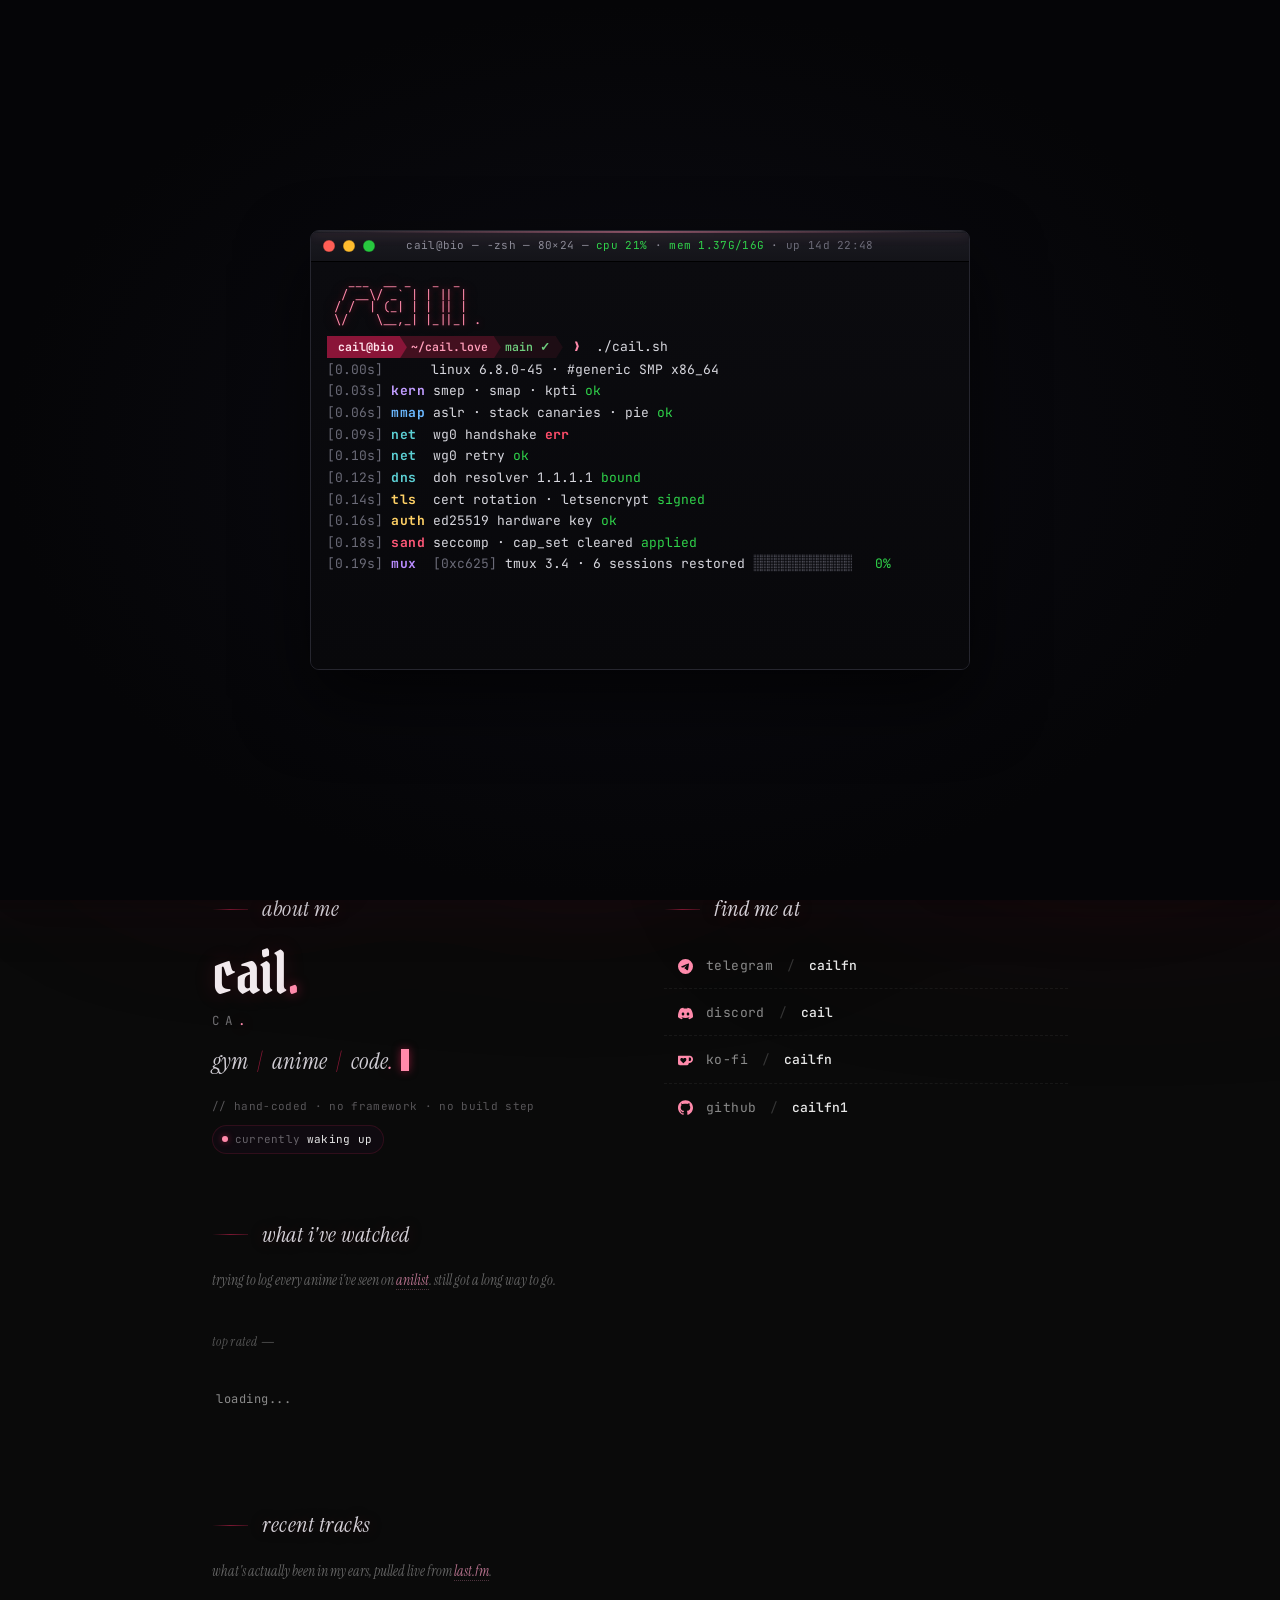
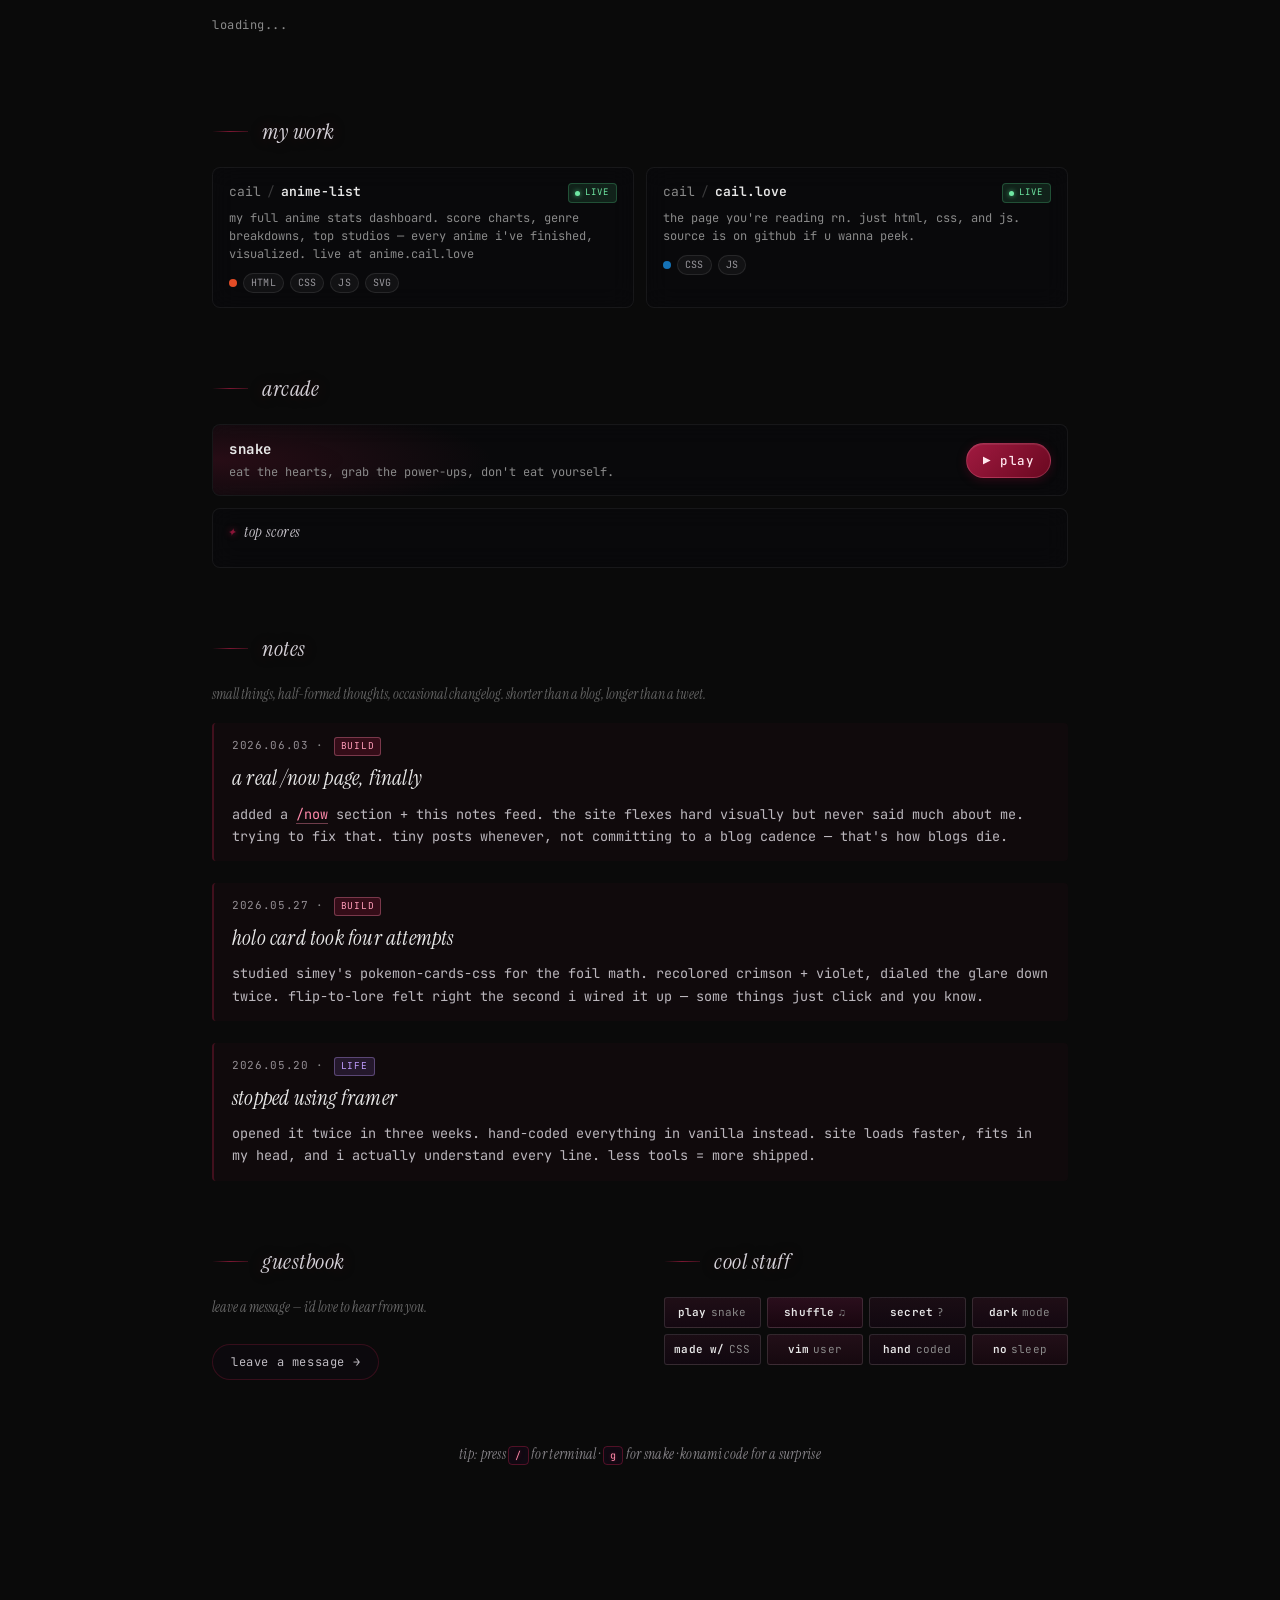
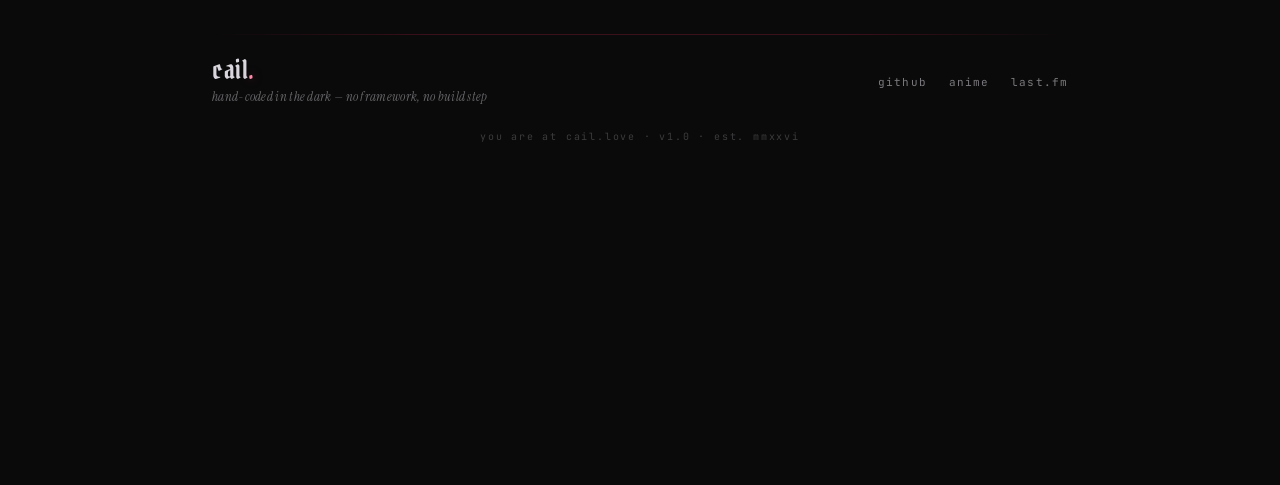
<file: index.html>
<!DOCTYPE html>
<html lang="en">
<head>
  <meta charset="UTF-8" />
  <meta name="viewport" content="width=device-width, initial-scale=1.0" />
  <title>cail.love</title>
  <meta name="description" content="cail's corner of the internet — gym, anime, code. gothic, crimson, hand-coded in the dark." />
  <meta name="author" content="cail" />
  <link rel="canonical" href="https://cail.love/" />
  <link rel="manifest" href="/manifest.webmanifest" />
  <link rel="apple-touch-icon" href="/assets/icon.svg" />
  <link rel="icon" type="image/svg+xml" href="/assets/icon.svg" />
  <meta name="theme-color" content="#0a0a0a" />

  <!-- structured data: Person + WebSite (Google/AI Overviews) -->
  <script type="application/ld+json">
  {
    "@context": "https://schema.org",
    "@graph": [
      {
        "@type": "Person",
        "@id": "https://cail.love/#cail",
        "name": "cail",
        "url": "https://cail.love",
        "image": "https://cail.love/assets/avatar.jpg",
        "description": "cail — gothic crimson corner of the internet. gym, anime, code. hand-coded in the dark, no framework, no build step.",
        "knowsAbout": ["HTML", "CSS", "JavaScript", "Cloudflare Workers", "Frontend Development", "Anime", "Music"],
        "sameAs": [
          "https://github.com/cailfn1",
          "https://t.me/cailfn",
          "https://ko-fi.com/cailfn",
          "https://anilist.co/user/cailfn",
          "https://www.last.fm/user/cailfn"
        ]
      },
      {
        "@type": "WebSite",
        "@id": "https://cail.love/#website",
        "url": "https://cail.love",
        "name": "cail.love",
        "description": "cail's personal corner of the internet — gym, anime, code. gothic, crimson, hand-coded in the dark.",
        "publisher": { "@id": "https://cail.love/#cail" },
        "inLanguage": "en-US"
      }
    ]
  }
  </script>

  <!-- open graph -->
  <meta property="og:site_name" content="cail.love" />
  <meta property="og:title" content="cail" />
  <meta property="og:description" content="cail's corner of the internet — gym, anime, code. gothic, crimson, hand-coded in the dark." />
  <meta property="og:type" content="website" />
  <meta property="og:url" content="https://cail.love" />
  <meta property="og:locale" content="en_US" />
  <meta property="og:image" content="https://cail.love/assets/og.png?v=142" />
  <meta property="og:image:type" content="image/png" />
  <meta property="og:image:width" content="1200" />
  <meta property="og:image:height" content="630" />
  <meta property="og:image:alt" content="cail — cail.love" />

  <!-- twitter -->
  <meta name="twitter:card" content="summary_large_image" />
  <meta name="twitter:title" content="cail" />
  <meta name="twitter:description" content="cail's corner of the internet — gym, anime, code. gothic, crimson, hand-coded in the dark." />
  <meta name="twitter:image" content="https://cail.love/assets/og.png?v=142" />
  <meta name="twitter:image:alt" content="cail — cail.love" />

  <link rel="preconnect" href="https://fonts.googleapis.com" />
  <link rel="preconnect" href="https://fonts.gstatic.com" crossorigin />
  <link href="https://fonts.googleapis.com/css2?family=JetBrains+Mono:wght@400;500;700&family=Instrument+Serif:ital@0;1&family=Pirata+One&display=swap" rel="stylesheet" />
  <link rel="stylesheet" href="style.css?v=145" />
</head>
<body data-discord-id="1480622111339843876">
  <div class="blobs" aria-hidden="true">
    <div class="blob blob-1"></div>
    <div class="blob blob-2"></div>
    <div class="blob blob-3"></div>
    <div class="blob blob-4"></div>
  </div>
  <div class="blood-moon" aria-hidden="true"></div>
  <div class="stars" id="stars" aria-hidden="true"></div>
  <div class="fog" aria-hidden="true">
    <div class="fog-wisp fog-1"></div>
    <div class="fog-wisp fog-2"></div>
    <div class="fog-wisp fog-3"></div>
  </div>
  <div class="petals" id="petals" aria-hidden="true"></div>
  <div class="tree-branch" aria-hidden="true">
    <svg viewBox="0 0 400 300" xmlns="http://www.w3.org/2000/svg" preserveAspectRatio="xMaxYMin meet">
      <!-- main thick branch curving down-left from the corner -->
      <path d="M 400 -8 C 360 18 325 32 295 48 C 265 62 235 78 210 95 C 185 112 160 130 138 152 C 115 175 95 200 80 230 C 70 252 65 272 60 300"
            stroke="#080308" stroke-width="6.5" fill="none" stroke-linecap="round"/>
      <!-- sub-branch 1: from upper region down -->
      <path d="M 295 48 Q 278 80 258 108 Q 240 132 222 158 Q 210 180 205 205"
            stroke="#080308" stroke-width="4.5" fill="none" stroke-linecap="round"/>
      <!-- sub-branch 2: down-right -->
      <path d="M 210 95 Q 245 115 268 142 Q 285 162 300 180"
            stroke="#080308" stroke-width="3.2" fill="none" stroke-linecap="round"/>
      <!-- sub-branch 3: from mid -->
      <path d="M 138 152 Q 118 175 102 200 Q 90 218 80 235"
            stroke="#080308" stroke-width="2.8" fill="none" stroke-linecap="round"/>
      <!-- small twigs -->
      <g stroke="#080308" stroke-width="1.8" fill="none" stroke-linecap="round">
        <path d="M 258 108 Q 245 130 232 148"/>
        <path d="M 222 158 Q 205 175 188 188"/>
        <path d="M 300 180 Q 318 195 332 210"/>
        <path d="M 102 200 Q 85 215 72 230"/>
        <path d="M 222 158 Q 240 178 252 200"/>
        <path d="M 80 230 Q 65 250 55 268"/>
      </g>
      <!-- cherry blossom flower clusters: black 5-petal flowers w/ deep red center -->
      <g>
        <g transform="translate(258 108)">
          <ellipse cx="0" cy="-7" rx="4" ry="6" fill="#15101a" stroke="#3a0a18" stroke-width="0.6"/>
          <ellipse cx="0" cy="-7" rx="4" ry="6" fill="#15101a" stroke="#3a0a18" stroke-width="0.6" transform="rotate(72)"/>
          <ellipse cx="0" cy="-7" rx="4" ry="6" fill="#15101a" stroke="#3a0a18" stroke-width="0.6" transform="rotate(144)"/>
          <ellipse cx="0" cy="-7" rx="4" ry="6" fill="#15101a" stroke="#3a0a18" stroke-width="0.6" transform="rotate(216)"/>
          <ellipse cx="0" cy="-7" rx="4" ry="6" fill="#15101a" stroke="#3a0a18" stroke-width="0.6" transform="rotate(288)"/>
          <circle cx="0" cy="0" r="1.8" fill="#6a0820"/>
        </g>
        <g transform="translate(205 205)">
          <ellipse cx="0" cy="-6" rx="3.5" ry="5" fill="#15101a" stroke="#3a0a18" stroke-width="0.5"/>
          <ellipse cx="0" cy="-6" rx="3.5" ry="5" fill="#15101a" stroke="#3a0a18" stroke-width="0.5" transform="rotate(72)"/>
          <ellipse cx="0" cy="-6" rx="3.5" ry="5" fill="#15101a" stroke="#3a0a18" stroke-width="0.5" transform="rotate(144)"/>
          <ellipse cx="0" cy="-6" rx="3.5" ry="5" fill="#15101a" stroke="#3a0a18" stroke-width="0.5" transform="rotate(216)"/>
          <ellipse cx="0" cy="-6" rx="3.5" ry="5" fill="#15101a" stroke="#3a0a18" stroke-width="0.5" transform="rotate(288)"/>
          <circle cx="0" cy="0" r="1.5" fill="#6a0820"/>
        </g>
        <g transform="translate(332 210)">
          <ellipse cx="0" cy="-6" rx="3.5" ry="5" fill="#15101a" stroke="#3a0a18" stroke-width="0.5"/>
          <ellipse cx="0" cy="-6" rx="3.5" ry="5" fill="#15101a" stroke="#3a0a18" stroke-width="0.5" transform="rotate(72)"/>
          <ellipse cx="0" cy="-6" rx="3.5" ry="5" fill="#15101a" stroke="#3a0a18" stroke-width="0.5" transform="rotate(144)"/>
          <ellipse cx="0" cy="-6" rx="3.5" ry="5" fill="#15101a" stroke="#3a0a18" stroke-width="0.5" transform="rotate(216)"/>
          <ellipse cx="0" cy="-6" rx="3.5" ry="5" fill="#15101a" stroke="#3a0a18" stroke-width="0.5" transform="rotate(288)"/>
          <circle cx="0" cy="0" r="1.5" fill="#6a0820"/>
        </g>
        <g transform="translate(72 230)">
          <ellipse cx="0" cy="-5" rx="3" ry="4.5" fill="#15101a" stroke="#3a0a18" stroke-width="0.5"/>
          <ellipse cx="0" cy="-5" rx="3" ry="4.5" fill="#15101a" stroke="#3a0a18" stroke-width="0.5" transform="rotate(72)"/>
          <ellipse cx="0" cy="-5" rx="3" ry="4.5" fill="#15101a" stroke="#3a0a18" stroke-width="0.5" transform="rotate(144)"/>
          <ellipse cx="0" cy="-5" rx="3" ry="4.5" fill="#15101a" stroke="#3a0a18" stroke-width="0.5" transform="rotate(216)"/>
          <ellipse cx="0" cy="-5" rx="3" ry="4.5" fill="#15101a" stroke="#3a0a18" stroke-width="0.5" transform="rotate(288)"/>
          <circle cx="0" cy="0" r="1.3" fill="#6a0820"/>
        </g>
        <g transform="translate(188 188)">
          <ellipse cx="0" cy="-5" rx="3" ry="4.5" fill="#15101a" stroke="#3a0a18" stroke-width="0.5"/>
          <ellipse cx="0" cy="-5" rx="3" ry="4.5" fill="#15101a" stroke="#3a0a18" stroke-width="0.5" transform="rotate(72)"/>
          <ellipse cx="0" cy="-5" rx="3" ry="4.5" fill="#15101a" stroke="#3a0a18" stroke-width="0.5" transform="rotate(144)"/>
          <ellipse cx="0" cy="-5" rx="3" ry="4.5" fill="#15101a" stroke="#3a0a18" stroke-width="0.5" transform="rotate(216)"/>
          <ellipse cx="0" cy="-5" rx="3" ry="4.5" fill="#15101a" stroke="#3a0a18" stroke-width="0.5" transform="rotate(288)"/>
          <circle cx="0" cy="0" r="1.3" fill="#6a0820"/>
        </g>
        <g transform="translate(252 200)">
          <ellipse cx="0" cy="-5" rx="3" ry="4.5" fill="#15101a" stroke="#3a0a18" stroke-width="0.5"/>
          <ellipse cx="0" cy="-5" rx="3" ry="4.5" fill="#15101a" stroke="#3a0a18" stroke-width="0.5" transform="rotate(72)"/>
          <ellipse cx="0" cy="-5" rx="3" ry="4.5" fill="#15101a" stroke="#3a0a18" stroke-width="0.5" transform="rotate(144)"/>
          <ellipse cx="0" cy="-5" rx="3" ry="4.5" fill="#15101a" stroke="#3a0a18" stroke-width="0.5" transform="rotate(216)"/>
          <ellipse cx="0" cy="-5" rx="3" ry="4.5" fill="#15101a" stroke="#3a0a18" stroke-width="0.5" transform="rotate(288)"/>
          <circle cx="0" cy="0" r="1.3" fill="#6a0820"/>
        </g>
      </g>
    </svg>
  </div>
  <div class="tree-branch tree-branch-2" aria-hidden="true">
    <svg viewBox="0 0 400 300" xmlns="http://www.w3.org/2000/svg" preserveAspectRatio="xMaxYMin meet">
      <!-- branch curving down-left from upper right of this svg -->
      <path d="M 400 0 C 360 25 320 38 280 55 C 240 70 195 85 150 105 C 110 125 70 150 40 185" stroke="#080308" stroke-width="5.5" fill="none" stroke-linecap="round"/>
      <path d="M 280 55 Q 260 90 235 120 Q 215 145 200 168" stroke="#080308" stroke-width="3.6" fill="none" stroke-linecap="round"/>
      <path d="M 150 105 Q 130 130 115 155" stroke="#080308" stroke-width="2.8" fill="none" stroke-linecap="round"/>
      <g stroke="#080308" stroke-width="1.6" fill="none" stroke-linecap="round">
        <path d="M 235 120 Q 222 138 210 152"/>
        <path d="M 200 168 Q 185 185 172 198"/>
      </g>
      <g>
        <g transform="translate(235 120)">
          <ellipse cx="0" cy="-6" rx="3.5" ry="5" fill="#15101a" stroke="#3a0a18" stroke-width="0.5"/>
          <ellipse cx="0" cy="-6" rx="3.5" ry="5" fill="#15101a" stroke="#3a0a18" stroke-width="0.5" transform="rotate(72)"/>
          <ellipse cx="0" cy="-6" rx="3.5" ry="5" fill="#15101a" stroke="#3a0a18" stroke-width="0.5" transform="rotate(144)"/>
          <ellipse cx="0" cy="-6" rx="3.5" ry="5" fill="#15101a" stroke="#3a0a18" stroke-width="0.5" transform="rotate(216)"/>
          <ellipse cx="0" cy="-6" rx="3.5" ry="5" fill="#15101a" stroke="#3a0a18" stroke-width="0.5" transform="rotate(288)"/>
          <circle cx="0" cy="0" r="1.5" fill="#6a0820"/>
        </g>
        <g transform="translate(115 155)">
          <ellipse cx="0" cy="-5" rx="3" ry="4.5" fill="#15101a" stroke="#3a0a18" stroke-width="0.5"/>
          <ellipse cx="0" cy="-5" rx="3" ry="4.5" fill="#15101a" stroke="#3a0a18" stroke-width="0.5" transform="rotate(72)"/>
          <ellipse cx="0" cy="-5" rx="3" ry="4.5" fill="#15101a" stroke="#3a0a18" stroke-width="0.5" transform="rotate(144)"/>
          <ellipse cx="0" cy="-5" rx="3" ry="4.5" fill="#15101a" stroke="#3a0a18" stroke-width="0.5" transform="rotate(216)"/>
          <ellipse cx="0" cy="-5" rx="3" ry="4.5" fill="#15101a" stroke="#3a0a18" stroke-width="0.5" transform="rotate(288)"/>
          <circle cx="0" cy="0" r="1.3" fill="#6a0820"/>
        </g>
        <g transform="translate(172 198)">
          <ellipse cx="0" cy="-5" rx="3" ry="4.5" fill="#15101a" stroke="#3a0a18" stroke-width="0.5"/>
          <ellipse cx="0" cy="-5" rx="3" ry="4.5" fill="#15101a" stroke="#3a0a18" stroke-width="0.5" transform="rotate(72)"/>
          <ellipse cx="0" cy="-5" rx="3" ry="4.5" fill="#15101a" stroke="#3a0a18" stroke-width="0.5" transform="rotate(144)"/>
          <ellipse cx="0" cy="-5" rx="3" ry="4.5" fill="#15101a" stroke="#3a0a18" stroke-width="0.5" transform="rotate(216)"/>
          <ellipse cx="0" cy="-5" rx="3" ry="4.5" fill="#15101a" stroke="#3a0a18" stroke-width="0.5" transform="rotate(288)"/>
          <circle cx="0" cy="0" r="1.3" fill="#6a0820"/>
        </g>
      </g>
    </svg>
  </div>
  <div class="crow-host" id="crowHost" aria-hidden="true"></div>
  <div class="ground-fog" aria-hidden="true"></div>
  <div class="thunder-flash" id="thunderFlash" aria-hidden="true"></div>
  <svg class="lightning" id="lightning" viewBox="0 0 400 380" preserveAspectRatio="xMaxYMin meet" aria-hidden="true">
    <!-- soft glow halo behind the bolt -->
    <path class="lightning-glow"
          d="M 320 -10 L 295 80 L 335 92 L 290 165 L 325 178 L 270 270 L 305 282 L 245 380"
          fill="none"
          stroke="rgba(216, 222, 232, 0.35)"
          stroke-width="9"
          stroke-linecap="round"
          stroke-linejoin="round"/>
    <!-- main crisp bolt -->
    <path class="lightning-bolt"
          d="M 320 -10 L 295 80 L 335 92 L 290 165 L 325 178 L 270 270 L 305 282 L 245 380"
          fill="none"
          stroke="#d8dce4"
          stroke-width="2.4"
          stroke-linecap="round"
          stroke-linejoin="miter"/>
    <!-- small branch off the main bolt -->
    <path class="lightning-bolt"
          d="M 290 165 L 245 195 L 270 215 L 220 260"
          fill="none"
          stroke="#d8dce4"
          stroke-width="1.6"
          stroke-linecap="round"
          stroke-linejoin="miter"/>
  </svg>
  <div class="cmdk" id="cmdk" hidden>
    <div class="cmdk-backdrop" id="cmdkBackdrop"></div>
    <div class="cmdk-modal" role="dialog" aria-label="command palette" aria-modal="true">
      <input class="cmdk-input" id="cmdkInput" type="text" placeholder="search commands..." autocomplete="off" spellcheck="false" />
      <ul class="cmdk-list" id="cmdkList" role="listbox"></ul>
      <div class="cmdk-footer">
        <span><kbd>↑</kbd><kbd>↓</kbd> nav</span>
        <span><kbd>↵</kbd> run</span>
        <span><kbd>esc</kbd> close</span>
        <span class="cmdk-hint">⌘K / ctrl+K to open</span>
      </div>
    </div>
  </div>
  <div class="shooting-stars" id="shootingStars" aria-hidden="true"></div>
  <svg class="constellation" id="constellation" aria-hidden="true">
    <line id="conLine1" x1="0" y1="0" x2="0" y2="0" opacity="0"></line>
    <line id="conLine2" x1="0" y1="0" x2="0" y2="0" opacity="0"></line>
    <line id="conLine3" x1="0" y1="0" x2="0" y2="0" opacity="0"></line>
  </svg>
  <div class="comets" id="comets" aria-hidden="true"></div>
  <div class="aurora" aria-hidden="true"></div>
  <div class="mood-tint" id="moodTint" aria-hidden="true"></div>
  <div class="grain" aria-hidden="true"></div>
  <div id="boot" class="boot">
    <div class="terminal-window boot-window">
      <div class="terminal-header">
        <span class="terminal-dot red"></span>
        <span class="terminal-dot yellow"></span>
        <span class="terminal-dot green"></span>
        <span class="terminal-title">cail@bio — -zsh — 80×24</span>
      </div>
      <div class="terminal-body boot-log" id="bootLog"></div>
    </div>
  </div>
  <div class="scanlines" aria-hidden="true"></div>
  <div class="bg-overlay"></div>

  <div id="clock" class="clock">--:--:--</div>

  <div class="mascot" id="mascot" title="hi :)">
    <div class="mascot-zzz"><span>z</span><span>z</span><span>z</span></div>
    <div class="mascot-heart">♥</div>
    <svg class="mascot-cat" viewBox="0 0 70 44" xmlns="http://www.w3.org/2000/svg">
      <ellipse cx="36" cy="32" rx="26" ry="10" fill="#1c0c14" stroke="#a01a40" stroke-width="1.4"/>
      <path d="M58 32 Q66 22 54 19" stroke="#1c0c14" stroke-width="4" fill="none" stroke-linecap="round"/>
      <path d="M58 32 Q66 22 54 19" stroke="#a01a40" stroke-width="1.2" fill="none" stroke-linecap="round"/>
      <circle cx="17" cy="26" r="9" fill="#1c0c14" stroke="#a01a40" stroke-width="1.4"/>
      <g class="cat-ears">
        <path d="M11 19 L13 13 L17 19 Z" fill="#1c0c14" stroke="#a01a40" stroke-width="1.2" stroke-linejoin="round"/>
        <path d="M18 18 L20 12 L24 19 Z" fill="#1c0c14" stroke="#a01a40" stroke-width="1.2" stroke-linejoin="round"/>
        <path d="M12.5 17 L13.5 14 L14.5 17 Z" fill="#ff8aab" opacity="0.85"/>
        <path d="M19.5 17 L20.5 14 L21.5 17 Z" fill="#ff8aab" opacity="0.85"/>
      </g>
      <g class="cat-eyes-closed">
        <path d="M13 26 q1.6 1.2 3.2 0" stroke="#d8dce4" stroke-width="1.4" fill="none" stroke-linecap="round"/>
        <path d="M19 26 q1.6 1.2 3.2 0" stroke="#d8dce4" stroke-width="1.4" fill="none" stroke-linecap="round"/>
      </g>
      <g class="cat-eyes-open">
        <circle cx="14.5" cy="25.5" r="1.6" fill="#ffffff"/>
        <circle cx="14.8" cy="25.7" r="0.8" fill="#1d1d28"/>
        <circle cx="20.5" cy="25.5" r="1.6" fill="#ffffff"/>
        <circle cx="20.8" cy="25.7" r="0.8" fill="#1d1d28"/>
      </g>
      <circle cx="17" cy="29" r="1" fill="#ff8aab"/>
    </svg>
  </div>

  <main class="container">
    <section class="hero" style="animation-delay: 0.05s">
      <span class="hero-watermark" aria-hidden="true">月</span>
      <div class="hero-inner">
        <div class="avatar" id="avatar" data-status="offline">
          <img class="avatar-deco" id="avatarDeco" alt="" aria-hidden="true" />
          <div class="status-dot" id="statusDot"></div>
        </div>
        <div class="hero-text">
          <p class="hero-pre"><em>hey, i'm</em></p>
          <h1 class="hero-name"><span class="ink">c</span><span class="ink">a</span><span class="ink">i</span><span class="ink">l</span><span class="ink">.</span></h1>
          <div class="badge-row" aria-label="badges">
            <div class="discord-badges" id="discordBadges" aria-label="discord badges"></div>
          </div>
          <p class="tagline" id="tagline">just some guy</p>
          <p class="hero-meta" aria-label="profile stats">
            <svg viewBox="0 0 24 24" fill="none" stroke="currentColor" stroke-width="2" aria-hidden="true"><path d="M2 12s3.5-6.5 10-6.5S22 12 22 12s-3.5 6.5-10 6.5S2 12 2 12z"/><circle cx="12" cy="12" r="2.6"/></svg>
            <span id="heroViews">--</span> views
            <span class="hero-meta-sep">·</span>
            <svg viewBox="0 0 24 24" fill="none" stroke="currentColor" stroke-width="2" aria-hidden="true"><path d="M20 10c0 5.2-8 12-8 12s-8-6.8-8-12a8 8 0 1 1 16 0z"/><circle cx="12" cy="10" r="2.6"/></svg>
            california
          </p>
          <div class="activity-row" id="activityRow">
            <img class="activity-art" id="activityArt" alt="" />
            <div class="activity-meta">
              <span class="now-spinning-label">now spinning</span>
              <div class="activity-line">
                <p class="activity" id="activity"></p>
                <div class="activity-eq" aria-hidden="true"><span></span><span></span><span></span></div>
              </div>
            </div>
          </div>
        </div>
        <span class="hero-skills-tag">things that keep me up ⸻</span>
        <div class="hero-skills" aria-label="skills">
          <div class="skill-icon" title="HTML" data-label="html / the skeleton" style="--c:#e34c26">
            <svg viewBox="0 0 24 24" fill="currentColor" aria-hidden="true"><path d="M1.5 0h21l-1.91 21.563L11.977 24l-8.564-2.438L1.5 0zm7.031 9.75l-.232-2.718 10.059.003.23-2.622L5.412 4.41l.698 8.01h9.126l-.326 3.426-2.91.804-2.955-.81-.188-2.11H6.248l.33 4.171L12 19.351l5.379-1.443.744-8.157H8.531z"/></svg>
          </div>
          <div class="skill-icon" title="CSS" data-label="css / war paint" style="--c:#1572b6">
            <svg viewBox="0 0 24 24" fill="currentColor" aria-hidden="true"><path d="M1.5 0h21l-1.91 21.563L11.977 24l-8.565-2.438L1.5 0zm17.09 4.413L5.41 4.41l.213 2.622 10.125.002-.255 2.716h-6.64l.24 2.573h6.182l-.366 3.523-2.91.804-2.956-.81-.188-2.11h-2.61l.29 3.855L12 19.288l5.373-1.53L18.59 4.414z"/></svg>
          </div>
          <div class="skill-icon" title="JavaScript" data-label="js / the pulse" style="--c:#f7df1e">
            <svg viewBox="0 0 24 24" fill="currentColor" aria-hidden="true"><path d="M0 0h24v24H0V0zm22.034 18.276c-.175-1.095-.888-2.015-3.003-2.873-.736-.345-1.554-.585-1.797-1.14-.091-.33-.105-.51-.046-.705.15-.646.915-.84 1.515-.66.39.12.75.42.976.9 1.034-.676 1.034-.676 1.755-1.125-.27-.42-.404-.601-.586-.78-.63-.705-1.469-1.065-2.834-1.034l-.705.089c-.676.165-1.32.525-1.71 1.005-1.14 1.291-.811 3.541.569 4.471 1.365 1.02 3.361 1.244 3.616 2.205.24 1.17-.87 1.545-1.966 1.41-.811-.18-1.26-.586-1.755-1.336l-1.83 1.051c.21.48.45.689.81 1.109 1.74 1.756 6.09 1.666 6.871-1.004.029-.09.24-.705.074-1.65l.046.067zm-8.983-7.245h-2.248c0 1.938-.009 3.864-.009 5.805 0 1.232.063 2.363-.138 2.711-.33.689-1.18.601-1.566.48-.396-.196-.597-.466-.83-.855-.063-.105-.11-.196-.127-.196l-1.825 1.125c.305.63.75 1.172 1.324 1.517.855.51 2.004.675 3.207.405.783-.226 1.458-.691 1.811-1.411.51-.93.402-2.07.397-3.346.012-2.054 0-4.109 0-6.179l.004-.056z"/></svg>
          </div>
          <div class="skill-icon" title="Python" data-label="python / for the long nights" style="--c:#3776ab">
            <svg viewBox="0 0 24 24" fill="currentColor" aria-hidden="true"><path d="M14.25.18l.9.2.73.26.59.3.45.32.34.34.25.34.16.33.1.3.04.26.02.2-.01.13V8.5l-.05.63-.13.55-.21.46-.26.38-.3.31-.33.25-.35.19-.35.14-.33.1-.3.07-.26.04-.21.02H8.77l-.69.05-.59.14-.5.22-.41.27-.33.32-.27.35-.2.36-.15.37-.1.35-.07.32-.04.27-.02.21v3.06H3.17l-.21-.03-.28-.07-.32-.12-.35-.18-.36-.26-.36-.36-.35-.46-.32-.59-.28-.73-.21-.88-.14-1.05-.05-1.23.06-1.22.16-1.04.24-.87.32-.71.36-.57.4-.44.42-.33.42-.24.4-.16.36-.1.32-.05.24-.01h.16l.06.01h8.16v-.83H6.18l-.01-2.75-.02-.37.05-.34.11-.31.17-.28.25-.26.31-.23.38-.2.44-.18.51-.15.58-.12.64-.1.71-.06.77-.04.84-.02 1.27.05zm-6.3 1.98l-.23.33-.08.41.08.41.23.34.33.22.41.09.41-.09.33-.22.23-.34.08-.41-.08-.41-.23-.33-.33-.22-.41-.09-.41.09z"/></svg>
          </div>
          <div class="skill-icon" title="Git" data-label="git / time travel" style="--c:#f05033">
            <svg viewBox="0 0 24 24" fill="currentColor" aria-hidden="true"><path d="M23.546 10.93L13.067.452a1.55 1.55 0 0 0-2.188 0L8.708 2.627l2.76 2.76a1.838 1.838 0 0 1 2.327 2.341l2.658 2.66a1.838 1.838 0 0 1 1.9 3.039 1.837 1.837 0 0 1-2.6 0 1.846 1.846 0 0 1-.404-1.996L12.86 8.955v6.525c.176.086.342.203.488.348a1.848 1.848 0 0 1 0 2.6 1.834 1.834 0 0 1-2.598 0 1.838 1.838 0 0 1 .604-3.011V8.835a1.838 1.838 0 0 1-.996-2.41L7.84 3.7.45 11.09a1.55 1.55 0 0 0 0 2.188l10.48 10.477a1.548 1.548 0 0 0 2.188 0l10.43-10.43a1.55 1.55 0 0 0-.002-2.187"/></svg>
          </div>
          <div class="skill-icon" title="Discord" data-label="discord / second home" style="--c:#7289da">
            <svg viewBox="0 0 24 24" fill="currentColor" aria-hidden="true"><path d="M17.5 16.5h-1.75v-1.75H14v1.75h-1.75v1.75H14V20h1.75v-1.75h1.75V16.5zM7.5 18.5a1.5 1.5 0 1 1 0-3 1.5 1.5 0 0 1 0 3zm-2.5-3a1.5 1.5 0 1 1 0-3 1.5 1.5 0 0 1 0 3zm15-9h-3l-1-1H8L7 6.5H4a3 3 0 0 0-3 3v8a3 3 0 0 0 3 3h16a3 3 0 0 0 3-3v-8a3 3 0 0 0-3-3z"/></svg>
          </div>
        </div>
      </div>

      <div class="tcard-scene" id="tcardScene" aria-label="cail — character card">
        <div class="tcard" id="tcard">
          <div class="tcard-flip">
            <div class="tcard-face tcard-front">
              <div class="tcard-frame">
                <div class="tcard-rarity"><span class="tcard-gem">✦</span> mythic</div>
                <div class="tcard-portrait" id="tcardPortrait" aria-hidden="true"></div>
                <div class="tcard-title">
                  <span class="tcard-name">cail<span class="tcard-dot">.</span></span>
                  <span class="tcard-class">the nocturnal</span>
                </div>
                <div class="tcard-stats">
                  <div class="tcard-stat"><span class="ts-key">STR</span><span class="ts-bar"><i style="--v:72%"></i></span><span class="ts-tag">gym</span></div>
                  <div class="tcard-stat"><span class="ts-key">INT</span><span class="ts-bar"><i style="--v:61%"></i></span><span class="ts-tag">code</span></div>
                  <div class="tcard-stat"><span class="ts-key">LOR</span><span class="ts-bar"><i style="--v:84%"></i></span><span class="ts-tag">anime</span></div>
                  <div class="tcard-stat"><span class="ts-key">VIT</span><span class="ts-bar"><i style="--v:93%"></i></span><span class="ts-tag">3am</span></div>
                  <div class="tcard-stat"><span class="ts-key">CHA</span><span class="ts-bar"><i style="--v:80%"></i></span><span class="ts-tag">taste</span></div>
                </div>
                <div class="tcard-foot">⚜ crimson · california · est. mmxxvi</div>
              </div>
              <div class="tcard-shine" aria-hidden="true"></div>
              <div class="tcard-glare" aria-hidden="true"></div>
            </div>
            <div class="tcard-face tcard-back">
              <div class="tcard-frame">
                <div class="tcard-back-title">cail · the nocturnal</div>
                <p class="tcard-lore">forged in the small hours. runs on caffeine, crimson, and whatever's on repeat — hand-coding the web in the dark, no framework, no build step. nocturnal by design.</p>
                <ul class="tcard-abilities">
                  <li><b>passive</b> — insomnia: immune to sleep</li>
                  <li><b>passive</b> — nocturnal: +2 vibes after dark</li>
                  <li><b>active</b> — crimson veil: turns any room gothic</li>
                </ul>
                <div class="tcard-foot tcard-foot-back">no. 001 / 001 · hand-coded</div>
              </div>
              <div class="tcard-shine" aria-hidden="true"></div>
              <div class="tcard-glare" aria-hidden="true"></div>
            </div>
          </div>
        </div>
        <div class="tcard-hint" id="tcardHint">hover to tilt · click to flip</div>
      </div>

      <nav class="hero-nav" aria-label="primary">
        <a href="#about"><span class="nav-num">01</span><span class="nav-label">about me</span></a>
        <a href="#work"><span class="nav-num">02</span><span class="nav-label">my work</span></a>
        <a href="#arcade"><span class="nav-num">03</span><span class="nav-label">arcade</span></a>
        <a href="#others"><span class="nav-num">04</span><span class="nav-label">others</span></a>
      </nav>

      <div class="scroll-cue">scroll to explore ↓</div>
    </section>
    <section class="row about-row" id="about">
      <div class="row-col">
        <div class="sec-heading"><span class="sec-dash"></span> about me</div>
        <div class="about-statement">
          <div class="as-name">cail<span class="as-dot">.</span></div>
          <div class="as-loc">ca<span class="as-dot">.</span></div>
          <div class="as-pursuits">
            <a href="javascript:void(0)" class="as-word" data-word="gym">gym</a><span class="as-slash">/</span><a href="#anime" class="as-word" data-word="anime">anime</a><span class="as-slash">/</span><a href="#work" class="as-word" data-word="code">code</a><span class="as-dot">.</span><span class="as-caret" aria-hidden="true"></span>
          </div>
          <div class="as-tag">// hand-coded · no framework · no build step</div>
          <div class="as-now" id="aboutNow" aria-live="polite">
            <span class="as-now-dot" aria-hidden="true"></span>
            <span class="as-now-label">currently</span>
            <span class="as-now-text" id="aboutNowText">waking up</span>
          </div>
        </div>
      </div>
      <div class="row-col">
        <div class="sec-heading"><span class="sec-dash"></span> find me at</div>
        <ul class="links-list">
          <li>
            <a href="https://t.me/cailfn" target="_blank" rel="noopener">
              <span class="link-icon"><svg viewBox="0 0 24 24" aria-hidden="true"><path d="M11.944 0A12 12 0 0 0 0 12a12 12 0 0 0 12 12 12 12 0 0 0 12-12A12 12 0 0 0 12 0a12 12 0 0 0-.056 0zm4.962 7.224c.1-.002.321.023.465.14a.506.506 0 0 1 .171.325c.016.093.036.306.02.472-.18 1.898-.962 6.502-1.36 8.627-.168.9-.499 1.201-.82 1.23-.696.065-1.225-.46-1.9-.902-1.056-.693-1.653-1.124-2.678-1.8-1.185-.78-.417-1.21.258-1.91.177-.184 3.247-2.977 3.307-3.23.007-.032.014-.15-.056-.212s-.174-.041-.249-.024c-.106.024-1.793 1.14-5.061 3.345-.48.33-.913.49-1.302.48-.428-.008-1.252-.241-1.865-.44-.752-.245-1.349-.374-1.297-.789.027-.216.325-.437.893-.663 3.498-1.524 5.83-2.529 6.998-3.015 3.332-1.386 4.025-1.627 4.476-1.635z"/></svg></span>
              <span class="link-platform">telegram</span>
              <span class="link-slash">/</span>
              <span class="link-handle">cailfn</span>
            </a>
          </li>
          <li>
            <a href="https://discord.com/users/1480622111339843876" target="_blank" rel="noopener">
              <span class="link-icon"><svg viewBox="0 0 24 24" aria-hidden="true"><path d="M20.317 4.3698a19.7913 19.7913 0 00-4.8851-1.5152.0741.0741 0 00-.0785.0371c-.211.3753-.4447.8648-.6083 1.2495-1.8447-.2762-3.68-.2762-5.4868 0-.1636-.3933-.4058-.8742-.6177-1.2495a.077.077 0 00-.0785-.037 19.7363 19.7363 0 00-4.8852 1.515.0699.0699 0 00-.0321.0277C.5334 9.0458-.319 13.5799.0992 18.0578a.0824.0824 0 00.0312.0561c2.0528 1.5076 4.0413 2.4228 5.9929 3.0294a.0777.0777 0 00.0842-.0276c.4616-.6304.8731-1.2952 1.226-1.9942a.076.076 0 00-.0416-.1057c-.6528-.2476-1.2743-.5495-1.8722-.8923a.077.077 0 01-.0076-.1277c.1258-.0943.2517-.1923.3718-.2914a.0743.0743 0 01.0776-.0105c3.9278 1.7933 8.18 1.7933 12.0614 0a.0739.0739 0 01.0785.0095c.1202.099.246.1981.3728.2924a.077.077 0 01-.0066.1276 12.2986 12.2986 0 01-1.873.8914.0766.0766 0 00-.0407.1067c.3604.698.7719 1.3628 1.225 1.9932a.076.076 0 00.0842.0286c1.961-.6067 3.9495-1.5219 6.0023-3.0294a.077.077 0 00.0313-.0552c.5004-5.177-.8382-9.6739-3.5485-13.6604a.061.061 0 00-.0312-.0286zM8.02 15.3312c-1.1825 0-2.1569-1.0857-2.1569-2.419 0-1.3332.9555-2.4189 2.157-2.4189 1.2108 0 2.1757 1.0952 2.1568 2.419 0 1.3332-.9555 2.4189-2.1569 2.4189zm7.9748 0c-1.1825 0-2.1569-1.0857-2.1569-2.419 0-1.3332.9554-2.4189 2.1569-2.4189 1.2108 0 2.1757 1.0952 2.1568 2.419 0 1.3332-.946 2.4189-2.1568 2.4189Z"/></svg></span>
              <span class="link-platform">discord</span>
              <span class="link-slash">/</span>
              <span class="link-handle">cail</span>
            </a>
          </li>
          <li>
            <a href="https://ko-fi.com/cailfn" target="_blank" rel="noopener">
              <span class="link-icon"><svg viewBox="0 0 24 24" aria-hidden="true"><path d="M23.881 8.948c-.773-4.085-4.859-4.593-4.859-4.593H.723c-.604 0-.679.798-.679.798s-.082 7.324-.022 11.822c.164 2.424 2.586 2.672 2.586 2.672s8.267-.023 11.966-.049c2.438-.426 2.683-2.566 2.658-3.734 4.352.24 7.422-2.831 6.649-6.66zm-11.062 3.511c-1.246 1.453-4.011 3.976-4.011 3.976s-.121.119-.31.023c-.076-.057-.108-.09-.108-.09-.443-.441-3.368-3.049-4.034-3.954-.709-.965-1.041-2.7-.091-3.71.951-1.01 3.005-1.086 4.363.407 0 0 1.565-1.782 3.468-.963 1.904.82 1.32 3.011.723 4.311zm6.173.478c-.928.116-1.682.028-1.682.028V7.284h1.77s1.971.551 1.971 2.638c0 1.913-.985 2.667-2.059 2.993z"/></svg></span>
              <span class="link-platform">ko-fi</span>
              <span class="link-slash">/</span>
              <span class="link-handle">cailfn</span>
            </a>
          </li>
          <li>
            <a href="https://github.com/cailfn1" target="_blank" rel="noopener">
              <span class="link-icon"><svg viewBox="0 0 24 24" aria-hidden="true"><path d="M12 .297c-6.63 0-12 5.373-12 12 0 5.303 3.438 9.8 8.205 11.385.6.113.82-.258.82-.577 0-.285-.01-1.04-.015-2.04-3.338.724-4.042-1.61-4.042-1.61C4.422 18.07 3.633 17.7 3.633 17.7c-1.087-.744.084-.729.084-.729 1.205.084 1.838 1.236 1.838 1.236 1.07 1.835 2.809 1.305 3.495.998.108-.776.417-1.305.76-1.605-2.665-.305-5.467-1.334-5.467-5.93 0-1.31.465-2.38 1.235-3.22-.135-.303-.54-1.523.105-3.176 0 0 1.005-.322 3.3 1.23.96-.267 1.98-.399 3-.405 1.02.006 2.04.138 3 .405 2.28-1.552 3.285-1.23 3.285-1.23.645 1.653.24 2.873.12 3.176.765.84 1.23 1.91 1.23 3.22 0 4.61-2.805 5.625-5.475 5.92.42.36.81 1.096.81 2.22 0 1.606-.015 2.896-.015 3.286 0 .315.21.69.825.57C20.565 22.092 24 17.592 24 12.297c0-6.627-5.373-12-12-12"/></svg></span>
              <span class="link-platform">github</span>
              <span class="link-slash">/</span>
              <span class="link-handle">cailfn1</span>
            </a>
          </li>
        </ul>
      </div>
    </section>
    <section class="row" id="anime">
      <div class="row-col row-col-full">
        <div class="sec-heading"><span class="sec-dash"></span> what i've watched</div>
        <p class="anime-tag">trying to log every anime i've seen on <a href="https://anilist.co/user/cailfn/" target="_blank" rel="noopener">anilist</a>. still got a long way to go.</p>
        <div class="anime-stats" id="animeStats"></div>
        <div class="anime-sub">top rated ⸻</div>
        <div class="anime-grid" id="animeGrid"><div class="anime-loading">loading...</div></div>
      </div>
    </section>
    <section class="row" id="music">
      <div class="row-col row-col-full">
        <div class="sec-heading"><span class="sec-dash"></span> recent tracks</div>
        <p class="anime-tag">what's actually been in my ears, pulled live from <a href="https://www.last.fm/user/cailfn" target="_blank" rel="noopener">last.fm</a>.</p>
        <div class="on-repeat" id="onRepeat"></div>
        <div class="tracks-list" id="tracksList"><div class="tracks-loading">loading...</div></div>
      </div>
    </section>
    <section class="row" id="work">
      <div class="row-col row-col-full">
        <div class="sec-heading"><span class="sec-dash"></span> my work</div>
        <div class="work-grid">
<a class="work-card" href="https://anime.cail.love" target="_blank" rel="noopener">
            <div class="work-card-head">
              <span class="work-author">cail</span><span class="work-slash">/</span><span class="work-name">anime-list</span>
              <span class="work-status">live</span>
            </div>
            <p class="work-desc">my full anime stats dashboard. score charts, genre breakdowns, top studios — every anime i've finished, visualized. live at anime.cail.love</p>
            <span class="work-tag"><i class="work-dot" style="--c:#e34c26"></i><span class="work-chip">HTML</span><span class="work-chip">CSS</span><span class="work-chip">JS</span><span class="work-chip">SVG</span></span>
          </a>
          <a class="work-card" href="https://github.com/cailfn1/me" target="_blank" rel="noopener">
            <div class="work-card-head">
              <span class="work-author">cail</span><span class="work-slash">/</span><span class="work-name">cail.love</span>
              <span class="work-status">live</span>
            </div>
            <p class="work-desc">the page you're reading rn. just html, css, and js. source is on github if u wanna peek.</p>
            <span class="work-tag"><i class="work-dot" style="--c:#1572b6"></i><span class="work-chip">CSS</span><span class="work-chip">JS</span></span>
          </a>
        </div>
      </div>
    </section>
    <section class="row" id="arcade">
      <div class="row-col row-col-full">
        <div class="sec-heading"><span class="sec-dash"></span> arcade</div>
        <div class="arcade">
          <div class="arcade-blurb">
            <p class="arcade-title">snake</p>
            <p class="arcade-desc">eat the hearts, grab the power-ups, don't eat yourself.</p>
          </div>
          <button class="arcade-play" id="snakePlay" type="button">▶ play</button>
        </div>
        <div class="leaderboard">
          <div class="lb-heading">top scores <button type="button" id="lbClear" class="lb-clear" hidden>clear board</button></div>
          <ol id="lbList" class="lb-list" aria-live="polite"></ol>
        </div>
      </div>
    </section>
    <section class="row" id="notes">
      <div class="row-col row-col-full">
        <div class="sec-heading"><span class="sec-dash"></span> notes</div>
        <p class="anime-tag">small things, half-formed thoughts, occasional changelog. shorter than a blog, longer than a tweet.</p>
        <ol class="notes-list">
          <li class="note">
            <div class="note-meta"><time datetime="2026-06-03">2026.06.03</time> · <span class="note-tag note-tag-build">build</span></div>
            <h3 class="note-title">a real /now page, finally</h3>
            <p class="note-body">added a <a href="#now">/now</a> section + this notes feed. the site flexes hard visually but never said much about me. trying to fix that. tiny posts whenever, not committing to a blog cadence — that's how blogs die.</p>
          </li>
          <li class="note">
            <div class="note-meta"><time datetime="2026-05-27">2026.05.27</time> · <span class="note-tag note-tag-build">build</span></div>
            <h3 class="note-title">holo card took four attempts</h3>
            <p class="note-body">studied simey's pokemon-cards-css for the foil math. recolored crimson + violet, dialed the glare down twice. flip-to-lore felt right the second i wired it up — some things just click and you know.</p>
          </li>
          <li class="note">
            <div class="note-meta"><time datetime="2026-05-20">2026.05.20</time> · <span class="note-tag note-tag-life">life</span></div>
            <h3 class="note-title">stopped using framer</h3>
            <p class="note-body">opened it twice in three weeks. hand-coded everything in vanilla instead. site loads faster, fits in my head, and i actually understand every line. less tools = more shipped.</p>
          </li>
        </ol>
      </div>
    </section>
    <section class="row others-row" id="others">
      <div class="row-col">
        <div class="sec-heading"><span class="sec-dash"></span> guestbook <span id="gbCount" class="gb-count"></span></div>
        <p class="gb-intro">leave a message — i'd love to hear from you.</p>
        <ul id="gbList" class="gb-list" aria-live="polite"></ul>
        <button type="button" id="gbToggle" class="gb-toggle">leave a message →</button>
        <form id="gbForm" class="gb-form" autocomplete="off" hidden>
          <input id="gbName" type="text" maxlength="24" placeholder="your name (optional)" autocomplete="off" aria-label="your name (optional)" />
          <textarea id="gbMsg" maxlength="200" placeholder="your message..." rows="3" required aria-label="your message"></textarea>
          <input id="gbWebsite" type="text" name="website" tabindex="-1" autocomplete="off" aria-hidden="true" class="gb-honeypot" />
          <div class="gb-form-foot">
            <span id="gbCharCount" class="gb-charcount">0/200</span>
            <div class="gb-form-actions">
              <button type="button" id="gbCancel" class="gb-cancel">cancel</button>
              <button type="submit" class="gb-submit">send →</button>
            </div>
          </div>
        </form>
      </div>
      <div class="row-col">
        <div class="sec-heading"><span class="sec-dash"></span> cool stuff</div>
        <div class="webbtns">
          <a class="webbtn webbtn-snake" href="javascript:void(0)" role="button" data-action="snake" title="play snake">
            <span class="webbtn-title">play</span><span class="webbtn-sub">snake</span>
          </a>
          <a class="webbtn webbtn-music" href="javascript:void(0)" role="button" data-action="shuffle" title="shuffle music">
            <span class="webbtn-title">shuffle</span><span class="webbtn-sub">♫</span>
          </a>
          <a class="webbtn webbtn-secret" href="javascript:void(0)" role="button" data-action="hint" title="secret">
            <span class="webbtn-title">secret</span><span class="webbtn-sub">?</span>
          </a>
          <a class="webbtn webbtn-vhs" href="javascript:void(0)" role="button" data-action="lightmode" title="made for dark mode">
            <span class="webbtn-title">dark</span><span class="webbtn-sub">mode</span>
          </a>
          <a class="webbtn webbtn-css" href="javascript:void(0)" role="button" data-action="confetti" title="made with css">
            <span class="webbtn-title">made w/</span><span class="webbtn-sub">CSS</span>
          </a>
          <a class="webbtn webbtn-key" href="javascript:void(0)" role="button" data-action="terminal" title="vim user">
            <span class="webbtn-title">vim</span><span class="webbtn-sub">user</span>
          </a>
          <a class="webbtn webbtn-hand" href="javascript:void(0)" role="button" data-action="devflex" title="hand coded">
            <span class="webbtn-title">hand</span><span class="webbtn-sub">coded</span>
          </a>
          <a class="webbtn webbtn-sleep" href="javascript:void(0)" role="button" data-action="nosleep" title="no sleep">
            <span class="webbtn-title">no</span><span class="webbtn-sub">sleep</span>
          </a>
        </div>
      </div>
    </section>

    <p class="tip">
      tip: press <kbd>/</kbd> for terminal · <kbd>g</kbd> for snake · konami code for a surprise
    </p>

    <footer class="site-footer">
      <div class="footer-divider"></div>
      <div class="footer-main">
        <div class="footer-brand">
          <span class="footer-sig">cail<span class="footer-sig-dot">.</span></span>
          <span class="footer-tag">hand-coded in the dark — no framework, no build step</span>
        </div>
        <nav class="footer-nav" aria-label="links">
          <a href="https://github.com/cailfn1" target="_blank" rel="noopener">github</a>
          <a href="https://anime.cail.love" target="_blank" rel="noopener">anime</a>
          <a href="https://www.last.fm/user/cailfn" target="_blank" rel="noopener">last.fm</a>
        </nav>
      </div>
      <div class="webring-meta">you are at cail.love · v1.0 · est. mmxxvi</div>
    </footer>

  </main>

  <div class="status-bar" id="statusBar" aria-label="site status">
    <div class="stat-pill">
      <span class="stat-pill-num" id="visitorCount">--</span>
      <span class="stat-pill-lbl">visitors</span>
    </div>
    <div class="stat-pill-sep"></div>
    <div class="stat-pill">
      <span class="stat-pill-num" id="petalCount">0</span>
      <span class="stat-pill-lbl">petals fallen</span>
    </div>
    <div class="stat-pill-sep"></div>
    <span class="status-version">v1.0</span>
  </div>

  <div class="music-widget" id="musicWidget">
    <button class="music-btn music-skip" id="musicPrev" aria-label="previous track">&#9664;&#9664;</button>
    <button class="music-btn" id="musicBtn" aria-label="play">
      <span id="musicIcon">&#9654;</span>
    </button>
    <button class="music-btn music-skip" id="musicNext" aria-label="next track">&#9654;&#9654;</button>
    <div class="music-info">
      <div class="music-title-row">
        <div class="music-title" id="musicTitle">no track loaded</div>
        <div class="music-eq" id="musicEq" aria-hidden="true">
          <span></span><span></span><span></span><span></span>
        </div>
      </div>
      <div class="music-bar"><div class="music-bar-fill" id="musicBarFill"></div></div>
    </div>
    <input class="music-volume" id="musicVolume" type="range" min="0" max="100" value="50" aria-label="volume" />
    <audio id="musicAudio" preload="none"></audio>
  </div>
  <div class="game" id="game" hidden>
    <div class="game-window">
      <div class="game-header">
        <button class="terminal-dot red" id="gameClose" type="button" aria-label="close game" title="close (esc)"></button>
        <span class="terminal-dot yellow"></span>
        <span class="terminal-dot green"></span>
        <span class="game-title">snake.exe</span>
        <span class="game-hint">esc</span>
      </div>
      <div class="game-hud-bar">
        <div class="hud-stat hud-score">
          <span class="hud-label">score</span>
          <span class="hud-value" id="snakeScore">0</span>
        </div>
        <div class="hud-stat">
          <span class="hud-label">level</span>
          <span class="hud-value" id="snakeLevel">1</span>
        </div>
        <div class="hud-stat">
          <span class="hud-label">best</span>
          <span class="hud-value" id="snakeBest">0</span>
        </div>
        <div class="hud-stat hud-boss" id="hudBoss" hidden>
          <span class="hud-label">boss</span>
          <span class="hud-value"><span id="snakeBossHp">3</span><span class="hud-dim">/<span id="snakeBossMax">3</span></span></span>
        </div>
        <span class="game-combo" id="snakeCombo" hidden>×2</span>
      </div>
      <div class="game-body">
        <canvas id="snakeCanvas" width="400" height="400"></canvas>
        <div class="game-overlay" id="gameOverlay">
          <div class="game-overlay-inner">
            <div class="game-overlay-title" id="gameOverlayTitle">ready?</div>
            <div class="game-overlay-sub" id="gameOverlaySub">press space or click start</div>
            <div class="game-modes" id="gameModes">
              <button class="mode-btn active" type="button" data-mode="classic">classic</button>
              <button class="mode-btn" type="button" data-mode="wrap">wrap</button>
              <button class="mode-btn" type="button" data-mode="hardcore">hardcore</button>
            </div>
            <input id="snakeInitials" type="text" maxlength="12" placeholder="your name" autocomplete="off" hidden />
            <button class="game-start" id="gameStart" type="button">start</button>
          </div>
        </div>
      </div>
      <div class="game-footer">
        <div class="powerup-legend" aria-label="pickups">
          <span class="pu-item"><i class="pu-dot" style="--c:#ff5878">♥</i>food</span>
          <span class="pu-item"><i class="pu-dot" style="--c:#ffd166">●</i>apple</span>
          <span class="pu-item"><i class="pu-dot" style="--c:#ff5ea8">×2</i>double</span>
          <span class="pu-item"><i class="pu-dot" style="--c:#7ad7ff">~</i>slow</span>
          <span class="pu-item"><i class="pu-dot" style="--c:#d8dce4">☠</i>shrink</span>
          <span class="pu-item"><i class="pu-dot" style="--c:#b98cff">◇</i>phase</span>
        </div>
        <div class="game-controls">swipe / wasd / arrows · <kbd>P</kbd> pause · <kbd>esc</kbd> close</div>
      </div>
    </div>
  </div>
  <div class="terminal" id="terminal" hidden>
    <div class="terminal-window">
      <div class="terminal-header">
        <button class="terminal-dot red" id="termClose" type="button" aria-label="close terminal" title="close (esc)"></button>
        <span class="terminal-dot yellow"></span>
        <span class="terminal-dot green"></span>
        <span class="terminal-title">cail@bio — -zsh — 80×24</span>
        <span class="terminal-hint">esc</span>
      </div>
      <div class="terminal-body" id="termBody"></div>
      <div class="terminal-input-line">
        <span class="pl" id="termPrompt" aria-hidden="true"></span>
        <span class="term-caret">❯</span>
        <span class="term-input-wrap">
          <input id="termInput" type="text" autocomplete="off" spellcheck="false" size="1" aria-label="terminal input" />
          <span class="term-cursor" aria-hidden="true">█</span>
        </span>
      </div>
    </div>
  </div>

  <div class="lyric-ticker" id="lyricTicker" aria-hidden="true"></div>

  <script src="cail.js?v=145"></script>
</body>
</html>
</file>
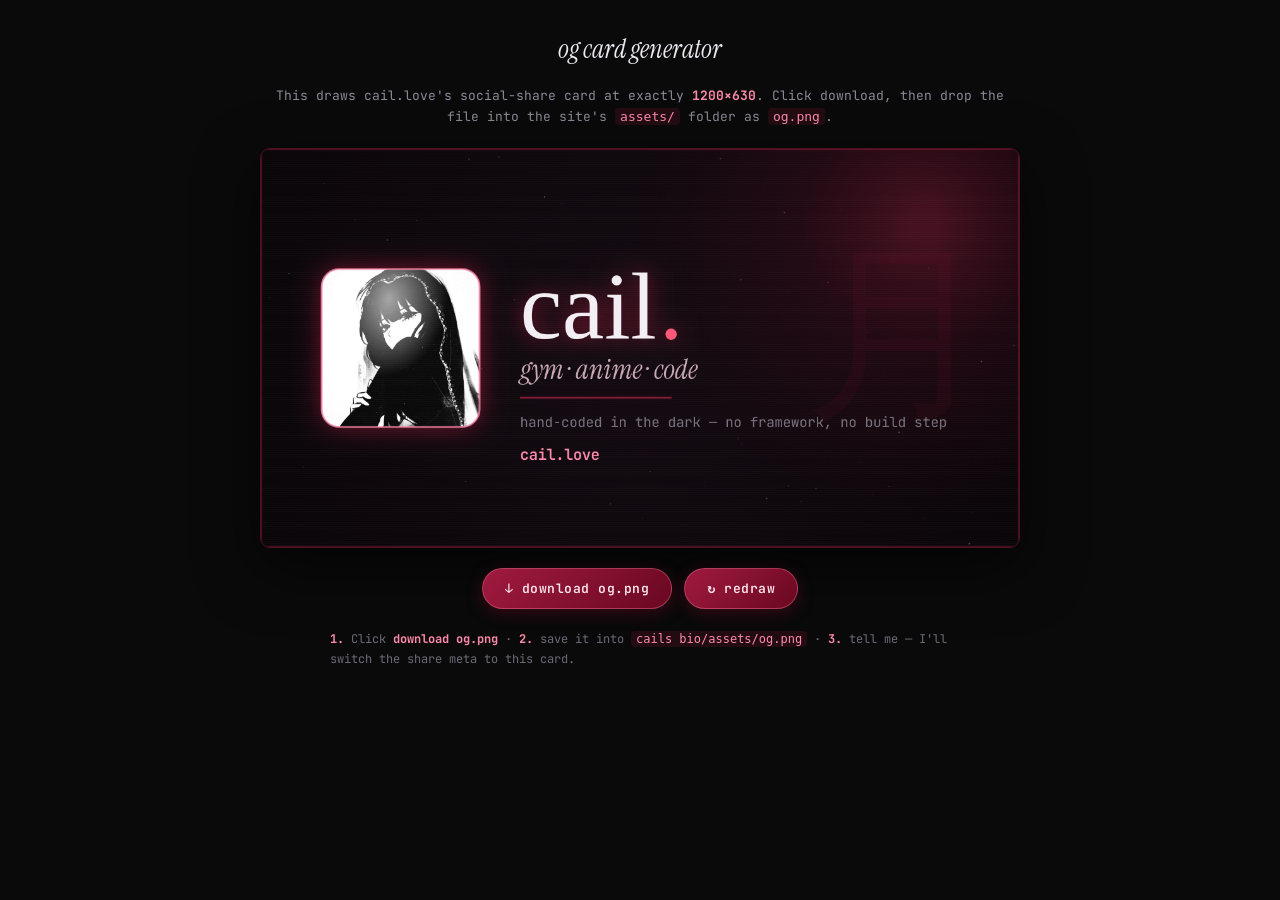
<file: og-generator.html>
<!DOCTYPE html>
<html lang="en">
<head>
  <meta charset="UTF-8" />
  <meta name="viewport" content="width=device-width, initial-scale=1.0" />
  <meta name="robots" content="noindex" />
  <title>og card generator · cail.love</title>
  <link rel="preconnect" href="https://fonts.googleapis.com" />
  <link rel="preconnect" href="https://fonts.gstatic.com" crossorigin />
  <link href="https://fonts.googleapis.com/css2?family=JetBrains+Mono:wght@400;500;700&family=Instrument+Serif:ital@0;1&family=Pirata+One&display=swap" rel="stylesheet" />
  <style>
    :root { --accent: #ff8aab; }
    * { box-sizing: border-box; }
    body {
      margin: 0; min-height: 100vh; background: #0a0a0a; color: #ece8f0;
      font-family: 'JetBrains Mono', monospace;
      display: flex; flex-direction: column; align-items: center; gap: 20px;
      padding: 32px 16px 60px;
    }
    h1 { font-family: 'Instrument Serif', serif; font-style: italic; font-weight: 400; font-size: 26px; margin: 0; }
    p { color: #8a8a96; font-size: 13px; max-width: 760px; text-align: center; line-height: 1.6; margin: 0; }
    .canvas-wrap { width: 100%; max-width: 760px; border: 1px solid rgba(180,30,70,0.4); border-radius: 10px; overflow: hidden; box-shadow: 0 20px 60px rgba(0,0,0,0.6); }
    canvas { display: block; width: 100%; height: auto; }
    .row { display: flex; gap: 12px; flex-wrap: wrap; justify-content: center; }
    button {
      font-family: 'JetBrains Mono', monospace; font-size: 13px; font-weight: 600; letter-spacing: 0.04em;
      cursor: pointer; padding: 11px 22px; border-radius: 999px; color: #ffe6ed;
      background: linear-gradient(135deg, #a01a40, #6a0820); border: 1px solid rgba(255,138,171,0.35);
      box-shadow: 0 4px 16px rgba(120,10,40,0.4); transition: transform .15s ease, filter .15s ease;
    }
    button:hover { transform: translateY(-1px); filter: brightness(1.15); }
    .steps { color: #6b6b78; font-size: 12px; max-width: 620px; line-height: 1.7; }
    .steps b { color: var(--accent); }
    code { color: var(--accent); background: rgba(180,30,70,0.14); padding: 1px 5px; border-radius: 4px; }
  </style>
</head>
<body>
  <h1>og card generator</h1>
  <p>This draws cail.love's social-share card at exactly <b style="color:#ff8aab">1200×630</b>. Click download, then drop the file into the site's <code>assets/</code> folder as <code>og.png</code>.</p>
  <div class="canvas-wrap"><canvas id="og" width="1200" height="630"></canvas></div>
  <div class="row">
    <button id="dl">↓ download og.png</button>
    <button id="redraw">↻ redraw</button>
  </div>
  <div class="steps">
    <b>1.</b> Click <b>download og.png</b> · <b>2.</b> save it into <code>cails bio/assets/og.png</code> · <b>3.</b> tell me — I'll switch the share meta to this card.
  </div>

  <script>
    const canvas = document.getElementById('og');
    const ctx = canvas.getContext('2d');
    const W = 1200, H = 630;

    function roundRect(x, y, w, h, r) {
      ctx.beginPath();
      ctx.moveTo(x + r, y);
      ctx.arcTo(x + w, y, x + w, y + h, r);
      ctx.arcTo(x + w, y + h, x, y + h, r);
      ctx.arcTo(x, y + h, x, y, r);
      ctx.arcTo(x, y, x + w, y, r);
      ctx.closePath();
    }

    function draw(avatar) {
      // base background
      const bg = ctx.createRadialGradient(W * 0.5, H * 0.5, 80, W * 0.5, H * 0.5, W * 0.75);
      bg.addColorStop(0, '#120a10');
      bg.addColorStop(1, '#070407');
      ctx.fillStyle = bg;
      ctx.fillRect(0, 0, W, H);

      // blood-moon glow, top-right
      const moon = ctx.createRadialGradient(W - 150, 120, 20, W - 150, 120, 460);
      moon.addColorStop(0, 'rgba(200,40,80,0.30)');
      moon.addColorStop(0.4, 'rgba(150,20,55,0.14)');
      moon.addColorStop(1, 'rgba(120,14,36,0)');
      ctx.fillStyle = moon;
      ctx.fillRect(0, 0, W, H);

      // faint stars
      ctx.fillStyle = 'rgba(255,220,230,0.5)';
      for (let i = 0; i < 90; i++) {
        const x = Math.random() * W, y = Math.random() * H, r = Math.random() * 1.3;
        ctx.globalAlpha = 0.2 + Math.random() * 0.5;
        ctx.beginPath(); ctx.arc(x, y, r, 0, Math.PI * 2); ctx.fill();
      }
      ctx.globalAlpha = 1;

      // 月 watermark
      ctx.font = "300px 'Instrument Serif', serif";
      ctx.fillStyle = 'rgba(180,30,70,0.06)';
      ctx.textAlign = 'right'; ctx.textBaseline = 'middle';
      ctx.fillText('月', W - 40, H / 2);

      // avatar with crimson ring
      const av = 250, ax = 96, ay = (H - av) / 2;
      ctx.save();
      ctx.shadowColor = 'rgba(200,30,70,0.55)';
      ctx.shadowBlur = 40;
      roundRect(ax, ay, av, av, 28); ctx.fillStyle = '#1a0c12'; ctx.fill();
      ctx.restore();
      if (avatar) {
        ctx.save(); roundRect(ax, ay, av, av, 28); ctx.clip();
        ctx.drawImage(avatar, ax, ay, av, av);
        ctx.restore();
      }
      ctx.save();
      roundRect(ax, ay, av, av, 28);
      ctx.lineWidth = 3; ctx.strokeStyle = 'rgba(255,138,171,0.75)'; ctx.stroke();
      ctx.restore();

      // text block
      const tx = ax + av + 64;
      ctx.textAlign = 'left';

      // name
      ctx.font = "150px 'Pirata One', 'Instrument Serif', serif";
      ctx.fillStyle = '#f3eef4';
      ctx.shadowColor = 'rgba(200,30,70,0.7)'; ctx.shadowBlur = 34;
      ctx.textBaseline = 'alphabetic';
      ctx.fillText('cail', tx, 300);
      const cailW = ctx.measureText('cail').width;
      ctx.fillStyle = '#ff5878';
      ctx.fillText('.', tx + cailW + 4, 300);
      ctx.shadowBlur = 0;

      // tagline
      ctx.font = "italic 44px 'Instrument Serif', serif";
      ctx.fillStyle = '#c9a9b6';
      ctx.fillText('gym · anime · code', tx, 364);

      // accent line
      ctx.fillStyle = 'rgba(180,30,70,0.7)';
      ctx.fillRect(tx, 392, 240, 3);

      // subline
      ctx.font = "22px 'JetBrains Mono', monospace";
      ctx.fillStyle = '#7a7480';
      ctx.fillText('hand-coded in the dark — no framework, no build step', tx, 440);

      // url chip
      ctx.font = "600 24px 'JetBrains Mono', monospace";
      ctx.fillStyle = '#ff8aab';
      ctx.fillText('cail.love', tx, 492);

      // scanlines
      ctx.fillStyle = 'rgba(255,255,255,0.018)';
      for (let y = 0; y < H; y += 3) ctx.fillRect(0, y, W, 1);

      // border frame
      ctx.strokeStyle = 'rgba(180,30,70,0.35)';
      ctx.lineWidth = 2;
      ctx.strokeRect(1, 1, W - 2, H - 2);
    }

    function render() {
      const img = new Image();
      img.crossOrigin = 'anonymous';
      img.onload = () => draw(img);
      img.onerror = () => draw(null);
      img.src = '/assets/avatar.jpg?cb=' + Date.now();
    }

    document.getElementById('dl').addEventListener('click', () => {
      canvas.toBlob((blob) => {
        const a = document.createElement('a');
        a.href = URL.createObjectURL(blob);
        a.download = 'og.png';
        a.click();
        setTimeout(() => URL.revokeObjectURL(a.href), 2000);
      }, 'image/png');
    });
    document.getElementById('redraw').addEventListener('click', render);

    (document.fonts ? document.fonts.ready : Promise.resolve()).then(render);
  </script>
</body>
</html>
</file>
<file: style.css>
* {
  box-sizing: border-box;
  margin: 0;
  padding: 0;
}

/* ===== text selection (gothic crimson highlight) ===== */
::selection { background: rgba(180, 30, 70, 0.4); color: #ffe6ed; text-shadow: none; }
::-moz-selection { background: rgba(180, 30, 70, 0.4); color: #ffe6ed; }

/* ===== global gothic scrollbar ===== */
html { scrollbar-color: rgba(180, 30, 70, 0.45) transparent; scrollbar-width: thin; }
::-webkit-scrollbar { width: 8px; height: 8px; }
::-webkit-scrollbar-track { background: rgba(8, 4, 12, 0.4); }
::-webkit-scrollbar-thumb {
  background: linear-gradient(180deg, rgba(180, 30, 70, 0.55), rgba(120, 10, 40, 0.7));
  border-radius: 999px;
  border: 1px solid rgba(255, 138, 171, 0.18);
}
::-webkit-scrollbar-thumb:hover {
  background: linear-gradient(180deg, rgba(200, 40, 90, 0.75), rgba(140, 14, 50, 0.85));
}

/* ===== scroll reveal — each section "inks in" as it enters the viewport:
   columns rise + fade (staggered), and the heading dash draws like a blade ===== */
.row.reveal-pending .row-col {
  opacity: 0;
  transform: translateY(24px);
  transition: opacity 0.7s ease, transform 0.85s cubic-bezier(0.2, 0.7, 0.2, 1);
}
.row.reveal-pending .sec-dash {
  transform: scaleX(0);
  transform-origin: left center;
  transition: transform 0.6s cubic-bezier(0.2, 0.8, 0.2, 1) 0.18s;
}
.row.reveal-pending .sec-heading {
  opacity: 0;
  transform: translateY(8px);
  transition: opacity 0.6s ease 0.08s, transform 0.7s cubic-bezier(0.2, 0.7, 0.2, 1) 0.08s;
}
.row.reveal-in .row-col { opacity: 1; transform: none; }
.row.reveal-in .row-col:nth-child(2) { transition-delay: 0.13s; }
.row.reveal-in .sec-heading { opacity: 1; transform: none; }
.row.reveal-in .sec-dash { transform: scaleX(1); }

/* ===== keyboard focus rings — crimson, visible only on keyboard nav ===== */
:focus { outline: none; }
a:focus-visible,
button:focus-visible,
input:focus-visible,
textarea:focus-visible,
select:focus-visible,
[role="button"]:focus-visible,
[tabindex]:focus-visible {
  outline: 2px solid #ff8aab;
  outline-offset: 3px;
  border-radius: 4px;
  box-shadow: 0 0 0 4px rgba(180, 30, 70, 0.25);
}
/* tighten on small inline controls so the ring doesn't overflow */
.dbadge a:focus-visible,
.skill-icon:focus-visible,
.terminal-dot:focus-visible,
.lb-del:focus-visible,
.gb-del:focus-visible { outline-offset: 1px; box-shadow: 0 0 0 3px rgba(180, 30, 70, 0.3); }

/* ===== pause CSS animations when the tab is hidden (battery) ===== */
body.tab-hidden *,
body.tab-hidden *::before,
body.tab-hidden *::after { animation-play-state: paused !important; }
body.tab-hidden .blood-moon,
body.tab-hidden .fog,
body.tab-hidden .ground-fog,
body.tab-hidden .star-big { transition: none !important; }

/* ===== respect prefers-reduced-motion globally ===== */
@media (prefers-reduced-motion: reduce) {
  .blood-moon,
  .ground-fog,
  .fog-wisp,
  .tree-branch,
  .tree-branch-2,
  .stars .star,
  .activity-row.spotify .activity-art,
  .music-eq.fake span,
  .activity-eq span,
  .hero-name {
    animation: none !important;
  }
  .thunder-flash.active, .lightning.active { animation-duration: 200ms !important; }
  .row.reveal-pending .row-col,
  .row.reveal-pending .sec-heading,
  .row.reveal-pending .sec-dash {
    opacity: 1 !important;
    transform: none !important;
  }
}

:root {
  --bg: #0a0a0a;
  --card: rgba(13, 13, 17, 0.6);
  --card-border: rgba(255, 255, 255, 0.06);
  --text: #e8e8e8;
  --muted: #8a8a8a;
  --accent: #ff8aab;
  --accent-hover: #ffa9c2;
  --green: #4f9e86;
  --yellow: #f1c40f;
  --red: #e84a4a;
  --idle: #faa61a;
  --offline: #747f8d;
}

/* ===== music identity: mood ring + lyric ticker + "on repeat" vinyl ===== */
/* mood ring — accent + ambient tint shift with the live track's genre */
body[data-mood='cold'] { --accent: #c79bff; --accent-hover: #d9bcff; }
body[data-mood='hot']  { --accent: #ff7e5a; --accent-hover: #ff9d80; }
.mood-tint {
  position: fixed;
  inset: 0;
  z-index: -1;
  pointer-events: none;
  mix-blend-mode: overlay;
  background-color: transparent;
  opacity: 0;
  transition: background-color 2.6s ease, opacity 2.6s ease;
}
body[data-mood='cold'] .mood-tint { background-color: #3a5cff; opacity: 0.42; }
body[data-mood='hot']  .mood-tint { background-color: #ff5a1e; opacity: 0.24; }

/* lyric ticker — one rotating line crawling across the very bottom */
.lyric-ticker {
  position: fixed;
  left: 0; right: 0; bottom: 0;
  height: 26px;
  z-index: 9;
  overflow: hidden;
  pointer-events: none;
  display: none;
  -webkit-mask-image: linear-gradient(90deg, transparent, #000 14%, #000 86%, transparent);
          mask-image: linear-gradient(90deg, transparent, #000 14%, #000 86%, transparent);
}
.lyric-ticker.show { display: block; }
.lyric-line {
  position: absolute;
  bottom: 5px;
  left: 100%;
  white-space: nowrap;
  font-family: 'Instrument Serif', serif;
  font-style: italic;
  font-size: 13.5px;
  letter-spacing: 0.3px;
  color: var(--accent);
  opacity: 0.6;
  text-shadow: 0 0 10px rgba(180, 30, 70, 0.4);
  will-change: transform;
  animation: lyricCrawl 16s linear forwards;
}
.lyric-line::before { content: "♪ "; opacity: 0.7; }
@keyframes lyricCrawl {
  from { transform: translateX(0); }
  to   { transform: translateX(calc(-100vw - 100%)); }
}

/* "on repeat" shrine — spinning vinyl with this week's #1 */
.on-repeat { display: none; }
.on-repeat.show {
  display: flex;
  align-items: stretch;
  gap: 20px;
  margin: 4px 0 18px;
  padding: 14px 16px;
  background: rgba(10, 10, 14, 0.45);
  border: 1px solid rgba(180, 30, 70, 0.18);
  border-radius: 10px;
  backdrop-filter: blur(12px) saturate(140%);
  -webkit-backdrop-filter: blur(12px) saturate(140%);
}
.on-repeat-hero { display: flex; align-items: center; gap: 18px; flex: 0 1 auto; min-width: 0; }

/* right side — the week's #2–#5 as a ranked mini-chart */
.on-repeat-rest {
  flex: 1 1 0;
  min-width: 0;
  align-self: stretch;
  display: flex;
  flex-direction: column;
  justify-content: center;
  gap: 6px;
  border-left: 1px solid rgba(180, 30, 70, 0.18);
  padding-left: 20px;
}
.or-list { list-style: none; margin: 0; padding: 0; display: flex; flex-direction: column; gap: 4px; }
.or-row {
  display: grid;
  grid-template-columns: 16px minmax(0, 1fr) auto;
  gap: 9px;
  align-items: baseline;
}
.or-rank {
  font-family: 'Pirata One', 'Instrument Serif', serif;
  font-size: 14px;
  color: rgba(180, 30, 70, 0.85);
  text-align: center;
  text-shadow: 0 0 6px rgba(120, 10, 40, 0.4);
}
.or-trk { min-width: 0; overflow: hidden; text-overflow: ellipsis; white-space: nowrap; font-size: 12px; }
.or-name { color: var(--text); }
.or-artist { color: var(--muted); }
.or-plays {
  font-family: 'JetBrains Mono', monospace;
  font-size: 10.5px;
  color: rgba(255, 138, 171, 0.6);
  font-variant-numeric: tabular-nums;
}
.or-link {
  font-family: 'JetBrains Mono', monospace;
  font-size: 9.5px;
  letter-spacing: 0.06em;
  color: var(--muted);
  text-decoration: none;
  margin-top: 6px;
  transition: color 0.16s ease;
}
.or-link:hover { color: var(--accent); }
.on-repeat-sub { font-size: 12.5px; color: var(--muted); margin-top: 2px; }
@media (max-width: 640px) {
  .on-repeat.show { flex-direction: column; align-items: stretch; }
  .on-repeat-rest {
    border-left: none;
    border-top: 1px solid rgba(180, 30, 70, 0.18);
    padding-left: 0;
    padding-top: 12px;
  }
}
.vinyl-frame { position: relative; flex-shrink: 0; width: 96px; height: 96px; }
.vinyl {
  position: relative;
  width: 96px; height: 96px;
  border-radius: 50%;
  background:
    repeating-radial-gradient(circle at 50% 50%, #0b0b0e 0, #0b0b0e 1.5px, #17171c 2.5px, #0b0b0e 3.5px),
    #08080a;
  box-shadow: 0 6px 20px rgba(0, 0, 0, 0.6), 0 0 0 1px rgba(180, 30, 70, 0.3), 0 0 22px rgba(180, 30, 70, 0.22);
  animation: vinylSpin 4.5s linear infinite;
}
.vinyl-label {
  position: absolute;
  width: 40%; height: 40%;
  top: 30%; left: 30%;
  border-radius: 50%;
  object-fit: cover;
  border: 1px solid rgba(180, 30, 70, 0.5);
  box-shadow: 0 0 8px rgba(0, 0, 0, 0.6);
}
.vinyl-label-empty { background: radial-gradient(circle, #a01a40, #6a0820); }
.vinyl-hole {
  position: absolute;
  top: 50%; left: 50%;
  width: 6px; height: 6px;
  margin: -3px 0 0 -3px;
  border-radius: 50%;
  background: #050505;
  box-shadow: inset 0 0 0 1px rgba(255, 138, 171, 0.4);
  z-index: 2;
}
@keyframes vinylSpin { to { transform: rotate(360deg); } }
.vinyl-arm {
  position: absolute;
  top: -4px; right: -6px;
  width: 44px; height: 4px;
  background: linear-gradient(90deg, rgba(216, 222, 232, 0.85), rgba(120, 120, 132, 0.6));
  border-radius: 3px;
  transform-origin: right center;
  transform: rotate(34deg);
  box-shadow: 0 2px 5px rgba(0, 0, 0, 0.5);
  z-index: 3;
}
.vinyl-arm::after {
  content: "";
  position: absolute;
  left: -3px; top: -2px;
  width: 8px; height: 8px;
  border-radius: 50%;
  background: #ff8aab;
  box-shadow: 0 0 7px rgba(180, 30, 70, 0.7);
}
.on-repeat-meta { display: flex; flex-direction: column; gap: 2px; min-width: 0; }
.on-repeat-kicker {
  font-family: 'JetBrains Mono', monospace;
  font-size: 9.5px;
  text-transform: uppercase;
  letter-spacing: 0.16em;
  color: var(--accent);
  opacity: 0.85;
}
.on-repeat-track {
  font-family: 'Instrument Serif', serif;
  font-style: italic;
  font-size: 20px;
  line-height: 1.15;
  color: #f1e9ed;
  word-break: break-word;
}
.on-repeat-artist { font-size: 12.5px; color: var(--muted); }
.on-repeat-plays {
  font-family: 'JetBrains Mono', monospace;
  font-size: 10px;
  letter-spacing: 0.04em;
  color: rgba(255, 138, 171, 0.6);
  margin-top: 2px;
}
@media (prefers-reduced-motion: reduce) {
  .vinyl { animation: none; }
  .mood-tint { transition: none; }
}

html {
  min-height: 100vh;
  background: var(--bg);
  color: var(--text);
  overflow-x: hidden;
  scroll-behavior: smooth;
}

body {
  min-height: 100vh;
  color: var(--text);
  font-family: 'JetBrains Mono', 'Fira Code', Consolas, ui-monospace, monospace;
  font-size: 14px;
  line-height: 1.55;
  overflow-x: hidden;
  /* bg lives on <html> so negative z-index layers can show through */
}

@media (hover: hover) and (pointer: fine) {
  /* clean + cold: small hollow ring cursor (off-white outline only). hot spot = center (8, 8). */
  body {
    cursor: url("data:image/svg+xml;utf8,%3Csvg xmlns='http://www.w3.org/2000/svg' viewBox='0 0 16 16'%3E%3Ccircle cx='8' cy='8' r='5.5' fill='none' stroke='%23d8dce4' stroke-width='1.2' opacity='0.95'/%3E%3C/svg%3E") 8 8, default;
  }

  /* konami code activates ryuk cursor for 10s — small ryuk silhouette holding apple, hot spot at center-ish */
  body.ryuk-mode {
    cursor: url("data:image/svg+xml;utf8,%3Csvg xmlns='http://www.w3.org/2000/svg' viewBox='0 0 32 32'%3E%3Cpath d='M 8 14 Q 4 12 5 18 Q 8 17 10 16 Z' fill='%230a0408' stroke='%231a0410' stroke-width='0.4'/%3E%3Cpath d='M 24 14 Q 28 12 27 18 Q 24 17 22 16 Z' fill='%230a0408' stroke='%231a0410' stroke-width='0.4'/%3E%3Crect x='13' y='12' width='6' height='14' fill='%230a0408' stroke='%231a0410' stroke-width='0.4' rx='1.5'/%3E%3Ccircle cx='16' cy='9' r='3.5' fill='%230a0408' stroke='%231a0410' stroke-width='0.4'/%3E%3Cpath d='M 13 7 L 12 4 L 14 6 L 16 3 L 18 6 L 20 4 L 19 7 Z' fill='%230a0408' stroke='%231a0410' stroke-width='0.3' stroke-linejoin='round'/%3E%3Ccircle cx='14.5' cy='9' r='0.7' fill='%23ffd400'/%3E%3Ccircle cx='17.5' cy='9' r='0.7' fill='%23ffd400'/%3E%3Cline x1='14' y1='26' x2='13' y2='30' stroke='%230a0408' stroke-width='1.8' stroke-linecap='round'/%3E%3Cline x1='18' y1='26' x2='19' y2='30' stroke='%230a0408' stroke-width='1.8' stroke-linecap='round'/%3E%3Cline x1='19' y1='17' x2='23' y2='20' stroke='%230a0408' stroke-width='1.6' stroke-linecap='round'/%3E%3Ccircle cx='24' cy='21' r='2.8' fill='%23b81836' stroke='%23400612' stroke-width='0.4'/%3E%3Cpath d='M 24 18.5 L 25 17 L 23.8 17.5' stroke='%231a4a18' stroke-width='0.7' fill='none' stroke-linecap='round'/%3E%3C/svg%3E") 16 3, default;
  }

  /* ===== custom cursor: spring-lagging crimson ring + tight dot ===== */
  body.cursor-custom:not(.ryuk-mode) { cursor: none; }
  body.cursor-custom input,
  body.cursor-custom textarea { cursor: text; }

  .cursor-ring {
    position: fixed;
    top: 0; left: 0;
    width: 26px; height: 26px;
    border: 1.5px solid rgba(255, 138, 171, 0.7);
    border-radius: 50%;
    pointer-events: none;
    z-index: 99999;
    box-shadow: 0 0 10px rgba(200, 30, 70, 0.35), inset 0 0 6px rgba(200, 30, 70, 0.12);
    transition: width 0.22s cubic-bezier(0.2, 0.8, 0.2, 1), height 0.22s cubic-bezier(0.2, 0.8, 0.2, 1),
                border-color 0.22s ease, background 0.22s ease, box-shadow 0.18s ease;
    will-change: transform;
  }
  .cursor-dot {
    position: fixed;
    top: 0; left: 0;
    width: 5px; height: 5px;
    background: #ff8aab;
    border-radius: 50%;
    pointer-events: none;
    z-index: 100000;
    box-shadow: 0 0 8px rgba(255, 138, 171, 0.85);
    will-change: transform;
  }
  /* magnetic lock-on — ring swells + crimson-fills over interactive elements */
  .cursor-ring.lock {
    width: 46px; height: 46px;
    border-color: rgba(255, 170, 195, 0.95);
    background: rgba(200, 30, 70, 0.10);
    box-shadow: 0 0 18px rgba(200, 30, 70, 0.5), inset 0 0 10px rgba(200, 30, 70, 0.18);
  }
  /* click flash — brightens only (JS owns the ring transform each frame) */
  .cursor-ring.press {
    border-color: rgba(255, 205, 220, 1);
    box-shadow: 0 0 24px rgba(220, 40, 80, 0.7), inset 0 0 12px rgba(220, 40, 80, 0.3);
  }
  body.ryuk-mode .cursor-ring,
  body.ryuk-mode .cursor-dot { opacity: 0; }

  /* crimson / ash ember burst on click — rises + fades, stays cold (no warm orange) */
  .ember {
    position: fixed;
    width: 5px; height: 5px;
    border-radius: 50%;
    pointer-events: none;
    z-index: 99998;
    background: radial-gradient(circle, rgba(255, 120, 150, 0.95) 0%, rgba(200, 30, 70, 0.6) 50%, transparent 75%);
    box-shadow: 0 0 6px rgba(220, 40, 80, 0.6);
    transform: translate(-50%, -50%);
    animation: emberFly var(--d, 700ms) cubic-bezier(0.2, 0.6, 0.2, 1) forwards;
  }
  .ember.ash {
    width: 4px; height: 4px;
    background: radial-gradient(circle, rgba(212, 216, 226, 0.85) 0%, rgba(150, 152, 162, 0.4) 55%, transparent 78%);
    box-shadow: 0 0 5px rgba(205, 210, 220, 0.4);
  }
  @keyframes emberFly {
    0%   { opacity: 0.95; transform: translate(-50%, -50%) scale(1); }
    100% { opacity: 0;    transform: translate(calc(-50% + var(--tx, 0px)), calc(-50% + var(--ty, 0px))) scale(0.25); }
  }
}


body::before {
  content: "";
  position: fixed;
  inset: 0;
  z-index: -5;
  background:
    radial-gradient(1200px 800px at 70% 20%, rgba(90, 12, 30, 0.5) 0%, transparent 60%),
    radial-gradient(1000px 700px at 20% 80%, rgba(60, 8, 20, 0.5) 0%, transparent 60%),
    linear-gradient(135deg, #040104 0%, #080208 50%, #020001 100%);
}

.blobs {
  position: fixed;
  inset: 0;
  z-index: -4;
  pointer-events: none;
  overflow: hidden;
  filter: blur(80px) saturate(160%);
}

.blob {
  position: absolute;
  border-radius: 50%;
  opacity: 0.95;
  will-change: transform;
}

.blob-1 {
  width: 820px;
  height: 820px;
  background: radial-gradient(circle, rgba(140, 18, 38, 0.6) 0%, rgba(80, 8, 22, 0.18) 40%, transparent 70%);
  top: -18%;
  left: -14%;
  opacity: 0.6;
  animation: blobDrift1 70s ease-in-out infinite;
}

.blob-2 {
  width: 720px;
  height: 720px;
  background: radial-gradient(circle, rgba(160, 26, 64, 0.45) 0%, rgba(100, 14, 36, 0.12) 40%, transparent 70%);
  top: 20%;
  right: -14%;
  opacity: 0.55;
  animation: blobDrift2 88s ease-in-out infinite;
}

.blob-3 {
  width: 700px;
  height: 700px;
  background: radial-gradient(circle, rgba(60, 6, 16, 0.65) 0%, rgba(30, 2, 8, 0.15) 40%, transparent 70%);
  bottom: -18%;
  left: 18%;
  opacity: 0.7;
  animation: blobDrift3 80s ease-in-out infinite;
}

.blob-4 {
  width: 580px;
  height: 580px;
  background: radial-gradient(circle, rgba(180, 30, 70, 0.3) 0%, rgba(120, 14, 40, 0.08) 40%, transparent 70%);
  top: 50%;
  left: -4%;
  opacity: 0.4;
  animation: blobDrift4 96s ease-in-out infinite;
}

@keyframes blobDrift1 {
  0%, 100% { transform: translate(0, 0) scale(1); }
  33%      { transform: translate(180px, 90px) scale(1.1); }
  66%      { transform: translate(60px, 220px) scale(0.95); }
}
@keyframes blobDrift2 {
  0%, 100% { transform: translate(0, 0) scale(1); }
  50%      { transform: translate(-200px, 160px) scale(1.15); }
}
@keyframes blobDrift3 {
  0%, 100% { transform: translate(0, 0) scale(1); }
  40%      { transform: translate(140px, -120px) scale(1.05); }
  70%      { transform: translate(-80px, -60px) scale(1.1); }
}
@keyframes blobDrift4 {
  0%, 100% { transform: translate(0, 0) scale(1); }
  50%      { transform: translate(220px, -180px) scale(0.9); }
}

.fog {
  position: fixed;
  inset: -10%;
  z-index: -2;
  pointer-events: none;
  overflow: hidden;
  filter: blur(60px);
  opacity: 0.55;
}
.fog-wisp {
  position: absolute;
  border-radius: 50%;
  filter: blur(40px);
}
.fog-1 {
  width: 70vw; height: 50vh;
  background: radial-gradient(ellipse, rgba(140, 20, 40, 0.18) 0%, transparent 65%);
  top: 8%; left: -10%;
  animation: fogDrift1 140s ease-in-out infinite;
}
.fog-2 {
  width: 80vw; height: 60vh;
  background: radial-gradient(ellipse, rgba(60, 8, 18, 0.32) 0%, transparent 65%);
  bottom: -10%; right: -15%;
  animation: fogDrift2 180s ease-in-out infinite;
}
.fog-3 {
  width: 60vw; height: 45vh;
  background: radial-gradient(ellipse, rgba(180, 40, 70, 0.12) 0%, transparent 65%);
  top: 40%; left: 30%;
  animation: fogDrift3 160s ease-in-out infinite;
}
@keyframes fogDrift1 {
  0%, 100% { transform: translate(0, 0) scale(1); }
  50%      { transform: translate(20vw, 8vh) scale(1.15); }
}
@keyframes fogDrift2 {
  0%, 100% { transform: translate(0, 0) scale(1); }
  50%      { transform: translate(-22vw, -10vh) scale(1.1); }
}
@keyframes fogDrift3 {
  0%, 100% { transform: translate(0, 0) scale(0.95); }
  50%      { transform: translate(-15vw, 12vh) scale(1.2); }
}

/* ===== blood moon ===== */
.blood-moon {
  position: fixed;
  top: -22vh;
  right: -16vw;
  width: 90vh;
  height: 90vh;
  z-index: -3;
  pointer-events: none;
  background:
    radial-gradient(circle at 40% 38%, rgba(255, 90, 110, 0.16) 0%, rgba(180, 30, 60, 0.22) 22%, rgba(120, 14, 36, 0.18) 38%, transparent 58%);
  filter: blur(8px);
  animation: moonPulse 14s ease-in-out infinite;
  opacity: 0.85;
}
@keyframes moonPulse {
  0%, 100% { transform: scale(1);    opacity: 0.85; }
  50%      { transform: scale(1.04); opacity: 1; }
}

/* ===== nighttime mode (11pm–5am visitor local time) ===== */
/* the whole site gets deeper, quieter, more asleep */
body.night-mode .bg-overlay {
  background:
    radial-gradient(ellipse at center, transparent 22%, rgba(0,0,0,0.78) 100%),
    linear-gradient(180deg, rgba(0,0,0,0.32) 0%, transparent 38%, rgba(0,0,0,0.55) 100%);
}
body.night-mode .blood-moon {
  opacity: 0.45;
  filter: blur(12px);
  animation-duration: 22s;
}
body.night-mode .ground-fog {
  filter: blur(36px);
  height: 240px;
  opacity: 1.2;
}
body.night-mode .fog {
  opacity: 0.75;
}
body.night-mode .mascot-zzz span {
  animation-duration: 3.2s;
  opacity: 0.85;
}
body.night-mode .mascot-cat {
  filter: brightness(0.85) saturate(0.85);
}
body.night-mode .star {
  filter: brightness(1.15);
}

/* slow rolling fog at the bottom of the screen */
.ground-fog {
  position: fixed;
  bottom: 0;
  left: -10%;
  width: 130%;
  height: 180px;
  z-index: -1;
  pointer-events: none;
  background: linear-gradient(180deg,
    transparent 0%,
    rgba(60, 10, 28, 0.18) 35%,
    rgba(30, 5, 18, 0.32) 100%);
  filter: blur(28px);
  animation: groundFogDrift 90s ease-in-out infinite alternate;
}
@keyframes groundFogDrift {
  0%   { transform: translateX(-3%); }
  100% { transform: translateX(3%); }
}

/* thunder rumble: brief red flash over everything when triggered */
.thunder-flash {
  position: fixed;
  inset: 0;
  z-index: 50;
  pointer-events: none;
  background: radial-gradient(ellipse 80vw 70vh at 78% 18%, rgba(255, 70, 100, 0.32) 0%, rgba(160, 20, 50, 0.18) 35%, transparent 70%);
  opacity: 0;
  mix-blend-mode: screen;
}
.thunder-flash.active { animation: thunderFlashFade 1100ms ease-out forwards; }
@keyframes thunderFlashFade {
  0%   { opacity: 0; }
  6%   { opacity: 1; }
  14%  { opacity: 0.2; }
  22%  { opacity: 0.95; }
  100% { opacity: 0; }
}

/* lightning bolt — crispy off-white, fires when thunder triggers, two-strike pattern */
.lightning {
  position: fixed;
  top: 0;
  right: 0;
  width: 36vw;
  max-width: 440px;
  height: 56vh;
  max-height: 520px;
  z-index: 51;
  pointer-events: none;
  opacity: 0;
  filter: drop-shadow(0 0 6px rgba(216, 222, 232, 0.35)) drop-shadow(0 0 14px rgba(180, 200, 230, 0.18));
}
.lightning.active { animation: lightningStrike 1100ms ease-out forwards; }
@keyframes lightningStrike {
  0%   { opacity: 0; }
  3%   { opacity: 0.92; }
  9%   { opacity: 0.18; }
  14%  { opacity: 0.85; }
  20%  { opacity: 0.05; }
  100% { opacity: 0; }
}
@media (max-width: 540px) {
  .lightning { width: 50vw; height: 44vh; }
}

/* blood moon: faster pulse + brighter when hovered or "struck" */
.blood-moon.struck { animation: moonStruck 1100ms ease-out forwards; }
@keyframes moonStruck {
  0%   { transform: scale(1.04); opacity: 1; filter: blur(8px) brightness(1); }
  20%  { transform: scale(1.15); opacity: 1; filter: blur(6px) brightness(2.2); }
  100% { transform: scale(1.04); opacity: 1; filter: blur(8px) brightness(1); }
}

/* ===== command palette (cmd/ctrl + K) ===== */
.cmdk {
  position: fixed;
  inset: 0;
  z-index: 10001;
  display: flex;
  align-items: flex-start;
  justify-content: center;
  padding-top: 14vh;
}
.cmdk[hidden] { display: none; }
.cmdk-backdrop {
  position: absolute;
  inset: 0;
  background: rgba(4, 2, 8, 0.7);
  backdrop-filter: blur(6px);
  animation: cmdkFade 180ms ease-out;
}
.cmdk-modal {
  position: relative;
  width: min(580px, 92vw);
  background: rgba(18, 10, 22, 0.92);
  border: 1px solid rgba(180, 30, 70, 0.35);
  border-radius: 12px;
  box-shadow: 0 24px 60px rgba(0, 0, 0, 0.7), 0 0 30px rgba(120, 10, 40, 0.25);
  overflow: hidden;
  animation: cmdkRise 220ms cubic-bezier(0.2, 0.7, 0.2, 1);
}
@keyframes cmdkFade { from { opacity: 0; } to { opacity: 1; } }
@keyframes cmdkRise { from { opacity: 0; transform: translateY(-12px) scale(0.98); } to { opacity: 1; transform: translateY(0) scale(1); } }
.cmdk-input {
  width: 100%;
  background: transparent;
  border: none;
  border-bottom: 1px solid rgba(180, 30, 70, 0.25);
  color: #ece8f0;
  font-family: 'JetBrains Mono', monospace;
  font-size: 14px;
  padding: 16px 18px;
  outline: none;
  letter-spacing: 0.3px;
}
.cmdk-input::placeholder { color: rgba(255, 255, 255, 0.3); }
.cmdk-list {
  list-style: none;
  margin: 0;
  padding: 6px 0;
  max-height: 50vh;
  overflow-y: auto;
  scrollbar-width: thin;
  scrollbar-color: rgba(180, 30, 70, 0.3) transparent;
}
.cmdk-item {
  display: flex;
  align-items: center;
  gap: 12px;
  padding: 10px 18px;
  font-family: 'JetBrains Mono', monospace;
  font-size: 12.5px;
  color: var(--text);
  cursor: pointer;
  letter-spacing: 0.3px;
  border-left: 2px solid transparent;
}
.cmdk-item.active {
  background: rgba(180, 30, 70, 0.14);
  border-left-color: var(--pink, #ff8aab);
}
.cmdk-item:hover { background: rgba(180, 30, 70, 0.08); }
.cmdk-icon {
  width: 22px;
  text-align: center;
  font-size: 14px;
  opacity: 0.85;
}
.cmdk-name { flex: 1; }
.cmdk-tag {
  font-size: 9.5px;
  text-transform: uppercase;
  letter-spacing: 0.12em;
  color: var(--muted);
  padding: 2px 6px;
  background: rgba(255, 255, 255, 0.04);
  border-radius: 3px;
}
.cmdk-empty {
  padding: 24px 18px;
  text-align: center;
  font-family: 'JetBrains Mono', monospace;
  font-size: 12px;
  color: var(--muted);
  letter-spacing: 0.4px;
}
.cmdk-footer {
  display: flex;
  gap: 16px;
  flex-wrap: wrap;
  align-items: center;
  padding: 8px 18px;
  font-family: 'JetBrains Mono', monospace;
  font-size: 10px;
  color: var(--muted);
  border-top: 1px solid rgba(255, 255, 255, 0.06);
  letter-spacing: 0.3px;
}
.cmdk-footer kbd {
  display: inline-block;
  padding: 1px 5px;
  background: rgba(255, 255, 255, 0.06);
  border: 1px solid rgba(255, 255, 255, 0.1);
  border-radius: 3px;
  margin: 0 2px;
  font-size: 9px;
  font-family: inherit;
}
.cmdk-hint { margin-left: auto; opacity: 0.5; }
@media (max-width: 540px) {
  .cmdk-hint { display: none; }
}

/* cherry tree hover: petals tremble subtly */
.tree-branch:hover svg g g { animation: flowerTremble 0.6s ease-in-out 2; transform-origin: center; transform-box: fill-box; }
@keyframes flowerTremble {
  0%, 100% { translate: 0 0; }
  25% { translate: -0.5px -0.5px; }
  50% { translate: 0.5px 0.4px; }
  75% { translate: -0.3px 0.6px; }
}

/* ===== gothic cherry blossom branch (top-right corner) ===== */
.tree-branch {
  position: fixed;
  top: -16px;
  right: -28px;
  width: 400px;
  height: 300px;
  z-index: -1;
  pointer-events: none;
  filter:
    drop-shadow(0 6px 14px rgba(0, 0, 0, 0.65))
    drop-shadow(0 0 12px rgba(80, 8, 22, 0.45));
  opacity: 0.95;
}
.tree-branch svg {
  width: 100%;
  height: 100%;
  display: block;
}
@media (max-width: 768px) {
  .tree-branch {
    width: 240px;
    height: 200px;
    opacity: 0.7;
  }
}

/* clickable region on the branch (whole element becomes clickable for easter egg) */
.tree-branch { pointer-events: auto; cursor: pointer; }
.tree-branch.shake { animation: branchShake 0.5s ease-out; }
@keyframes branchShake {
  0%, 100% { rotate: 0deg; }
  20%      { rotate: 1.2deg; }
  40%      { rotate: -1deg; }
  60%      { rotate: 0.7deg; }
  80%      { rotate: -0.4deg; }
}

/* additional canopy branch */
.tree-branch-2 {
  top: -28px;
  right: 26%;
  width: 340px;
  height: 260px;
  opacity: 0.78;
  transform: rotate(6deg);
  z-index: -1;
}
@media (max-width: 1024px) {
  .tree-branch-2 { width: 260px; height: 200px; right: 18%; opacity: 0.7; }
}
@media (max-width: 720px) {
  .tree-branch-2 { width: 180px; height: 140px; right: 12%; opacity: 0.6; }
}

/* lone crow flying across the screen */
.crow {
  position: fixed;
  width: 38px;
  height: 24px;
  pointer-events: none;
  z-index: -1;
  opacity: 0;
  filter: drop-shadow(0 2px 4px rgba(0,0,0,0.7));
  animation: crowWingBeat 0.32s ease-in-out infinite alternate;
}
.crow svg { display: block; width: 100%; height: 100%; fill: #050208; }
@keyframes crowWingBeat {
  from { transform: scaleY(1); }
  to   { transform: scaleY(0.55); }
}
@keyframes crowFlyPath {
  0%   { left: 102vw; top: 18vh; opacity: 0; }
  6%   { opacity: 0.9; }
  50%  { top: 26vh; }
  94%  { opacity: 0.9; }
  100% { left: -10vw; top: 16vh; opacity: 0; }
}

/* ===== falling petals (multiple in air, drift from the tree) ===== */
.petals {
  position: fixed;
  inset: 0;
  z-index: -1;
  pointer-events: none;
  overflow: hidden;
}
.petal {
  position: absolute;
  background: url("data:image/svg+xml;utf8,%3Csvg xmlns='http://www.w3.org/2000/svg' viewBox='0 0 16 20'%3E%3Cpath d='M 8 19 C 4 16 1 12 2 7 C 3 4 5 3 7 4 Q 8 5 9 4 C 11 3 13 4 14 7 C 15 12 12 16 8 19 Z' fill='%2315101a' stroke='%233a0a18' stroke-width='0.6' stroke-linejoin='round'/%3E%3Cpath d='M 8 19 Q 8 13 8 6' stroke='%2342323e' stroke-width='0.35' fill='none' opacity='0.6'/%3E%3C/svg%3E") center/contain no-repeat;
  filter: drop-shadow(0 2px 3px rgba(0, 0, 0, 0.7));
  opacity: 0;
  animation: petalFall var(--dur, 18s) linear forwards;
  will-change: transform, opacity;
}
@keyframes petalFall {
  0%   { opacity: 0; transform: translate(0, 0) rotate(var(--start-rot, 0deg)); }
  6%   { opacity: 0.9; }
  50%  { transform: translate(calc(var(--drift, -200px) * 0.5), 50vh) rotate(calc(var(--start-rot, 0deg) + 360deg)); }
  90%  { opacity: 0.85; }
  100% { opacity: 0; transform: translate(var(--drift, -200px), 110vh) rotate(calc(var(--start-rot, 0deg) + 720deg)); }
}

.constellation {
  position: fixed;
  inset: 0;
  z-index: -2;
  pointer-events: none;
  overflow: hidden;
}
.constellation line {
  stroke: rgba(255, 220, 240, 0.55);
  stroke-width: 0.6;
  filter: drop-shadow(0 0 3px rgba(255, 180, 220, 0.55));
  transition: opacity 280ms ease-out;
}

.comets {
  position: fixed;
  inset: 0;
  z-index: 990;
  pointer-events: none;
  overflow: hidden;
}
.comet {
  position: absolute;
  width: 3px;
  height: 3px;
  background: #ffffff;
  border-radius: 50%;
  box-shadow: 0 0 8px 2px rgba(255, 220, 240, 0.95);
  transform: translate(-50%, -50%) rotate(var(--angle, 0deg));
  animation: cometFly 1.3s cubic-bezier(0.22, 0.61, 0.36, 1) forwards;
}
.comet::before {
  content: "";
  position: absolute;
  top: 50%;
  right: 4px;
  width: 80px;
  height: 1.5px;
  background: linear-gradient(to left, rgba(255, 220, 240, 0.95), rgba(180, 30, 70,0.4), transparent);
  transform: translateY(-50%);
  border-radius: 999px;
  filter: blur(0.5px);
}
@keyframes cometFly {
  0%   { opacity: 0; transform: translate(-50%, -50%) rotate(var(--angle, 0deg)) translateX(0); }
  8%   { opacity: 1; }
  100% { opacity: 0; transform: translate(-50%, -50%) rotate(var(--angle, 0deg)) translateX(var(--dist, 500px)); }
}

.shooting-stars {
  position: fixed;
  inset: 0;
  z-index: -2;
  pointer-events: none;
  overflow: hidden;
}
.shooting-star {
  position: absolute;
  width: 2px;
  height: 2px;
  background: #ffffff;
  border-radius: 50%;
  box-shadow: 0 0 6px 1px rgba(255,255,255,0.9);
  opacity: 0;
  animation: shootingStar 1.6s ease-out forwards;
}
.shooting-star::before {
  content: "";
  position: absolute;
  top: 50%;
  right: 0;
  width: 140px;
  height: 1px;
  background: linear-gradient(to left, rgba(255,255,255,0.85), transparent);
  transform: translateY(-50%);
}
@keyframes shootingStar {
  0%   { opacity: 0; transform: translate(0, 0); }
  10%  { opacity: 1; }
  100% { opacity: 0; transform: translate(var(--dx, -400px), var(--dy, 200px)); }
}

.aurora {
  position: fixed;
  inset: 0;
  z-index: -3;
  pointer-events: none;
  overflow: hidden;
  mix-blend-mode: screen;
  opacity: 0.18;
}

.aurora::before,
.aurora::after {
  content: "";
  position: absolute;
  width: 180vmax;
  height: 180vmax;
  top: 50%;
  left: 50%;
  transform-origin: center;
  border-radius: 50%;
  filter: blur(80px) saturate(140%);
  will-change: transform;
}

.aurora::before {
  background: conic-gradient(from 0deg,
    rgba(180, 30, 70, 0.34) 0%,
    rgba(140, 16, 50, 0.28) 25%,
    rgba(200, 45, 85, 0.30) 50%,
    rgba(120, 10, 40, 0.30) 75%,
    rgba(180, 30, 70, 0.34) 100%);
  animation: auroraSpinA 90s linear infinite;
}

.aurora::after {
  background: conic-gradient(from 180deg,
    rgba(120, 10, 40, 0.26) 0%,
    rgba(200, 45, 85, 0.30) 33%,
    rgba(150, 18, 56, 0.24) 66%,
    rgba(120, 10, 40, 0.26) 100%);
  animation: auroraSpinB 130s linear infinite;
  opacity: 0.45;
}

@keyframes auroraSpinA {
  0%   { transform: translate(-50%, -50%) rotate(0deg) scale(1); }
  50%  { transform: translate(-50%, -50%) rotate(180deg) scale(1.1); }
  100% { transform: translate(-50%, -50%) rotate(360deg) scale(1); }
}

@keyframes auroraSpinB {
  0%   { transform: translate(-50%, -50%) rotate(360deg) scale(1.05); }
  100% { transform: translate(-50%, -50%) rotate(0deg) scale(1.05); }
}

.bg-overlay {
  position: fixed;
  inset: 0;
  z-index: -1;
  background:
    radial-gradient(ellipse at center, transparent 30%, rgba(0,0,0,0.55) 100%),
    linear-gradient(180deg, rgba(0,0,0,0.15) 0%, transparent 40%, rgba(0,0,0,0.35) 100%);
  pointer-events: none;
}

.grain {
  position: fixed;
  inset: 0;
  z-index: 998;
  pointer-events: none;
  opacity: 0.12;
  mix-blend-mode: overlay;
  background-image: url("data:image/svg+xml;utf8,<svg xmlns='http://www.w3.org/2000/svg' viewBox='0 0 200 200'><filter id='n'><feTurbulence type='fractalNoise' baseFrequency='0.9' numOctaves='2' stitchTiles='stitch'/></filter><rect width='200' height='200' filter='url(%23n)'/></svg>");
  background-size: 200px 200px;
  animation: grainShift 0.8s steps(8) infinite;
}

@keyframes grainShift {
  0%   { transform: translate(0, 0); }
  10%  { transform: translate(-5%, -10%); }
  20%  { transform: translate(-15%, 5%); }
  30%  { transform: translate(7%, -25%); }
  40%  { transform: translate(-5%, 25%); }
  50%  { transform: translate(-15%, 10%); }
  60%  { transform: translate(15%, 0%); }
  70%  { transform: translate(0%, 15%); }
  80%  { transform: translate(3%, 35%); }
  90%  { transform: translate(-10%, 10%); }
  100% { transform: translate(0, 0); }
}

.scanlines {
  position: fixed;
  inset: 0;
  z-index: 999;
  pointer-events: none;
  background: repeating-linear-gradient(
    to bottom,
    rgba(255, 255, 255, 0.025) 0px,
    rgba(255, 255, 255, 0.025) 1px,
    transparent 1px,
    transparent 3px
  );
  mix-blend-mode: overlay;
}

.scanlines::after {
  content: "";
  position: absolute;
  inset: 0;
  background: linear-gradient(transparent 0%, rgba(180, 30, 70, 0.05) 50%, transparent 100%);
  background-size: 100% 8px;
  animation: scanFlicker 7s linear infinite;
  pointer-events: none;
}

@keyframes scanFlicker {
  0%, 100% { opacity: 0.6; }
  50% { opacity: 0.3; }
}

.boot {
  position: fixed;
  inset: 0;
  z-index: 9999;
  background: radial-gradient(ellipse at center, #0c0c14 0%, #050507 70%);
  display: flex;
  align-items: center;
  justify-content: center;
  padding: 24px;
  transition: opacity 0.5s ease;
  cursor: default;
}

.boot.fade {
  opacity: 0;
  pointer-events: none;
}

.boot.clickable {
  cursor: pointer;
}

/* boot loader reuses the .terminal-window chrome, sized to its streamed log */
.boot-window {
  max-width: 600px;
  height: auto;
  min-height: 280px;
  max-height: 80vh;
  animation: bootWinIn 0.45s cubic-bezier(0.2, 0.8, 0.2, 1) both;
}
@keyframes bootWinIn {
  from { opacity: 0; transform: translateY(10px) scale(0.985); }
  to   { opacity: 1; transform: none; }
}

.boot-log {
  min-height: 236px;
  font-size: 13px;
}
.boot-log .term-line { margin: 1.5px 0; position: relative; z-index: 2; }

/* matrix rain canvas — sits behind everything inside the boot terminal */
.boot-window { position: relative; }
.boot-matrix {
  position: absolute;
  inset: 0;
  z-index: 0;
  pointer-events: none;
  opacity: 0.5;
  mix-blend-mode: screen;
}
/* keep the header + log content above the rain */
.boot-window .terminal-header,
.boot-window .boot-log,
.boot-window .boot-logo { position: relative; z-index: 2; }

/* scanning line — single thin crimson sweep top→bottom on loop */
.boot-window.boot-fx::after {
  content: "";
  position: absolute;
  left: 0; right: 0;
  top: 0;
  height: 2px;
  z-index: 3;
  pointer-events: none;
  background: linear-gradient(90deg, transparent 0%, rgba(255, 138, 171, 0.05) 8%, rgba(255, 138, 171, 0.55) 50%, rgba(255, 138, 171, 0.05) 92%, transparent 100%);
  box-shadow: 0 0 14px rgba(255, 138, 171, 0.45);
  animation: bootScan 3.4s linear infinite;
  opacity: 0.85;
}
@keyframes bootScan {
  0%   { transform: translateY(0); }
  100% { transform: translateY(440px); }
}
@media (prefers-reduced-motion: reduce) {
  .boot-matrix, .boot-window.boot-fx::after { display: none; }
}

/* ascii cail. logo at the top of the boot log — crimson glow + soft fade-in */
.boot-logo {
  margin: 0 0 10px;
  padding: 0;
  font-family: 'JetBrains Mono', monospace;
  font-size: 12px;
  line-height: 1.05;
  color: #ff8aab;
  white-space: pre;
  text-shadow:
    0 0 6px rgba(200, 30, 70, 0.7),
    0 0 16px rgba(180, 30, 70, 0.4);
  opacity: 0;
  animation: bootLogoIn 0.6s cubic-bezier(0.2, 0.8, 0.2, 1) forwards;
}
@keyframes bootLogoIn {
  from { opacity: 0; transform: translateY(-4px); filter: blur(4px); }
  to   { opacity: 1; transform: none; filter: none; }
}

/* trailing blinking block cursor used by the boot stream + await prompt */
.boot-cursor::after {
  content: "█";
  color: var(--accent);
  animation: termBlink 1.05s steps(1, end) infinite;
}

.container {
  max-width: 920px;
  margin: 0 auto;
  padding: 0 32px 220px;
  display: flex;
  flex-direction: column;
  gap: 64px;
}

/* generic section row used everywhere below the hero.
   visibility is driven by the scroll-reveal classes (initScrollReveal),
   not a load animation — so each section inks in as it enters the viewport. */
.row {
  display: grid;
  grid-template-columns: 1fr 1fr;
  gap: 48px;
}

.row-col-full {
  grid-column: 1 / -1;
}

/* section heading with the akryst-style dash prefix, BUT made our own:
   uppercase, letter-spaced, muted, prefixed by a longer accent line */
.sec-heading {
  display: flex;
  align-items: center;
  gap: 14px;
  font-family: 'Instrument Serif', serif;
  font-style: italic;
  font-size: 22px;
  font-weight: 400;
  letter-spacing: 0.5px;
  color: rgba(236, 232, 240, 0.9);
  text-transform: lowercase;
  margin-bottom: 18px;
  text-shadow: 0 0 14px rgba(120, 10, 40, 0.35);
}

.sec-dash {
  display: inline-block;
  width: 36px;
  height: 1px;
  background: linear-gradient(90deg, transparent, rgba(180, 30, 70, 0.7), rgba(180, 30, 70, 0.3));
  opacity: 0.95;
  flex-shrink: 0;
}

.card {
  background: var(--card);
  border: 1px solid var(--card-border);
  border-radius: 12px;
  padding: 18px 20px;
  backdrop-filter: blur(14px) saturate(140%);
  -webkit-backdrop-filter: blur(14px) saturate(140%);
  box-shadow: 0 8px 32px rgba(0, 0, 0, 0.35), inset 0 1px 0 rgba(255, 255, 255, 0.03);
  opacity: 0;
  transform: translateY(8px);
  animation: fadeUp 0.5s ease forwards;
  transition: border-color 0.25s ease, box-shadow 0.25s ease, transform 0.25s ease;
}

.card:hover {
  border-color: rgba(180, 30, 70, 0.35);
  box-shadow: 0 8px 32px rgba(0, 0, 0, 0.4), 0 0 0 1px rgba(180, 30, 70, 0.08);
}

@keyframes fadeUp {
  to {
    opacity: 1;
    transform: translateY(0);
  }
}

.hero {
  min-height: 92vh;
  display: flex;
  flex-direction: column;
  justify-content: center;
  align-items: flex-start;
  position: relative;
  padding: 80px 0 40px;
  opacity: 0;
  animation: fadeUp 0.9s ease forwards;
}

.hero-inner {
  display: grid;
  grid-template-columns: auto 1fr;
  grid-template-rows: auto auto;
  column-gap: 28px;
  row-gap: 28px;
  align-items: center;
  max-width: 100%;
  position: relative;
  z-index: 1;
}

/* huge faint kanji watermark balancing the empty right half (月 = moon) */
.hero-watermark {
  position: absolute;
  right: 2%;
  top: 50%;
  transform: translateY(-50%);
  font-family: 'Instrument Serif', serif;
  font-size: clamp(16rem, 34vw, 30rem);
  line-height: 1;
  color: rgba(180, 30, 70, 0.05);
  z-index: 0;
  pointer-events: none;
  user-select: none;
}
@media (max-width: 720px) {
  .hero-watermark { font-size: 44vw; opacity: 0.55; right: -2%; }
}

.hero .avatar {
  width: 110px;
  height: 110px;
  grid-row: 1;
  grid-column: 1;
}

.hero .avatar .status-dot {
  width: 22px;
  height: 22px;
  border-width: 4px;
}

.hero-text {
  grid-row: 1;
  grid-column: 2;
  display: flex;
  flex-direction: column;
  gap: 4px;
  min-width: 0;
}

.hero-pre {
  font-family: 'Instrument Serif', serif;
  font-style: italic;
  color: var(--muted);
  font-size: 20px;
  letter-spacing: 0.2px;
  line-height: 1;
  margin: 0 0 4px;
  opacity: 0.85;
}

.hero-name {
  position: relative;
  font-family: 'Pirata One', 'Instrument Serif', serif;
  font-weight: 400;
  font-size: clamp(3.5rem, 10vw, 7rem);
  letter-spacing: 0.01em;
  line-height: 0.92;
  color: var(--text);
  margin: 0 0 8px;
  text-shadow:
    0 0 18px rgba(180, 30, 70, 0.55),
    0 0 38px rgba(120, 10, 40, 0.4),
    0 4px 30px rgba(0, 0, 0, 0.6);
  animation: nameBreath 5s ease-in-out infinite;
}

@keyframes nameBreath {
  0%, 100% {
    text-shadow:
      0 0 18px rgba(180, 30, 70, 0.55),
      0 0 38px rgba(120, 10, 40, 0.4),
      0 4px 30px rgba(0, 0, 0, 0.6);
  }
  50% {
    text-shadow:
      0 0 24px rgba(200, 45, 85, 0.75),
      0 0 52px rgba(140, 16, 50, 0.6),
      0 4px 30px rgba(0, 0, 0, 0.6);
  }
}

.hero-name.glitch {
  position: relative;
}

/* death-note ink-in: each letter drops into place with a slight blur fade */
.hero-name .ink {
  display: inline-block;
  opacity: 0;
  transform: translateY(-6px);
  filter: blur(4px);
  animation: inkIn 480ms cubic-bezier(0.2, 0.6, 0.2, 1) forwards;
}
.hero-name .ink:nth-child(1) { animation-delay: 0.10s; }
.hero-name .ink:nth-child(2) { animation-delay: 0.18s; }
.hero-name .ink:nth-child(3) { animation-delay: 0.26s; }
.hero-name .ink:nth-child(4) { animation-delay: 0.34s; }
.hero-name .ink:nth-child(5) { animation-delay: 0.50s; }

@keyframes inkIn {
  0%   { opacity: 0; transform: translateY(-6px); filter: blur(4px); }
  60%  { opacity: 1; filter: blur(0); }
  100% { opacity: 1; transform: translateY(0); filter: blur(0); }
}

@media (prefers-reduced-motion: reduce) {
  .hero-name .ink {
    opacity: 1;
    transform: none;
    filter: none;
    animation: none;
  }
}

/* reactive name: letters drift with the cursor (driven by JS) + shatter-reform on click */
.hero-name .ink { will-change: transform; }
@keyframes inkShatter {
  0%   { transform: translate(0, 0) rotate(0) scale(1);                                   filter: blur(0);   color: var(--text); }
  22%  { transform: translate(var(--sx, 0), var(--sy, 0)) rotate(var(--sr, 0)) scale(1.16); filter: blur(2px); color: #ff8aab; }
  100% { transform: translate(0, 0) rotate(0) scale(1);                                   filter: blur(0);   color: var(--text); }
}

/* typewriter tagline caret */
.tagline-caret {
  display: inline-block;
  width: 7px;
  height: 1.02em;
  margin-left: 3px;
  vertical-align: -2px;
  background: #ff8aab;
  border-radius: 1px;
  box-shadow: 0 0 8px rgba(180, 30, 70, 0.7);
  animation: taglineBlink 1.05s steps(1) infinite;
}
@keyframes taglineBlink {
  0%, 50%      { opacity: 1; }
  50.01%, 100% { opacity: 0; }
}
@media (prefers-reduced-motion: reduce) {
  .tagline-caret { animation: none; opacity: 0.85; }
}

.hero-skills {
  grid-row: 2;
  grid-column: 1 / -1;
  display: flex;
  flex-wrap: wrap;
  gap: 10px;
  margin-top: 8px;
}

/* ===== holographic character card (fills the hero right void) ===== */
.tcard-scene {
  position: static;
  margin: 26px auto 4px;
  z-index: 2;
  width: clamp(240px, 70vw, 280px);
  aspect-ratio: 5 / 7;
  perspective: 900px;
  display: flex;
  flex-direction: column;
  align-items: center;
  gap: 11px;
}
.tcard {
  position: relative;
  width: 100%;
  height: 100%;
  transform-style: preserve-3d;
  transform: rotateX(var(--ry, -4deg)) rotateY(var(--rx, 3deg));
  transition: transform 0.5s cubic-bezier(0.2, 0.8, 0.2, 1);
  will-change: transform;
  cursor: pointer;
}
.tcard.interacting { transition: none; }
.tcard-flip {
  position: absolute;
  inset: 0;
  transform-style: preserve-3d;
  transition: transform 0.7s cubic-bezier(0.2, 0.8, 0.2, 1);
}
.tcard.flipped .tcard-flip { transform: rotateY(180deg); }
.tcard-face {
  position: absolute;
  inset: 0;
  backface-visibility: hidden;
  -webkit-backface-visibility: hidden;
  border-radius: 16px;
  overflow: hidden;
  background: linear-gradient(160deg, #14080f 0%, #0a050a 60%, #16060e 100%);
  box-shadow: 0 22px 50px rgba(0, 0, 0, 0.6), 0 0 0 1px rgba(180, 30, 70, 0.3), 0 0 18px rgba(120, 10, 40, 0.16);
}
.tcard-back { transform: rotateY(180deg); }
.tcard-frame {
  position: absolute;
  inset: 0;
  z-index: 1;
  padding: 14px 14px 12px;
  display: flex;
  flex-direction: column;
  border: 1px solid rgba(180, 30, 70, 0.4);
  border-radius: 16px;
}
.tcard-frame::before {
  content: "月";
  position: absolute;
  right: 4px;
  bottom: -8px;
  font-family: 'Instrument Serif', serif;
  font-size: 120px;
  line-height: 1;
  color: rgba(180, 30, 70, 0.06);
  pointer-events: none;
}
.tcard-rarity {
  align-self: flex-end;
  font-family: 'JetBrains Mono', monospace;
  font-size: 8.5px;
  letter-spacing: 0.2em;
  text-transform: uppercase;
  color: #ffd9e3;
  padding: 3px 9px;
  border: 1px solid rgba(255, 138, 171, 0.4);
  border-radius: 999px;
  background: rgba(180, 30, 70, 0.2);
}
.tcard-gem { color: #ffd166; text-shadow: 0 0 7px rgba(255, 209, 102, 0.85); }
.tcard-portrait {
  margin-top: 10px;
  width: 100%;
  height: 43%;
  border-radius: 10px;
  background-color: #1a1018;
  background-image: url('assets/avatar.jpg');
  background-size: cover;
  background-position: center 28%;
  border: 1px solid rgba(180, 30, 70, 0.45);
  box-shadow: inset 0 0 30px rgba(0, 0, 0, 0.5), 0 2px 10px rgba(0, 0, 0, 0.5);
}
.tcard-title { margin-top: 9px; line-height: 1; }
.tcard-name {
  font-family: 'Pirata One', 'Instrument Serif', serif;
  font-size: 26px;
  color: #f1e9ed;
  letter-spacing: 0.5px;
}
.tcard-dot { color: #ff8aab; text-shadow: 0 0 10px rgba(180, 30, 70, 0.7); }
.tcard-class {
  display: block;
  font-family: 'Instrument Serif', serif;
  font-style: italic;
  font-size: 12.5px;
  color: rgba(255, 138, 171, 0.85);
  margin-top: 2px;
}
.tcard-stats { margin-top: 11px; display: flex; flex-direction: column; gap: 5px; }
.tcard-stat { display: grid; grid-template-columns: 26px 1fr auto; align-items: center; gap: 8px; }
.ts-key { font-family: 'JetBrains Mono', monospace; font-size: 9px; letter-spacing: 0.08em; color: rgba(236, 232, 240, 0.55); }
.ts-bar {
  height: 6px;
  border-radius: 999px;
  background: rgba(255, 255, 255, 0.07);
  overflow: hidden;
  box-shadow: inset 0 1px 2px rgba(0, 0, 0, 0.5);
}
.ts-bar i {
  display: block;
  height: 100%;
  width: var(--v, 50%);
  border-radius: 999px;
  background: linear-gradient(90deg, #8a1538, #ff8aab);
  box-shadow: 0 0 8px rgba(255, 138, 171, 0.5);
}
.ts-tag { font-family: 'JetBrains Mono', monospace; font-size: 8.5px; color: rgba(236, 232, 240, 0.4); text-transform: lowercase; }
.tcard-foot {
  margin-top: auto;
  padding-top: 10px;
  font-family: 'JetBrains Mono', monospace;
  font-size: 8px;
  letter-spacing: 0.08em;
  color: rgba(255, 138, 171, 0.55);
  text-transform: lowercase;
}
.tcard-back-title { font-family: 'Pirata One', 'Instrument Serif', serif; font-size: 18px; color: #f1e9ed; letter-spacing: 0.5px; }
.tcard-lore {
  margin-top: 10px;
  font-family: 'Instrument Serif', serif;
  font-style: italic;
  font-size: 13px;
  line-height: 1.5;
  color: rgba(236, 232, 240, 0.8);
}
.tcard-abilities { list-style: none; margin-top: 12px; padding: 0; display: flex; flex-direction: column; gap: 6px; }
.tcard-abilities li {
  position: relative;
  padding-left: 13px;
  font-family: 'JetBrains Mono', monospace;
  font-size: 9.5px;
  line-height: 1.4;
  color: rgba(236, 232, 240, 0.7);
}
.tcard-abilities li::before { content: "✦"; position: absolute; left: 0; top: 1px; color: #ff8aab; font-size: 8px; }
.tcard-abilities b { color: #ffd166; font-weight: 400; text-transform: uppercase; font-size: 8.5px; letter-spacing: 0.06em; }

/* holo foil + glare (pointer-tracked, blend-mode driven) */
.tcard-shine {
  position: absolute;
  inset: 0;
  z-index: 2;
  border-radius: 16px;
  pointer-events: none;
  background-image:
    linear-gradient(115deg, transparent 12%, #ff6aa0 36%, #ffd166 48%, #b06cff 60%, #ff5878 74%, transparent 90%),
    repeating-linear-gradient(125deg, rgba(255, 255, 255, 0.06) 0 6px, transparent 6px 15px);
  background-size: 300% 300%, 200% 200%;
  background-position: var(--posx, 50%) var(--posy, 50%);
  mix-blend-mode: color-dodge;
  filter: brightness(0.6) contrast(1.25) saturate(1.15);
  opacity: calc(var(--active, 0) * 0.45);
  transition: opacity 0.35s ease;
}
.tcard-glare {
  position: absolute;
  inset: 0;
  z-index: 3;
  border-radius: 16px;
  pointer-events: none;
  background: radial-gradient(circle at var(--mx, 50%) var(--my, 50%), rgba(255, 255, 255, 0.32), rgba(255, 200, 220, 0.08) 28%, transparent 52%);
  mix-blend-mode: overlay;
  opacity: calc(var(--active, 0) * 0.7);
  transition: opacity 0.35s ease;
}
.tcard-hint {
  font-family: 'JetBrains Mono', monospace;
  font-size: 9px;
  letter-spacing: 0.12em;
  text-transform: uppercase;
  color: var(--muted);
  opacity: 0.55;
}
/* on wide screens only: float the card in the hero's right void AND reserve a lane
   for it by capping the hero text width, so it can never cover the badges / now-playing */
@media (min-width: 1024px) {
  .hero-text { max-width: 420px; }
  .tcard-scene {
    position: absolute;
    right: -12px;            /* nudge into the gutter so it clears the badge row */
    top: 50%;
    transform: translateY(-50%);
    margin: 0;
    width: 248px;            /* fixed — must not grow into the text lane */
  }
}
@media (prefers-reduced-motion: reduce) {
  .tcard, .tcard-flip { transition: none; }
  .tcard-shine, .tcard-glare { display: none; }
}

.scroll-cue {
  position: absolute;
  bottom: 24px;
  left: 50%;
  transform: translateX(-50%);
  color: var(--muted);
  font-size: 10px;
  letter-spacing: 3px;
  text-transform: uppercase;
  opacity: 0.6;
  animation: scrollPulse 2.4s ease-in-out infinite;
}

@keyframes scrollPulse {
  0%, 100% { transform: translate(-50%, 0); opacity: 0.55; }
  50%      { transform: translate(-50%, 6px); opacity: 1; }
}

.hero-nav {
  margin-top: 28px;
  display: flex;
  flex-direction: column;
  gap: 2px;
  font-family: 'JetBrains Mono', monospace;
  position: relative;
  z-index: 1;
}

.hero-nav a {
  display: inline-flex;
  align-items: baseline;
  gap: 14px;
  padding: 6px 0;
  text-decoration: none;
  color: var(--muted);
  font-size: 13px;
  letter-spacing: 2px;
  text-transform: uppercase;
  position: relative;
  transition: color 0.18s ease, padding-left 0.22s ease;
  width: max-content;
}

.hero-nav a::before {
  content: "";
  position: absolute;
  left: 0;
  top: 50%;
  width: 0;
  height: 1px;
  background: linear-gradient(90deg, #ff8aab, rgba(180, 30, 70, 0.3));
  transform: translateY(-50%);
  transition: width 0.25s cubic-bezier(0.4, 0.0, 0.2, 1), box-shadow 0.25s ease;
}

.hero-nav a:hover {
  color: var(--text);
  padding-left: 40px;
}

.hero-nav a:hover::before {
  width: 34px;
  box-shadow: 0 0 8px rgba(180, 30, 70, 0.5);
}

.hero-nav .nav-num {
  font-family: 'Pirata One', 'Instrument Serif', serif;
  color: rgba(180, 30, 70, 0.5);
  font-size: 17px;
  font-weight: 400;
  min-width: 22px;
  letter-spacing: 0.5px;
  transition: color 0.18s ease, text-shadow 0.18s ease;
}

.hero-nav a:hover .nav-num {
  color: #ff8aab;
  text-shadow: 0 0 10px rgba(180, 30, 70, 0.6);
}

.hero-nav .nav-label {
  letter-spacing: 2.5px;
}

.avatar {
  position: relative;
  width: 60px;
  height: 60px;
  border-radius: 50%;
  background: linear-gradient(135deg, #2a2d4a, #1a1c2e);
  background-image: url('assets/avatar.jpg'), linear-gradient(135deg, #2a2d4a, #1a1c2e);
  background-size: cover;
  background-position: 40% 30%;
  flex-shrink: 0;
  border: 2px solid #2a2a32;
  box-shadow: 0 0 0 0 rgba(220, 225, 240, 0.0);
  animation: avatarPulse 3.4s ease-in-out infinite;
  transition: transform 0.2s ease, box-shadow 0.2s ease, border-color 0.2s ease;
  --ring-color: #43b581;
}

/* cool frost ring around the avatar (decorative — status shown by the dot) */
.avatar::before {
  content: '';
  position: absolute;
  inset: -7px;
  border-radius: 50%;
  border: 2px solid rgba(216, 222, 232, 0.4);
  opacity: 0.85;
  box-shadow: 0 0 16px rgba(216, 222, 232, 0.22), inset 0 0 12px rgba(216, 222, 232, 0.12);
  animation: ringPulse 2.6s ease-in-out infinite;
  pointer-events: none;
  z-index: 1;
}

.avatar[data-status="online"]  { --ring-color: #43b581; }
.avatar[data-status="idle"]    { --ring-color: #faa61a; }
.avatar[data-status="dnd"]     { --ring-color: #f04747; }
.avatar[data-status="offline"] { --ring-color: #747f8d; }

@keyframes ringPulse {
  0%, 100% { transform: scale(1);    opacity: 0.85; }
  50%      { transform: scale(1.06); opacity: 0.55; }
}

/* avatar decoration overlay (Nitro frame around pfp) */
.avatar-deco {
  position: absolute;
  inset: -14%;
  width: 128%;
  height: 128%;
  pointer-events: none;
  z-index: 2;
  display: none;
}
.avatar-deco.show { display: block; }

.avatar:hover {
  transform: scale(1.04);
  border-color: #4a4a55;
  box-shadow: 0 0 0 6px rgba(220, 225, 240, 0.08), 0 0 28px rgba(220, 225, 240, 0.32);
}

@keyframes avatarPulse {
  0%, 100% { box-shadow: 0 0 0 0 rgba(220, 225, 240, 0.0); }
  50%      { box-shadow: 0 0 20px rgba(220, 225, 240, 0.18); }
}

.status-dot {
  position: absolute;
  right: -2px;
  bottom: -2px;
  width: 16px;
  height: 16px;
  background: var(--green);
  border-radius: 50%;
  border: 3px solid #0a0a0a;
  transition: background 0.2s ease;
}

.status-dot.idle { background: var(--idle); }
.status-dot.dnd { background: var(--red); }
.status-dot.offline { background: var(--offline); }

.avatar.offline .status-dot {
  background: var(--red);
}

.profile-text {
  display: flex;
  flex-direction: column;
  gap: 2px;
  min-width: 0;
}

.username {
  font-size: 20px;
  font-weight: 700;
  letter-spacing: -0.3px;
}

.tagline {
  color: var(--muted);
  font-size: 13px;
}

/* hero meta line — guns.lol-style views + location under the tagline */
.hero-meta {
  display: inline-flex;
  align-items: center;
  gap: 6px;
  margin-top: 7px;
  font-family: 'JetBrains Mono', monospace;
  font-size: 11px;
  letter-spacing: 0.04em;
  color: rgba(216, 220, 228, 0.55);
}
.hero-meta svg {
  width: 13px;
  height: 13px;
  color: rgba(255, 138, 171, 0.65);
  flex: none;
}
.hero-meta #heroViews { color: #ff8aab; font-weight: 700; }
.hero-meta-sep { color: rgba(216, 220, 228, 0.3); margin: 0 2px; }

.activity {
  color: var(--accent);
  font-size: 12px;
  margin-top: 2px;
  display: none;
}

.activity.show {
  display: block;
}

.glitch {
  position: relative;
}

.glitch::before,
.glitch::after {
  content: attr(data-text);
  position: absolute;
  top: 0;
  left: 0;
  width: 100%;
  opacity: 0;
  pointer-events: none;
}

.glitch:hover::before {
  opacity: 0.8;
  color: var(--accent);
  animation: glitchA 0.4s steps(2) 1;
}

.glitch:hover::after {
  opacity: 0.8;
  color: var(--red);
  animation: glitchB 0.4s steps(2) 1;
}

@keyframes glitchA {
  0% { transform: translate(0, 0); }
  20% { transform: translate(-2px, 1px); }
  40% { transform: translate(1px, -1px); }
  60% { transform: translate(-1px, 2px); }
  80% { transform: translate(2px, -1px); }
  100% { transform: translate(0, 0); }
}

@keyframes glitchB {
  0% { transform: translate(0, 0); }
  20% { transform: translate(2px, -1px); }
  40% { transform: translate(-1px, 1px); }
  60% { transform: translate(1px, -2px); }
  80% { transform: translate(-2px, 1px); }
  100% { transform: translate(0, 0); }
}

.section-heading {
  color: var(--muted);
  font-size: 12px;
  font-weight: 500;
  letter-spacing: 0.4px;
  margin-bottom: 10px;
  text-transform: lowercase;
}

.body-text {
  color: var(--text);
  font-size: 13.5px;
}

/* minimal stacked about-me statement */
.about-statement {
  display: flex;
  flex-direction: column;
  gap: 2px;
}
.about-statement > * {
  opacity: 0;
  animation: fadeUp 0.55s ease forwards;
}
.as-name { animation-delay: 0.05s; }
.as-loc { animation-delay: 0.18s; }
.as-pursuits { animation-delay: 0.31s; }
.as-tag { animation-delay: 0.46s; }

.as-name {
  font-family: 'Pirata One', 'Instrument Serif', serif;
  font-size: clamp(2.6rem, 7vw, 3.6rem);
  line-height: 1.02;
  color: #f1e9ed;
  letter-spacing: 0.5px;
  text-shadow: 0 0 20px rgba(180, 30, 70, 0.22);
}
.as-dot {
  color: #ff8aab;
  text-shadow: 0 0 12px rgba(180, 30, 70, 0.75);
}
.as-loc {
  font-family: 'JetBrains Mono', monospace;
  font-size: 12.5px;
  text-transform: uppercase;
  letter-spacing: 0.4em;
  color: rgba(236, 232, 240, 0.45);
  margin-top: 6px;
}
.as-pursuits {
  font-family: 'Instrument Serif', serif;
  font-style: italic;
  font-size: 23px;
  color: rgba(236, 232, 240, 0.88);
  margin-top: 12px;
  display: flex;
  align-items: baseline;
  flex-wrap: wrap;
}
.as-word {
  position: relative;
  color: inherit;
  text-decoration: none;
  transition: color 0.18s ease, text-shadow 0.18s ease;
}
.as-word:hover {
  color: #ff8aab;
  text-shadow: 0 0 14px rgba(180, 30, 70, 0.65);
}
/* faint ↗ that fades in when the word is hovered */
.as-word::after {
  content: "↗";
  position: absolute;
  top: -0.45em;
  right: -0.7em;
  font-family: 'JetBrains Mono', monospace;
  font-style: normal;
  font-size: 9px;
  color: #ff8aab;
  opacity: 0;
  transform: translate(-3px, 3px);
  transition: opacity 0.18s ease, transform 0.18s ease;
}
.as-word:hover::after { opacity: 0.9; transform: translate(0, 0); }
.as-slash {
  color: rgba(180, 30, 70, 0.75);
  font-style: normal;
  margin: 0 9px;
}
.as-caret {
  display: inline-block;
  width: 8px;
  height: 0.95em;
  margin-left: 8px;
  background: #ff8aab;
  box-shadow: 0 0 9px rgba(180, 30, 70, 0.7);
  transform: translateY(2px);
  animation: blink 1.1s steps(1) infinite;
}
.as-tag {
  font-family: 'JetBrains Mono', monospace;
  font-size: 11px;
  letter-spacing: 0.03em;
  color: rgba(236, 232, 240, 0.34);
  margin-top: 16px;
}

/* live "currently:" line — fed by Lanyard or rotating fallbacks */
.as-now {
  display: inline-flex;
  align-items: center;
  gap: 7px;
  margin-top: 8px;
  padding: 5px 11px 5px 9px;
  width: fit-content;
  background: rgba(20, 12, 22, 0.55);
  border: 1px solid rgba(180, 30, 70, 0.2);
  border-radius: 999px;
  font-family: 'JetBrains Mono', monospace;
  font-size: 11px;
  letter-spacing: 0.02em;
  color: rgba(236, 232, 240, 0.7);
  opacity: 0;
  animation: fadeUp 0.55s ease 0.6s forwards;
}
.as-now-dot {
  width: 6px;
  height: 6px;
  border-radius: 50%;
  background: #ff8aab;
  box-shadow: 0 0 6px rgba(180, 30, 70, 0.75);
  animation: livePulse 2s ease-in-out infinite;
  flex-shrink: 0;
}
.as-now.spotify .as-now-dot {
  background: #1db954;
  box-shadow: 0 0 6px rgba(29, 185, 84, 0.8);
}
.as-now-label {
  color: rgba(236, 232, 240, 0.4);
  text-transform: lowercase;
}
.as-now-text {
  color: var(--text);
  max-width: 320px;
  overflow: hidden;
  text-overflow: ellipsis;
  white-space: nowrap;
  transition: opacity 0.25s ease;
}
.as-now-text.fade { opacity: 0; }
@media (prefers-reduced-motion: reduce) {
  .as-now { opacity: 1; animation: none; }
  .as-now-dot { animation: none; }
}

@media (prefers-reduced-motion: reduce) {
  .about-statement > * { opacity: 1; animation: none; }
  .as-caret { animation: none; }
}

.skills {
  display: flex;
  flex-wrap: wrap;
  gap: 10px;
}

.pill {
  background: #15151a;
  border: 1px solid #222;
  color: var(--text);
  padding: 4px 10px;
  border-radius: 999px;
  font-size: 12px;
}

.hero-skills-tag {
  display: block;
  font-family: 'Instrument Serif', serif;
  font-style: italic;
  font-size: 14px;
  color: var(--muted);
  opacity: 0.65;
  margin: 14px 0 6px;
  letter-spacing: 0.3px;
}

.skill-icon {
  --c: var(--accent);
  --fg: #ffffff;
  width: 40px;
  height: 40px;
  background: linear-gradient(145deg, rgba(40, 18, 30, 0.65), rgba(16, 10, 18, 0.7));
  border: 1px solid rgba(180, 30, 70, 0.22);
  border-radius: 10px;
  display: flex;
  align-items: center;
  justify-content: center;
  color: rgba(228, 232, 242, 0.82);
  box-shadow: 0 2px 10px rgba(0, 0, 0, 0.35), inset 0 1px 0 rgba(255, 255, 255, 0.05);
  transition: transform 0.15s ease, border-color 0.15s ease, box-shadow 0.2s ease, background 0.2s ease, color 0.2s ease;
  position: relative;
}

/* hover label tooltip */
.skill-icon::after {
  content: attr(data-label);
  position: absolute;
  bottom: calc(100% + 8px);
  left: 50%;
  transform: translateX(-50%) translateY(4px);
  background: rgba(14, 14, 20, 0.92);
  border: 1px solid rgba(255,255,255,0.1);
  color: var(--text);
  font-size: 10px;
  font-family: 'JetBrains Mono', monospace;
  letter-spacing: 0.5px;
  padding: 3px 7px;
  border-radius: 4px;
  white-space: nowrap;
  pointer-events: none;
  opacity: 0;
  transition: opacity 0.15s ease, transform 0.15s ease;
  backdrop-filter: blur(8px);
}

.skill-icon:hover::after {
  opacity: 1;
  transform: translateX(-50%) translateY(0);
}

.skill-icon svg {
  width: 20px;
  height: 20px;
}

.skill-icon:hover {
  transform: translateY(-2px);
  color: var(--c);
  background: color-mix(in srgb, var(--c) 28%, #0c0c10 72%);
  border-color: color-mix(in srgb, var(--c) 60%, transparent);
  box-shadow: 0 6px 18px color-mix(in srgb, var(--c) 30%, transparent);
}

.projects {
  display: flex;
  flex-direction: column;
  gap: 8px;
}

.project {
  display: flex;
  flex-direction: column;
  gap: 2px;
  padding: 10px 12px;
  background: #101015;
  border: 1px solid #1c1c22;
  border-radius: 6px;
  text-decoration: none;
  color: var(--text);
  transition: transform 0.15s ease, border-color 0.15s ease, background 0.15s ease;
}

.project:hover {
  transform: translateY(-1px);
  border-color: var(--accent);
  background: #14141c;
}

.project-title {
  font-weight: 500;
  font-size: 13.5px;
}

.project-desc {
  color: var(--muted);
  font-size: 12px;
}

.link-btn {
  display: inline-flex;
  align-items: center;
  gap: 8px;
  padding: 9px 16px;
  background: var(--accent);
  color: #fff;
  text-decoration: none;
  border-radius: 6px;
  font-size: 13px;
  font-weight: 500;
  transition: transform 0.15s ease, background 0.15s ease;
}

.link-btn:hover {
  background: var(--accent-hover);
  transform: translateY(-1px);
}

.link-icon {
  font-weight: 700;
}

.links-row {
  display: flex;
  flex-wrap: wrap;
  gap: 8px;
}

.tg-btn {
  background: #0088cc;
}

.tg-btn:hover {
  background: #2aa2db;
}

.links-list {
  list-style: none;
  display: flex;
  flex-direction: column;
  gap: 2px;
}

.links-list li {
  border-bottom: 1px dashed rgba(255, 255, 255, 0.06);
}

.links-list li:last-child { border-bottom: none; }

.links-list a {
  --c: var(--accent);
  position: relative;
  display: flex;
  align-items: center;
  gap: 12px;
  padding: 12px 10px 12px 12px;
  border-radius: 7px;
  text-decoration: none;
  color: var(--text);
  font-size: 13px;
  transition: padding 0.18s ease, color 0.18s ease, background 0.18s ease;
}

/* crimson accent bar that grows on hover */
.links-list a::before {
  content: "";
  position: absolute;
  left: 0;
  top: 50%;
  width: 2px;
  height: 0;
  background: linear-gradient(180deg, #ff8aab, rgba(180, 30, 70, 0.4));
  border-radius: 2px;
  transform: translateY(-50%);
  transition: height 0.2s ease;
}

/* external-link arrow, fades in on hover */
.links-list a::after {
  content: "↗";
  margin-left: auto;
  font-size: 12px;
  color: #ff8aab;
  opacity: 0;
  transform: translateX(-3px);
  transition: opacity 0.18s ease, transform 0.18s ease;
}

.links-list a:hover {
  padding-left: 16px;
  color: var(--c);
  background: rgba(180, 30, 70, 0.06);
}
.links-list a:hover::before { height: 60%; }
.links-list a:hover::after { opacity: 0.85; transform: translateX(0); }

.links-list .link-icon {
  color: var(--c);
  font-weight: 700;
  width: 18px;
  display: inline-flex;
  align-items: center;
  justify-content: center;
}
.links-list .link-icon svg {
  width: 15px;
  height: 15px;
  fill: currentColor;
  display: block;
}

.links-list .link-platform {
  color: var(--muted);
  text-transform: lowercase;
  letter-spacing: 0.4px;
}

.links-list .link-slash {
  color: rgba(255, 255, 255, 0.18);
  margin: 0 2px;
}

.links-list .link-handle {
  color: var(--text);
  font-weight: 500;
}

.work-grid {
  display: grid;
  grid-template-columns: 1fr 1fr;
  gap: 12px;
}

.work-card {
  position: relative;
  display: flex;
  flex-direction: column;
  gap: 6px;
  padding: 14px 16px;
  background: rgba(10, 10, 14, 0.45);
  backdrop-filter: blur(12px) saturate(140%);
  -webkit-backdrop-filter: blur(12px) saturate(140%);
  border: 1px solid rgba(255, 255, 255, 0.06);
  border-radius: 8px;
  text-decoration: none;
  color: var(--text);
  overflow: hidden;
  transition: border-color 0.18s ease, transform 0.18s ease, background 0.18s ease, box-shadow 0.22s ease;
}

/* faint crimson wash that sweeps in from the left on hover */
.work-card::before {
  content: "";
  position: absolute;
  inset: 0;
  background: radial-gradient(360px 120px at 0% 0%, rgba(180, 30, 70, 0.16), transparent 70%);
  opacity: 0;
  transition: opacity 0.25s ease;
  pointer-events: none;
}

/* external-link arrow that fades in on hover */
.work-card::after {
  content: "↗";
  position: absolute;
  right: 13px;
  bottom: 11px;
  font-size: 13px;
  color: #ff8aab;
  opacity: 0;
  transform: translate(-3px, 3px);
  transition: opacity 0.2s ease, transform 0.2s ease;
  pointer-events: none;
}

.work-card:hover {
  border-color: rgba(255, 138, 171, 0.4);
  transform: translateY(-2px);
  background: rgba(17, 17, 22, 0.65);
  box-shadow: 0 8px 24px rgba(0, 0, 0, 0.4), 0 0 18px rgba(180, 30, 70, 0.18);
}
.work-card:hover::before { opacity: 1; }
.work-card:hover::after { opacity: 1; transform: translate(0, 0); }
.work-card:hover .work-name { color: #ffd9e3; text-shadow: 0 0 10px rgba(180, 30, 70, 0.4); }

.work-card > * { position: relative; z-index: 1; }

.work-card-head {
  font-size: 13px;
  display: flex;
  align-items: baseline;
  gap: 2px;
}

.work-author { color: var(--muted); font-weight: 400; }
.work-slash { color: rgba(255, 255, 255, 0.2); margin: 0 4px; }
.work-status {
  margin-left: auto;
  display: inline-flex;
  align-items: center;
  gap: 5px;
  font-family: var(--mono);
  font-size: 9px;
  text-transform: uppercase;
  letter-spacing: 0.12em;
  padding: 2px 7px 2px 6px;
  border-radius: 4px;
  background: rgba(80, 220, 140, 0.12);
  color: #6fe8a3;
  border: 1px solid rgba(80, 220, 140, 0.25);
}
.work-status::before {
  content: "";
  width: 5px;
  height: 5px;
  border-radius: 50%;
  background: #6fe8a3;
  box-shadow: 0 0 5px rgba(80, 220, 140, 0.8);
  animation: livePulse 2s ease-in-out infinite;
}
@keyframes livePulse {
  0%, 100% { opacity: 1; transform: scale(1); }
  50% { opacity: 0.45; transform: scale(0.78); }
}
@media (prefers-reduced-motion: reduce) {
  .work-status::before { animation: none; }
}

/* language chips on the work cards */
.work-chip {
  display: inline-flex;
  align-items: center;
  padding: 1px 7px;
  border-radius: 999px;
  background: rgba(255, 255, 255, 0.04);
  border: 1px solid rgba(255, 255, 255, 0.09);
  font-family: 'JetBrains Mono', monospace;
  font-size: 10px;
  letter-spacing: 0.02em;
  color: rgba(236, 232, 240, 0.62);
}
.work-status-wip {
  background: rgba(255, 200, 80, 0.12);
  color: #ffd47a;
  border-color: rgba(255, 200, 80, 0.3);
}
.work-name { color: var(--text); font-weight: 600; }

.work-desc {
  color: var(--muted);
  font-size: 12px;
  line-height: 1.5;
  margin: 0;
}

.work-tag {
  display: flex;
  flex-wrap: wrap;
  align-items: center;
  gap: 6px;
  font-size: 11px;
  color: var(--muted);
  margin-top: 4px;
}

.work-dot {
  display: inline-block;
  width: 8px;
  height: 8px;
  border-radius: 50%;
  background: var(--c, var(--accent));
}

.webbtns {
  display: grid;
  grid-template-columns: repeat(auto-fit, minmax(86px, 1fr));
  gap: 6px;
}

.webbtn {
  display: flex;
  align-items: center;
  justify-content: center;
  gap: 4px;
  height: 31px;
  padding: 0 8px;
  background: linear-gradient(180deg, #1c1c22 0%, #14141a 100%);
  border: 1px solid rgba(255, 255, 255, 0.12);
  border-radius: 3px;
  text-decoration: none;
  color: var(--text);
  font-size: 11px;
  font-family: 'JetBrains Mono', monospace;
  letter-spacing: 0.2px;
  transition: transform 0.12s ease, border-color 0.12s ease, box-shadow 0.18s ease;
  position: relative;
  overflow: hidden;
}

.webbtn::before {
  content: "";
  position: absolute;
  inset: 0;
  background: linear-gradient(120deg, transparent 30%, rgba(255, 255, 255, 0.05) 50%, transparent 70%);
  transform: translateX(-100%);
  transition: transform 0.45s ease;
}

.webbtn:hover {
  transform: translateY(-2px);
  border-color: rgba(255, 138, 171, 0.45);
  box-shadow: 0 5px 16px rgba(0, 0, 0, 0.4), 0 0 14px rgba(180, 30, 70, 0.28);
}
.webbtn:active { transform: translateY(0); }

.webbtn:hover::before { transform: translateX(100%); }

.webbtn-title { color: var(--text); font-weight: 600; }
.webbtn-sub { color: var(--muted); }

/* unified cold-crimson family — subtle depth variation so tiles stay distinct */
.webbtn-vhs  { background: linear-gradient(180deg, #1f0e16 0%, #140811 100%); }
.webbtn-css  { background: linear-gradient(180deg, #1a0d14 0%, #110810 100%); }
.webbtn-key  { background: linear-gradient(180deg, #220f18 0%, #16090f 100%); }
.webbtn-hand { background: linear-gradient(180deg, #1a0d14 0%, #110810 100%); }
.webbtn-sleep{ background: linear-gradient(180deg, #220f18 0%, #16090f 100%); }
.webbtn-snake { background: linear-gradient(180deg, #1f0e16 0%, #140811 100%); }
.webbtn-music { background: linear-gradient(180deg, #2a0e1c 0%, #18060f 100%); }
.webbtn-secret{ background: linear-gradient(180deg, #1a0d14 0%, #110810 100%); }

.site-toast {
  position: fixed;
  bottom: 80px;
  left: 50%;
  transform: translateX(-50%) translateY(8px);
  background: rgba(18, 18, 24, 0.92);
  border: 1px solid rgba(255,255,255,0.14);
  backdrop-filter: blur(12px);
  color: var(--text);
  font-family: 'JetBrains Mono', monospace;
  font-size: 12px;
  padding: 8px 18px;
  border-radius: 4px;
  z-index: 9999;
  pointer-events: none;
  opacity: 0;
  transition: opacity 0.25s ease, transform 0.25s ease;
}
.site-toast.show {
  opacity: 1;
  transform: translateX(-50%) translateY(0);
}

body.light-chaos {
  background: #ffffff !important;
  filter: invert(1) hue-rotate(180deg);
  transition: none;
}

.confetti-bit {
  position: fixed;
  width: 7px;
  height: 7px;
  border-radius: 2px;
  pointer-events: none;
  z-index: 9998;
  animation: confettiFly 0.85s ease-out forwards;
}
@keyframes confettiFly {
  0%   { opacity: 1; transform: translate(0, 0) rotate(0deg) scale(1); }
  100% { opacity: 0; transform: var(--tx) rotate(var(--rot)) scale(0.4); }
}

.arcade {
  display: flex;
  align-items: center;
  justify-content: space-between;
  gap: 12px;
  padding: 14px 16px;
  background: rgba(10, 10, 14, 0.45);
  backdrop-filter: blur(12px) saturate(140%);
  -webkit-backdrop-filter: blur(12px) saturate(140%);
  border: 1px solid rgba(255, 255, 255, 0.06);
  border-radius: 8px;
  margin-bottom: 12px;
  position: relative;
  overflow: hidden;
}

.arcade::before {
  content: "";
  position: absolute;
  inset: 0;
  background: radial-gradient(400px 80px at 0% 50%, rgba(180, 30, 70, 0.18), transparent 70%);
  pointer-events: none;
}

.arcade-blurb { position: relative; z-index: 1; }

.arcade-title {
  font-weight: 700;
  font-size: 14px;
  color: var(--text);
  letter-spacing: 0.5px;
}

.arcade-desc {
  color: var(--muted);
  font-size: 12px;
  margin-top: 2px;
}

.arcade-play {
  position: relative;
  z-index: 1;
  background: linear-gradient(135deg, #a01a40 0%, #6a0820 100%);
  color: #ffe6ed;
  border: 1px solid rgba(255, 138, 171, 0.25);
  padding: 8px 16px;
  border-radius: 999px;
  font-family: inherit;
  font-size: 12.5px;
  font-weight: 500;
  cursor: pointer;
  letter-spacing: 0.5px;
  transition: filter 0.18s ease, transform 0.18s ease, box-shadow 0.22s ease, border-color 0.18s ease;
  box-shadow: 0 2px 10px rgba(120, 10, 40, 0.35), inset 0 1px 0 rgba(255, 255, 255, 0.08);
}

.arcade-play:hover {
  filter: brightness(1.18);
  transform: translateY(-1px);
  border-color: rgba(255, 138, 171, 0.5);
  box-shadow: 0 6px 20px rgba(180, 30, 70, 0.45), inset 0 1px 0 rgba(255, 255, 255, 0.12);
}

.leaderboard {
  background: rgba(10, 10, 14, 0.45);
  backdrop-filter: blur(12px) saturate(140%);
  -webkit-backdrop-filter: blur(12px) saturate(140%);
  border: 1px solid rgba(255, 255, 255, 0.06);
  border-radius: 8px;
  padding: 12px 14px;
}

.lb-heading {
  display: flex;
  align-items: center;
  gap: 8px;
  font-family: 'Instrument Serif', serif;
  font-style: italic;
  color: rgba(236, 232, 240, 0.85);
  font-size: 15px;
  letter-spacing: 0.4px;
  text-transform: lowercase;
  margin-bottom: 10px;
}
.lb-heading::before {
  content: '✦';
  color: #8a1538;
  font-size: 11px;
  text-shadow: 0 0 6px rgba(180, 30, 70, 0.6);
}

.lb-clear {
  margin-left: auto;
  font-family: 'JetBrains Mono', monospace;
  font-size: 9.5px;
  text-transform: lowercase;
  letter-spacing: 0.04em;
  color: rgba(236, 232, 240, 0.5);
  background: rgba(180, 30, 70, 0.1);
  border: 1px solid rgba(180, 30, 70, 0.25);
  border-radius: 999px;
  padding: 2px 10px;
  cursor: pointer;
  transition: all 0.16s ease;
}
.lb-clear:hover {
  color: #ff5878;
  border-color: rgba(255, 88, 120, 0.5);
}
.lb-clear[hidden] { display: none; }

.lb-list {
  list-style: none;
  display: flex;
  flex-direction: column;
  gap: 3px;
  counter-reset: lb;
  padding: 0;
}

.lb-list li {
  counter-increment: lb;
  display: flex;
  align-items: baseline;
  gap: 10px;
  font-size: 12.5px;
  color: var(--text);
  padding: 3px 4px;
  border-radius: 4px;
}

.lb-list li::before {
  content: counter(lb) ".";
  font-family: 'Pirata One', 'Instrument Serif', serif;
  color: rgba(180, 30, 70, 0.8);
  font-size: 14px;
  min-width: 20px;
  text-shadow: 0 0 6px rgba(120, 10, 40, 0.4);
}

.lb-list li.you {
  background: rgba(180, 30, 70, 0.14);
  border-left: 2px solid rgba(255, 138, 171, 0.55);
}

/* crown the global #1 in gold */
.lb-list li:first-child::before {
  color: #ffd166;
  text-shadow: 0 0 7px rgba(255, 200, 90, 0.65);
}
.lb-list li:first-child .lb-name { color: #ffe0a0; }

.lb-list .lb-name {
  color: var(--text);
  font-weight: 500;
  letter-spacing: 1px;
}

.lb-list .lb-score {
  margin-left: auto;
  color: var(--muted);
  font-variant-numeric: tabular-nums;
}

.lb-empty {
  color: var(--muted);
  font-style: italic;
  font-size: 12px;
}
.lb-empty::before { content: none !important; }

/* owner-only delete ✕ on each leaderboard row */
.lb-del {
  background: none;
  border: none;
  cursor: pointer;
  padding: 0 2px;
  margin-left: 8px;
  color: rgba(255, 255, 255, 0.28);
  font-size: 12px;
  line-height: 1;
  transition: color 0.15s ease, transform 0.15s ease;
}
.lb-del:hover { color: #ff5878; transform: scale(1.15); }

.game[hidden] { display: none !important; }

.game {
  position: fixed;
  inset: 0;
  z-index: 600;
  background: rgba(0, 0, 0, 0.7);
  display: flex;
  align-items: center;
  justify-content: center;
  padding: 24px;
  animation: termIn 0.18s ease;
}

.game-window {
  width: 100%;
  max-width: 460px;
  background: #0a0509;
  border: 1px solid rgba(180, 30, 70, 0.35);
  border-radius: 8px;
  box-shadow: 0 30px 80px rgba(0, 0, 0, 0.7), 0 0 60px rgba(180, 30, 70, 0.18);
  display: flex;
  flex-direction: column;
  overflow: hidden;
}

.game-header {
  position: relative;
  display: flex;
  align-items: center;
  gap: 8px;
  padding: 9px 12px;
  background: linear-gradient(180deg, #1b1b22 0%, #141419 100%);
  border-bottom: 1px solid #000;
  box-shadow: inset 0 1px 0 rgba(255, 255, 255, 0.05);
}
.game-header:hover .terminal-dot.red::after { opacity: 1; }

.game-title {
  position: absolute;
  left: 0;
  right: 0;
  text-align: center;
  font-size: 11px;
  color: #8a8a96;
  letter-spacing: 0.3px;
  pointer-events: none;
}

/* dedicated stats bar under the window chrome */
.game-hud-bar {
  display: flex;
  align-items: center;
  gap: 16px;
  padding: 8px 14px;
  background: linear-gradient(180deg, #0e0a0e, #0a0709);
  border-bottom: 1px solid rgba(180, 30, 70, 0.18);
}
.hud-stat { display: inline-flex; align-items: baseline; gap: 7px; }
.game-hud-bar .hud-stat + .hud-stat {
  padding-left: 16px;
  border-left: 1px solid rgba(180, 30, 70, 0.16);
}
.hud-label {
  font-size: 9px;
  text-transform: uppercase;
  letter-spacing: 0.18em;
  color: #6b6b78;
}
.hud-value {
  font-size: 15px;
  font-weight: 700;
  color: var(--text);
  font-variant-numeric: tabular-nums;
}
.hud-score .hud-value {
  font-size: 21px;
  color: #ff8aab;
  text-shadow: 0 0 12px rgba(180, 30, 70, 0.5);
}
.game-hud-bar .game-combo { margin-left: auto; }

/* boss HP pill in the HUD bar */
.hud-boss[hidden] { display: none !important; }
.hud-boss {
  padding: 2px 10px;
  border-radius: 999px;
  background: rgba(255, 45, 94, 0.16);
  border: 1px solid rgba(255, 138, 171, 0.45);
  box-shadow: 0 0 14px rgba(255, 45, 94, 0.35);
  animation: hudBossPulse 0.9s ease-in-out infinite;
}
.hud-boss .hud-label { color: #ff8aab; font-weight: 700; }
.hud-boss .hud-value { color: #ffd9e3; }
.hud-boss .hud-dim { color: rgba(255, 217, 227, 0.45); font-weight: 500; margin-left: 1px; }
@keyframes hudBossPulse {
  0%, 100% { box-shadow: 0 0 10px rgba(255, 45, 94, 0.25); }
  50%      { box-shadow: 0 0 22px rgba(255, 45, 94, 0.55); }
}

.game-combo {
  font-size: 11px;
  font-weight: 700;
  font-family: 'JetBrains Mono', monospace;
  color: #ffd166;
  padding: 2px 7px;
  background: rgba(255, 200, 90, 0.14);
  border: 1px solid rgba(255, 200, 90, 0.4);
  border-radius: 4px;
  text-shadow: 0 0 8px rgba(255, 200, 90, 0.6);
}
.game-combo[hidden] { display: none; }
.game-combo.pop { animation: comboPop 0.28s ease; }
@keyframes comboPop {
  0% { transform: scale(1); }
  45% { transform: scale(1.35); }
  100% { transform: scale(1); }
}

.game-hint {
  margin-left: auto;
  position: relative;
  z-index: 1;
  font-size: 10px;
  color: #5a5a66;
  padding: 1px 6px;
  border: 1px solid #2a2a33;
  border-radius: 4px;
  letter-spacing: 0.4px;
}

/* footer: power-up legend + controls */
.game-footer {
  display: flex;
  flex-direction: column;
  gap: 7px;
  padding: 9px 12px 11px;
  background: linear-gradient(180deg, #0a0709, #080507);
  border-top: 1px solid rgba(180, 30, 70, 0.18);
}
.powerup-legend {
  display: flex;
  flex-wrap: wrap;
  gap: 5px 11px;
  font-size: 10px;
  color: #9a96a4;
}
.pu-item { display: inline-flex; align-items: center; gap: 5px; }
.pu-dot {
  min-width: 15px;
  height: 15px;
  padding: 0 2px;
  border-radius: 4px;
  display: inline-flex;
  align-items: center;
  justify-content: center;
  font-style: normal;
  font-size: 9px;
  font-weight: 700;
  color: #1a0510;
  background: var(--c, #ff5878);
}
.game-controls {
  font-size: 10px;
  color: #5a5a66;
  letter-spacing: 0.3px;
}
.game-controls kbd {
  font-family: 'JetBrains Mono', monospace;
  background: rgba(255, 255, 255, 0.06);
  border: 1px solid rgba(255, 255, 255, 0.12);
  border-radius: 3px;
  padding: 0 4px;
  font-size: 9px;
  color: #b8b4c4;
}

.game-body {
  position: relative;
  padding: 12px;
  display: flex;
  align-items: center;
  justify-content: center;
  background:
    linear-gradient(rgba(180, 30, 70, 0.03) 1px, transparent 1px) 0 0 / 20px 20px,
    linear-gradient(90deg, rgba(180, 30, 70, 0.03) 1px, transparent 1px) 0 0 / 20px 20px,
    #070409;
}

#snakeCanvas {
  display: block;
  background: #07070a;
  border: 1px solid rgba(180, 30, 70, 0.32);
  border-radius: 4px;
  image-rendering: pixelated;
  width: 400px;
  height: 400px;
  max-width: 100%;
  max-height: 60vh;
  aspect-ratio: 1 / 1;
  box-shadow:
    0 0 0 1px rgba(0, 0, 0, 0.6),
    0 0 30px rgba(180, 30, 70, 0.22),
    inset 0 0 50px rgba(0, 0, 0, 0.5);
}

/* faint CRT scanlines over the play-field (matches the canvas inset) */
.game-body::after {
  content: '';
  position: absolute;
  inset: 12px;
  border-radius: 4px;
  pointer-events: none;
  z-index: 1;
  background: repeating-linear-gradient(
    0deg,
    rgba(0, 0, 0, 0.16) 0 1px,
    transparent 1px 3px
  );
  opacity: 0.5;
}

.game-overlay {
  position: absolute;
  inset: 12px;
  background: rgba(7, 7, 10, 0.88);
  backdrop-filter: blur(6px);
  -webkit-backdrop-filter: blur(6px);
  border-radius: 4px;
  display: flex;
  align-items: center;
  justify-content: center;
  text-align: center;
}

.game-overlay[hidden] { display: none !important; }

.game-overlay-inner {
  display: flex;
  flex-direction: column;
  align-items: center;
  gap: 12px;
  padding: 24px;
}

.game-overlay-title {
  font-family: 'Pirata One', 'Instrument Serif', serif;
  font-size: 28px;
  font-weight: 400;
  color: #ff8aab;
  letter-spacing: 1px;
  text-shadow: 0 0 22px rgba(180, 30, 70, 0.7);
}

.game-overlay-sub {
  color: var(--muted);
  font-size: 12.5px;
  max-width: 280px;
  line-height: 1.6;
}

#snakeInitials {
  background: #100a10;
  border: 1px solid rgba(180, 30, 70, 0.3);
  color: var(--text);
  padding: 9px 14px;
  border-radius: 6px;
  font-family: inherit;
  font-size: 15px;
  letter-spacing: 0.5px;
  text-align: center;
  width: 180px;
  max-width: 80%;
  outline: none;
  transition: border-color 0.15s ease;
}
#snakeInitials::placeholder { color: rgba(236, 232, 240, 0.32); }

#snakeInitials:focus { border-color: rgba(255, 138, 171, 0.6); }
#snakeInitials[hidden] { display: none !important; }

.game-start {
  background: linear-gradient(135deg, #a01a40 0%, #6a0820 100%);
  color: #ffe6ed;
  border: 1px solid rgba(255, 138, 171, 0.3);
  padding: 9px 22px;
  border-radius: 999px;
  font-family: inherit;
  font-size: 13px;
  font-weight: 500;
  cursor: pointer;
  letter-spacing: 1px;
  box-shadow: 0 2px 10px rgba(120, 10, 40, 0.35), inset 0 1px 0 rgba(255, 255, 255, 0.08);
  transition: filter 0.15s ease, transform 0.15s ease, box-shadow 0.2s ease;
}

.game-start:hover {
  filter: brightness(1.18);
  transform: translateY(-1px);
  box-shadow: 0 6px 20px rgba(180, 30, 70, 0.45), inset 0 1px 0 rgba(255, 255, 255, 0.12);
}
.game-start[hidden] { display: none !important; }

/* new personal-best — title goes gold */
.game-overlay-title.newbest {
  color: #ffd166;
  text-shadow: 0 0 24px rgba(255, 200, 90, 0.8);
}

/* game mode picker on the ready screen */
.game-modes { display: inline-flex; gap: 6px; }
.game-modes[hidden] { display: none !important; }
.mode-btn {
  font-family: 'JetBrains Mono', monospace;
  font-size: 10px;
  letter-spacing: 0.04em;
  padding: 4px 11px;
  border-radius: 999px;
  cursor: pointer;
  background: rgba(255, 255, 255, 0.04);
  color: var(--muted);
  border: 1px solid rgba(255, 255, 255, 0.12);
  transition: color 0.15s ease, background 0.15s ease, border-color 0.15s ease;
}
.mode-btn:hover { color: var(--text); border-color: rgba(255, 138, 171, 0.4); }
.mode-btn.active {
  background: rgba(180, 30, 70, 0.28);
  color: #ffd9e3;
  border-color: rgba(255, 138, 171, 0.6);
}

.music-title-row {
  display: flex;
  align-items: center;
  gap: 6px;
}

.music-eq {
  display: inline-flex;
  align-items: flex-end;
  gap: 2px;
  height: 13px;
  opacity: 0;
  transition: opacity 0.2s ease;
}

.music-eq.playing { opacity: 1; }

.music-eq span {
  width: 2.5px;
  background: linear-gradient(180deg, #ffd9e3, #ff8aab);
  border-radius: 999px;
  height: 25%;
  box-shadow: 0 0 4px rgba(180, 30, 70,0.5);
  transition: height 60ms linear;
}
/* live analyser mode — bars scale on the compositor instead of re-laying-out */
.music-eq.live span {
  height: 100%;
  transform: scaleY(0.25);
  transform-origin: bottom;
  transition: transform 60ms linear;
}

/* fallback animation when no analyser (browser blocked or pre-play) */
.music-eq.fake span { animation: eqBar 0.9s ease-in-out infinite; }
.music-eq.fake span:nth-child(1) { animation-delay: 0.0s; }
.music-eq.fake span:nth-child(2) { animation-delay: 0.2s; }
.music-eq.fake span:nth-child(3) { animation-delay: 0.4s; }
.music-eq.fake span:nth-child(4) { animation-delay: 0.6s; }

@keyframes eqBar {
  0%, 100% { height: 25%; }
  50% { height: 100%; }
}

.gb-intro {
  font-family: 'Instrument Serif', serif;
  font-style: italic;
  font-size: 14px;
  color: var(--muted);
  opacity: 0.75;
  margin: 4px 0 14px;
}

/* collapsible "leave a message" toggle */
.gb-toggle {
  margin-top: 12px;
  background: rgba(16, 10, 18, 0.55);
  border: 1px solid rgba(180, 30, 70, 0.25);
  color: rgba(236, 232, 240, 0.8);
  padding: 9px 18px;
  border-radius: 999px;
  font-family: 'JetBrains Mono', monospace;
  font-size: 12px;
  letter-spacing: 0.05em;
  cursor: pointer;
  transition: border-color 0.18s ease, color 0.18s ease, background 0.18s ease, transform 0.18s ease;
}
.gb-toggle:hover {
  border-color: rgba(255, 138, 171, 0.5);
  color: #ff8aab;
  transform: translateY(-1px);
}
.gb-toggle[hidden] { display: none; }

/* the expanded form (vertical) */
.gb-form {
  display: flex;
  flex-direction: column;
  gap: 8px;
  margin-top: 12px;
  padding: 14px;
  background: rgba(16, 10, 18, 0.5);
  border: 1px solid rgba(180, 30, 70, 0.22);
  border-radius: 10px;
  backdrop-filter: blur(10px);
  -webkit-backdrop-filter: blur(10px);
  animation: gbFormIn 0.22s ease;
}
.gb-form[hidden] { display: none; }
@keyframes gbFormIn {
  from { opacity: 0; transform: translateY(-6px); }
  to   { opacity: 1; transform: translateY(0); }
}

.gb-form input,
.gb-form textarea {
  background: rgba(8, 5, 10, 0.6);
  border: 1px solid rgba(255, 255, 255, 0.08);
  color: var(--text);
  padding: 9px 12px;
  border-radius: 8px;
  font-family: inherit;
  font-size: 12.5px;
  outline: none;
  width: 100%;
  transition: border-color 0.15s ease;
}
.gb-form textarea { resize: vertical; min-height: 64px; line-height: 1.5; }
.gb-form input:focus,
.gb-form textarea:focus {
  border-color: rgba(180, 30, 70, 0.55);
}

.gb-form-foot {
  display: flex;
  align-items: center;
  justify-content: space-between;
  gap: 12px;
}
.gb-form-actions { display: flex; align-items: center; gap: 8px; }

.gb-cancel {
  background: transparent;
  border: 1px solid rgba(255, 255, 255, 0.12);
  color: var(--muted);
  padding: 8px 16px;
  border-radius: 999px;
  font-family: inherit;
  font-size: 12.5px;
  letter-spacing: 0.5px;
  cursor: pointer;
  transition: border-color 0.18s ease, color 0.18s ease;
}
.gb-cancel:hover { border-color: rgba(255, 255, 255, 0.25); color: var(--text); }

/* honeypot — visually gone, off-screen, but bots still fill it */
.gb-honeypot {
  position: absolute !important;
  left: -9999px !important;
  width: 1px !important;
  height: 1px !important;
  opacity: 0 !important;
  pointer-events: none;
}

.gb-charcount {
  width: 100%;
  text-align: right;
  font-family: 'JetBrains Mono', monospace;
  font-size: 9.5px;
  color: rgba(236, 232, 240, 0.3);
  letter-spacing: 0.05em;
  margin-top: -2px;
}

.gb-count {
  font-family: 'JetBrains Mono', monospace;
  font-size: 10px;
  font-style: normal;
  letter-spacing: 0.1em;
  color: rgba(255, 138, 171, 0.6);
  text-transform: lowercase;
}

.gb-submit {
  background: linear-gradient(135deg, #a01a40 0%, #6a0820 100%);
  color: #ffe6ed;
  border: 1px solid rgba(255, 138, 171, 0.25);
  padding: 8px 16px;
  border-radius: 999px;
  font-family: inherit;
  font-size: 12.5px;
  letter-spacing: 0.5px;
  cursor: pointer;
  transition: filter 0.18s ease, transform 0.18s ease, border-color 0.18s ease, box-shadow 0.22s ease;
  box-shadow: 0 2px 10px rgba(120, 10, 40, 0.35), inset 0 1px 0 rgba(255, 255, 255, 0.08);
}

.gb-submit:hover {
  filter: brightness(1.18);
  transform: translateY(-1px);
  border-color: rgba(255, 138, 171, 0.5);
  box-shadow: 0 6px 20px rgba(180, 30, 70, 0.45), inset 0 1px 0 rgba(255, 255, 255, 0.12);
}

.gb-list {
  list-style: none;
  display: flex;
  flex-direction: column;
  gap: 6px;
  max-height: 220px;
  overflow-y: auto;
}

.gb-entry {
  display: flex;
  flex-direction: column;
  gap: 5px;
  padding: 10px 13px;
  background: rgba(16, 10, 18, 0.5);
  backdrop-filter: blur(10px);
  -webkit-backdrop-filter: blur(10px);
  border: 1px solid rgba(180, 30, 70, 0.12);
  border-radius: 8px;
  font-size: 12.5px;
  color: var(--text);
  word-break: break-word;
  transition: border-color 0.18s ease;
}
.gb-entry:hover { border-color: rgba(180, 30, 70, 0.28); }

.gb-entry-top {
  display: flex;
  align-items: center;
  gap: 9px;
}

.gb-entry .gb-author {
  color: #ff8aab;
  font-weight: 500;
}

.gb-entry .gb-time {
  color: rgba(236, 232, 240, 0.35);
  font-family: 'JetBrains Mono', monospace;
  font-size: 9.5px;
  letter-spacing: 0.04em;
  white-space: nowrap;
}

.gb-entry .gb-like { margin-left: auto; }

.gb-entry .gb-text {
  color: rgba(236, 232, 240, 0.9);
  line-height: 1.5;
}

.gb-like {
  display: inline-flex;
  align-items: center;
  gap: 4px;
  background: rgba(180, 30, 70, 0.1);
  border: 1px solid rgba(180, 30, 70, 0.2);
  border-radius: 999px;
  padding: 2px 8px;
  font-family: 'JetBrains Mono', monospace;
  font-size: 10px;
  color: rgba(236, 232, 240, 0.5);
  cursor: pointer;
  transition: all 0.16s ease;
}
.gb-like:hover:not(.liked) {
  border-color: rgba(255, 138, 171, 0.5);
  color: #ff8aab;
  transform: scale(1.05);
}
.gb-like .gb-like-heart { font-size: 9px; transition: transform 0.16s ease; }
.gb-like:hover:not(.liked) .gb-like-heart { transform: scale(1.2); }
.gb-like.liked {
  background: rgba(180, 30, 70, 0.22);
  border-color: rgba(255, 138, 171, 0.45);
  color: #ff8aab;
  cursor: default;
}
.gb-like.liked .gb-like-heart { color: #ff5878; text-shadow: 0 0 6px rgba(255, 88, 120, 0.7); }

.gb-empty {
  color: var(--muted);
  font-size: 12px;
  font-style: italic;
}

/* owner replies — nested under a message, visible to everyone */
.gb-replies {
  display: flex;
  flex-direction: column;
  gap: 5px;
  margin-top: 2px;
  padding-left: 12px;
  border-left: 1px solid rgba(180, 30, 70, 0.18);
}
.gb-reply {
  display: flex;
  align-items: baseline;
  gap: 7px;
  font-size: 11.5px;
  line-height: 1.45;
}
.gb-reply-author {
  color: #ff8aab;
  font-weight: 500;
  white-space: nowrap;
  flex-shrink: 0;
}
.gb-reply-text {
  color: rgba(236, 232, 240, 0.82);
  word-break: break-word;
}
.gb-reply-time {
  color: rgba(236, 232, 240, 0.3);
  font-family: 'JetBrains Mono', monospace;
  font-size: 9px;
  letter-spacing: 0.04em;
  white-space: nowrap;
  margin-left: auto;
  flex-shrink: 0;
}

/* owner-only controls */
.gb-reply-btn {
  margin-left: auto;
  background: rgba(180, 30, 70, 0.1);
  border: 1px solid rgba(180, 30, 70, 0.22);
  border-radius: 999px;
  padding: 2px 9px;
  font-family: 'JetBrains Mono', monospace;
  font-size: 10px;
  color: rgba(236, 232, 240, 0.55);
  cursor: pointer;
  transition: all 0.16s ease;
}
.gb-reply-btn:hover {
  border-color: rgba(255, 138, 171, 0.5);
  color: #ff8aab;
}
/* when a reply button is present the like sits after it (no auto-margin fight) */
.gb-entry-top .gb-reply-btn + .gb-like { margin-left: 0; }

.gb-del {
  background: none;
  border: none;
  padding: 0 2px;
  font-size: 11px;
  line-height: 1;
  color: rgba(236, 232, 240, 0.28);
  cursor: pointer;
  transition: color 0.16s ease, transform 0.16s ease;
  flex-shrink: 0;
}
.gb-del:hover { color: #ff5878; transform: scale(1.15); }
.gb-reply .gb-del { margin-left: 4px; }

.gb-reply-form {
  display: flex;
  gap: 6px;
  margin-top: 4px;
  animation: gbFormIn 0.2s ease;
}
.gb-reply-form input {
  flex: 1;
  background: rgba(8, 5, 12, 0.6);
  border: 1px solid rgba(180, 30, 70, 0.22);
  border-radius: 6px;
  padding: 6px 9px;
  color: var(--text);
  font-family: inherit;
  font-size: 11.5px;
}
.gb-reply-form input:focus {
  outline: none;
  border-color: rgba(255, 138, 171, 0.5);
}
.gb-reply-form button {
  background: rgba(180, 30, 70, 0.18);
  border: 1px solid rgba(255, 138, 171, 0.3);
  border-radius: 6px;
  padding: 0 12px;
  color: #ff8aab;
  font-family: 'JetBrains Mono', monospace;
  font-size: 10.5px;
  cursor: pointer;
  transition: all 0.16s ease;
}
.gb-reply-form button:hover { background: rgba(180, 30, 70, 0.3); }
.gb-reply-form button:disabled { opacity: 0.5; cursor: default; }

.site-footer {
  margin-top: 64px;
  padding: 40px 0 120px;
  display: flex;
  flex-direction: column;
  align-items: center;
  gap: 22px;
}

.footer-divider {
  width: 100%;
  height: 1px;
  background: linear-gradient(90deg,
    transparent,
    rgba(180, 30, 70, 0.28) 25%,
    rgba(180, 30, 70, 0.28) 75%,
    transparent);
}

.footer-main {
  width: 100%;
  display: flex;
  align-items: center;
  justify-content: space-between;
  gap: 24px;
  flex-wrap: wrap;
}

.footer-brand {
  display: flex;
  flex-direction: column;
  gap: 4px;
}

.footer-sig {
  font-family: 'Pirata One', 'Instrument Serif', serif;
  font-size: 26px;
  line-height: 1;
  color: rgba(236, 232, 240, 0.92);
  letter-spacing: 0.5px;
}
.footer-sig-dot { color: #ff8aab; text-shadow: 0 0 10px rgba(180, 30, 70, 0.6); }

.footer-tag {
  font-family: 'Instrument Serif', serif;
  font-style: italic;
  font-size: 13px;
  color: rgba(236, 232, 240, 0.42);
  letter-spacing: 0.3px;
}

.footer-nav {
  display: flex;
  gap: 22px;
}
.footer-nav a {
  font-family: 'JetBrains Mono', monospace;
  font-size: 11px;
  letter-spacing: 0.1em;
  text-transform: lowercase;
  color: rgba(236, 232, 240, 0.5);
  text-decoration: none;
  position: relative;
  transition: color 0.18s ease;
}
.footer-nav a::after {
  content: "";
  position: absolute;
  left: 0;
  bottom: -3px;
  width: 0;
  height: 1px;
  background: linear-gradient(90deg, #ff8aab, rgba(180, 30, 70, 0.3));
  transition: width 0.22s ease;
}
.footer-nav a:hover { color: #ff8aab; }
.footer-nav a:hover::after { width: 100%; }

.webring-meta {
  font-family: 'JetBrains Mono', monospace;
  color: rgba(236, 232, 240, 0.22);
  font-size: 10px;
  letter-spacing: 0.18em;
  text-transform: lowercase;
  text-align: center;
}

@media (max-width: 640px) {
  .site-footer { padding: 32px 0 40px; gap: 18px; }
  .footer-main {
    flex-direction: column;
    align-items: center;
    text-align: center;
    gap: 16px;
  }
  .footer-brand { align-items: center; }
  .footer-tag { font-size: 12px; }
  .footer-nav { gap: 18px; }
}

.tip {
  font-family: 'Instrument Serif', serif;
  font-style: italic;
  color: rgba(236, 232, 240, 0.55);
  font-size: 14px;
  text-align: center;
  letter-spacing: 0.3px;
  margin-top: 0;
  opacity: 0;
  animation: fadeUp 0.5s ease 0.7s forwards;
}

.tip kbd {
  font-family: 'JetBrains Mono', monospace;
  font-style: normal;
  background: rgba(20, 8, 24, 0.6);
  border: 1px solid rgba(180, 30, 70, 0.4);
  border-radius: 4px;
  padding: 2px 6px;
  font-size: 10px;
  color: #ff8aab;
  letter-spacing: 0.5px;
  text-shadow: 0 0 4px rgba(180, 30, 70, 0.5);
}

.clock {
  position: fixed;
  top: 16px;
  right: 20px;
  color: var(--muted);
  font-size: 12px;
  letter-spacing: 1px;
  background: rgba(15, 15, 17, 0.72);
  border: 1px solid var(--card-border);
  padding: 6px 10px;
  border-radius: 6px;
  backdrop-filter: blur(8px);
  -webkit-backdrop-filter: blur(8px);
  z-index: 10;
}

.music-widget {
  position: fixed;
  left: 16px;
  bottom: 16px;
  display: flex;
  align-items: center;
  gap: 10px;
  padding: 8px 18px 8px 10px;
  background: linear-gradient(135deg, rgba(26, 12, 20, 0.80), rgba(16, 8, 14, 0.84));
  border: 1px solid rgba(180, 30, 70,0.16);
  border-radius: 999px;
  backdrop-filter: blur(20px) saturate(140%);
  -webkit-backdrop-filter: blur(20px) saturate(140%);
  box-shadow:
    0 8px 32px rgba(0, 0, 0, 0.45),
    inset 0 1px 0 rgba(255, 255, 255, 0.04),
    0 0 20px rgba(180, 30, 70,0.06);
  z-index: 10;
  min-width: 320px;
  max-width: 380px;
  transition: box-shadow 0.3s ease, transform 0.3s ease, border-color 0.3s ease;
}

.music-widget:hover {
  border-color: rgba(180, 30, 70,0.28);
  box-shadow:
    0 12px 40px rgba(0, 0, 0, 0.55),
    inset 0 1px 0 rgba(255, 255, 255, 0.06),
    0 0 32px rgba(180, 30, 70,0.14);
  transform: translateY(-2px);
}

.music-btn {
  width: 36px;
  height: 36px;
  border-radius: 50%;
  border: none;
  background: linear-gradient(135deg, #c81e46 0%, #8a1538 100%);
  color: #fff;
  display: flex;
  align-items: center;
  justify-content: center;
  font-size: 12px;
  transition: transform 0.18s cubic-bezier(0.3, 1.4, 0.5, 1), box-shadow 0.2s ease;
  flex-shrink: 0;
  box-shadow:
    0 4px 14px rgba(180, 30, 70,0.45),
    inset 0 1px 1px rgba(255, 255, 255, 0.25),
    inset 0 -2px 4px rgba(0, 0, 0, 0.15);
  cursor: pointer;
}

.music-btn:hover {
  transform: scale(1.08);
  box-shadow:
    0 6px 20px rgba(180, 30, 70,0.6),
    inset 0 1px 1px rgba(255, 255, 255, 0.3);
}

.music-btn:active {
  transform: scale(0.95);
}

.music-btn.music-skip {
  width: 24px;
  height: 24px;
  background: transparent;
  color: rgba(255, 170, 195,0.55);
  font-size: 8px;
  box-shadow: none;
  border: 1px solid transparent;
}

.music-btn.music-skip:hover {
  background: rgba(180, 30, 70,0.12);
  color: rgba(255, 170, 195,1);
  border-color: rgba(180, 30, 70,0.25);
  transform: scale(1.1);
  box-shadow: none;
}

.music-info {
  display: flex;
  flex-direction: column;
  gap: 5px;
  flex: 1;
  min-width: 0;
}

.music-title {
  font-family: 'Instrument Serif', serif;
  font-style: italic;
  font-size: 15px;
  letter-spacing: 0.2px;
  color: rgba(255, 240, 248, 0.96);
  white-space: nowrap;
  overflow: hidden;
  text-overflow: ellipsis;
  line-height: 1.2;
}

.music-bar {
  height: 2px;
  background: rgba(180, 30, 70,0.14);
  border-radius: 999px;
  overflow: hidden;
}

.music-bar-fill {
  height: 100%;
  width: 0%;
  background: linear-gradient(90deg, #ff8aab, #ffd9e3);
  border-radius: 999px;
  box-shadow: 0 0 6px rgba(180, 30, 70,0.55);
  transition: width 0.2s linear;
}

.music-volume {
  -webkit-appearance: none;
  appearance: none;
  width: 64px;
  height: 3px;
  background: rgba(180, 30, 70,0.18);
  border-radius: 999px;
  outline: none;
  cursor: pointer;
}

.music-volume::-webkit-slider-thumb {
  -webkit-appearance: none;
  appearance: none;
  width: 13px;
  height: 13px;
  border-radius: 50%;
  background: #ff8aab;
  border: none;
  box-shadow: 0 0 8px rgba(180, 30, 70,0.7), inset 0 1px 1px rgba(255, 255, 255, 0.3);
  cursor: pointer;
  transition: transform 0.15s ease;
}

.music-volume::-webkit-slider-thumb:hover {
  transform: scale(1.2);
}

.music-volume::-moz-range-thumb {
  width: 13px;
  height: 13px;
  border-radius: 50%;
  background: #ff8aab;
  border: none;
  box-shadow: 0 0 8px rgba(180, 30, 70,0.7);
}

.mascot {
  position: fixed;
  left: 22px;
  bottom: 96px;
  width: 96px;
  height: 78px;
  pointer-events: auto;
  z-index: 10;
  opacity: 0.92;
  transition: opacity 0.3s ease, transform 0.3s ease;
}

.mascot:hover {
  opacity: 1;
  transform: translateY(-3px);
}

.mascot-cat {
  position: absolute;
  bottom: 0;
  left: 0;
  width: 100%;
  height: auto;
  animation: catBreathe 4s ease-in-out infinite;
  filter: drop-shadow(0 4px 8px rgba(0, 0, 0, 0.4));
}

@keyframes catBreathe {
  0%, 100% { transform: scaleY(1) translateY(0); }
  50%      { transform: scaleY(1.04) translateY(-1px); }
}

.mascot-zzz {
  position: absolute;
  top: -4px;
  left: 28px;
  display: flex;
  gap: 4px;
  font-family: 'Instrument Serif', serif;
  font-style: italic;
  font-size: 14px;
  color: rgba(255, 170, 195,0.8);
}

.mascot-zzz span {
  display: inline-block;
  animation: zzzFloat 2.4s ease-in-out infinite;
  text-shadow: 0 0 6px rgba(180, 30, 70,0.5);
}
.mascot-zzz span:nth-child(1) { animation-delay: 0s;   font-size: 10px; }
.mascot-zzz span:nth-child(2) { animation-delay: 0.4s; font-size: 13px; }
.mascot-zzz span:nth-child(3) { animation-delay: 0.8s; font-size: 16px; }

@keyframes zzzFloat {
  0%   { opacity: 0;    transform: translateY(6px); }
  30%  { opacity: 0.9;  transform: translateY(0); }
  70%  { opacity: 0.9;  transform: translateY(-6px); }
  100% { opacity: 0;    transform: translateY(-12px); }
}

.cat-eyes-open { opacity: 0; transition: opacity 0.2s ease; }
.cat-eyes-closed { opacity: 1; transition: opacity 0.2s ease; }
.cat-ears { transform-origin: 17px 19px; transition: transform 0.3s ease; }

.mascot:hover .cat-eyes-open { opacity: 1; }
.mascot:hover .cat-eyes-closed { opacity: 0; }
.mascot:hover .mascot-zzz { opacity: 0; transition: opacity 0.2s ease; }
.mascot:hover .cat-ears { animation: catEarWiggle 0.5s ease-in-out 2; }

@keyframes catEarWiggle {
  0%, 100% { transform: rotate(0deg); }
  25%      { transform: rotate(-5deg); }
  75%      { transform: rotate(5deg); }
}

.mascot-heart {
  position: absolute;
  top: -6px;
  left: 14px;
  font-size: 16px;
  color: #c01a48;
  opacity: 0;
  pointer-events: none;
  text-shadow: 0 0 8px rgba(180, 30, 70, 0.85), 0 0 14px rgba(80, 10, 35, 0.5);
}

.mascot:hover .mascot-heart {
  animation: catHeartPop 1.2s ease-out;
}

@keyframes catHeartPop {
  0%   { opacity: 0; transform: translateY(4px) scale(0.5); }
  30%  { opacity: 1; transform: translateY(-2px) scale(1.2); }
  60%  { opacity: 1; transform: translateY(-8px) scale(1); }
  100% { opacity: 0; transform: translateY(-16px) scale(0.8); }
}

@media (max-width: 520px) {
  .mascot { width: 64px; height: 54px; left: 14px; bottom: 140px; }
  .mascot-zzz { font-size: 11px; }
}

/* unified glass status pill bottom-right (visitors + petals + version) */
.status-bar {
  position: fixed;
  bottom: 18px;
  right: 20px;
  z-index: 10;
  display: flex;
  align-items: center;
  gap: 14px;
  padding: 9px 18px;
  background: rgba(16, 8, 22, 0.55);
  border: 1px solid rgba(180, 30, 70, 0.22);
  border-radius: 999px;
  backdrop-filter: blur(12px) saturate(140%);
  -webkit-backdrop-filter: blur(12px) saturate(140%);
  box-shadow:
    0 6px 24px rgba(0, 0, 0, 0.55),
    0 0 18px rgba(120, 10, 40, 0.2),
    inset 0 0 0 1px rgba(255, 255, 255, 0.02);
  transition: border-color 0.3s ease, box-shadow 0.3s ease, transform 0.2s ease;
}
.status-bar:hover {
  border-color: rgba(180, 30, 70,0.42);
  box-shadow:
    0 8px 28px rgba(0, 0, 0, 0.6),
    0 0 32px rgba(180, 30, 70, 0.32),
    inset 0 0 0 1px rgba(255, 255, 255, 0.04);
  transform: translateY(-1px);
}
.stat-pill {
  display: flex;
  align-items: baseline;
  gap: 7px;
  line-height: 1;
}
.stat-pill-num {
  font-family: 'Instrument Serif', serif;
  font-style: italic;
  font-size: 20px;
  font-weight: 400;
  color: #ffd9e3;
  letter-spacing: 0.3px;
  text-shadow: 0 0 10px rgba(180, 30, 70,0.35);
}
.stat-pill-lbl {
  font-family: 'JetBrains Mono', monospace;
  font-size: 9.5px;
  font-weight: 500;
  text-transform: uppercase;
  letter-spacing: 0.16em;
  color: var(--muted);
}
.stat-pill-sep {
  width: 1px;
  height: 16px;
  background: linear-gradient(180deg, transparent, rgba(180, 30, 70, 0.45), transparent);
  flex-shrink: 0;
}
.status-version {
  font-family: 'JetBrains Mono', monospace;
  font-size: 9.5px;
  letter-spacing: 0.16em;
  text-transform: uppercase;
  color: var(--muted);
  opacity: 0.6;
}
@media (max-width: 540px) {
  .status-bar {
    bottom: 12px;
    right: 12px;
    padding: 7px 14px;
    gap: 10px;
  }
  .stat-pill-num { font-size: 16px; }
  .stat-pill-lbl, .status-version { font-size: 8.5px; letter-spacing: 0.14em; }
  .stat-pill-sep { height: 12px; }
}

.typed::after {
  content: "█";
  display: inline-block;
  margin-left: 2px;
  color: var(--accent);
  animation: blink 1s steps(1) infinite;
}

.typed.done::after {
  display: none;
}

@keyframes blink {
  50% {
    opacity: 0;
  }
}

.confetti-piece {
  position: fixed;
  top: -20px;
  width: 10px;
  height: 10px;
  pointer-events: none;
  z-index: 1000;
  animation: confettiFall linear forwards;
}

@keyframes confettiFall {
  0% {
    transform: translateY(0) rotate(0deg);
    opacity: 1;
  }
  100% {
    transform: translateY(110vh) rotate(720deg);
    opacity: 0;
  }
}

.terminal[hidden] { display: none !important; }

.terminal {
  position: fixed;
  inset: 0;
  z-index: 500;
  background: rgba(0, 0, 0, 0.6);
  display: flex;
  align-items: center;
  justify-content: center;
  padding: 24px;
  animation: termIn 0.18s ease;
}

@keyframes termIn {
  from { opacity: 0; }
  to { opacity: 1; }
}

.terminal-window {
  width: 100%;
  max-width: 660px;
  height: 440px;
  max-height: 72vh;
  background: #0b0b0f;
  border: 1px solid #26262f;
  border-radius: 9px;
  box-shadow: 0 30px 70px rgba(0, 0, 0, 0.65), inset 0 1px 0 rgba(255, 255, 255, 0.04);
  display: flex;
  flex-direction: column;
  overflow: hidden;
  font-family: 'JetBrains Mono', monospace;
}

.terminal-header {
  position: relative;
  display: flex;
  align-items: center;
  gap: 8px;
  padding: 9px 12px;
  background: linear-gradient(180deg, #1b1b22 0%, #141419 100%);
  border-bottom: 1px solid #000;
  box-shadow: inset 0 1px 0 rgba(255, 255, 255, 0.05);
}

.terminal-dot {
  width: 12px;
  height: 12px;
  border-radius: 50%;
  padding: 0;
  border: 0;
  box-shadow: inset 0 0 0 0.5px rgba(0, 0, 0, 0.4);
}

.terminal-dot.red { background: #ff5f56; cursor: pointer; position: relative; }
.terminal-dot.yellow { background: #ffbd2e; }
.terminal-dot.green { background: #27c93f; }
/* authentic macOS: red dot reveals × on header hover */
.terminal-dot.red::after {
  content: "×";
  position: absolute;
  inset: 0;
  font-size: 10px;
  line-height: 12px;
  text-align: center;
  color: rgba(0, 0, 0, 0.55);
  opacity: 0;
  transition: opacity 0.12s ease;
}
.terminal-header:hover .terminal-dot.red::after { opacity: 1; }

/* boxy close button — still used by the snake (#game) modal header */
.terminal-close {
  background: #1c1c22;
  border: 1px solid #2a2a32;
  color: var(--text);
  font-size: 18px;
  line-height: 1;
  width: 28px;
  height: 24px;
  min-width: 28px;
  border-radius: 4px;
  display: flex;
  align-items: center;
  justify-content: center;
  padding: 0;
  margin-left: 4px;
  flex-shrink: 0;
  transition: background 0.15s ease, color 0.15s ease;
}
.terminal-close:hover {
  background: var(--red);
  color: #fff;
  border-color: var(--red);
}

.terminal-title {
  position: absolute;
  left: 0;
  right: 0;
  text-align: center;
  font-size: 11px;
  color: #8a8a96;
  letter-spacing: 0.3px;
  pointer-events: none;
}

.terminal-hint {
  margin-left: auto;
  position: relative;
  z-index: 1;
  font-size: 10px;
  color: #5a5a66;
  padding: 1px 6px;
  border: 1px solid #2a2a33;
  border-radius: 4px;
  letter-spacing: 0.4px;
  flex-shrink: 0;
}

.terminal-body {
  flex: 1;
  padding: 14px 16px;
  font-size: 13px;
  line-height: 1.55;
  overflow-y: auto;
  color: #d7d7de;
  background: linear-gradient(180deg, #0b0b0f, #08080b);
}

.term-line {
  margin: 1px 0;
  white-space: pre-wrap;
  word-break: break-word;
}

.term-line.error { color: #ff6b6b; }
.term-cmd { color: var(--accent); }

/* ANSI-ish output colors */
.t-ok { color: #2fd24a; }
.t-err { color: #ff4d6a; font-weight: 700; }
.t-dim { color: #6b6b78; }
.t-accent { color: var(--accent); }

/* boot-log category tag (init/load/net/gfx/auth/mood/omen) — color-coded ANSI-ish */
.cat {
  display: inline-block;
  font-weight: 700;
  letter-spacing: 0.04em;
  white-space: pre;
}
.cat-init, .cat-kern { color: #c19dff; }   /* purple — kernel */
.cat-load, .cat-mmap { color: #6bb8ff; }   /* blue — memory */
.cat-net,  .cat-wss,
.cat-http, .cat-tcp,
.cat-dns,  .cat-arp  { color: #5cd0d4; }   /* cyan — network */
.cat-auth, .cat-cryp,
.cat-tls             { color: #ffd166; }   /* gold — crypto / tls / keys */
.cat-mood, .cat-proc,
.cat-sand            { color: #ff5878; }   /* hot crimson — userspace / sandbox */
.cat-omen, .cat-cron,
.cat-ssh,  .cat-mux  { color: #b98cff; }   /* violet — sessions / scheduler */
.cat-gfx, .cat-vsnc  { color: #ff8aab; }   /* crimson — graphics (kept for compat) */
.cat-xpl             { color: #ff4d6a; font-weight: 700; }
.cat-pid1, .cat-zsh  { color: #6b6b78; }   /* dim — init / shell */

/* hacker-terminal progress bar — block + shade chars in monospace */
.boot-bar {
  display: inline-block;
  letter-spacing: -1px;
  white-space: nowrap;
  font-variant-ligatures: none;
}
.t-host { color: #ff9db9; }

/* neofetch readout */
.nf-art {
  color: var(--accent);
  display: inline-block;
  width: 19ch;
  white-space: pre;
  vertical-align: top;
  text-shadow: 0 0 8px rgba(180, 30, 70, 0.5);
}
.nf-head { color: var(--accent); font-weight: 700; }
.nf-key { color: #ff9db9; font-weight: 600; }
.nf-val { color: #d7d7de; }
.nf-dim { color: #6b6b78; }
.nf-sw {
  display: inline-block;
  width: 14px;
  height: 11px;
  vertical-align: middle;
}

.terminal-input-line {
  display: flex;
  align-items: center;
  padding: 9px 14px;
  border-top: 1px solid #000;
  background: linear-gradient(180deg, #0c0c11, #0a0a0e);
  box-shadow: inset 0 1px 0 rgba(255, 255, 255, 0.03);
}

/* ===== powerline prompt (CSS-drawn arrows — no Nerd Font needed) ===== */
.pl {
  display: inline-flex;
  align-items: stretch;
  flex-shrink: 0;
  font-weight: 600;
  font-size: 11.5px;
}
.pl-seg {
  --sb: #333;
  background: var(--sb);
  color: #fff;
  display: inline-flex;
  align-items: center;
  padding: 2px 6px 2px 11px;
  position: relative;
}
.pl-seg::after {
  content: "";
  position: absolute;
  left: 100%;
  top: 0;
  bottom: 0;
  width: 0.6em;
  background: var(--sb);
  clip-path: polygon(0 0, 0 100%, 100% 50%);
  z-index: 1;
}
.pl-seg.s-user { --sb: #8a1538; color: #ffe3ec; font-weight: 700; }
.pl-seg.s-path { --sb: #43101f; color: #ff9db9; }
.pl-seg.s-git  { --sb: #1d0d14; color: #6fce7e; }

.term-caret {
  color: var(--accent);
  font-weight: 700;
  margin: 0 7px 0 9px;
  flex-shrink: 0;
}

.term-input-wrap {
  position: relative;
  display: inline-flex;
  align-items: baseline;
  flex: 1;
  min-width: 0;
}

#termInput {
  background: transparent;
  border: none;
  outline: none;
  color: #e6e6ec;
  font-family: inherit;
  font-size: 13px;
  caret-color: transparent;
  padding: 0;
  max-width: 100%;
}

/* blinking block cursor — only while the terminal is focused */
.term-cursor {
  color: var(--accent);
  margin-left: 1px;
  line-height: 1;
  opacity: 0;
}
#terminal:focus-within .term-cursor {
  animation: termBlink 1.05s steps(1, end) infinite;
}
@keyframes termBlink {
  0%, 50% { opacity: 1; }
  50.01%, 100% { opacity: 0; }
}

@media (max-width: 640px) {
  .music-widget {
    min-width: 0;
    max-width: none;
  }
  .music-volume {
    display: none;
  }
}

@media (max-width: 720px) {
  .row { grid-template-columns: 1fr; gap: 36px; }
  .work-grid { grid-template-columns: 1fr; }
  .container { gap: 48px; }
}

@media (max-width: 520px) {
  .container {
    padding: 0 18px 220px;
  }
  .hero { min-height: 88vh; padding: 60px 0 32px; }
  .hero-inner {
    grid-template-columns: 70px 1fr;
    column-gap: 18px;
    row-gap: 18px;
  }
  .hero .avatar { width: 70px; height: 70px; }
  .hero .avatar .status-dot { width: 16px; height: 16px; border-width: 3px; }
  .hero-pre { font-size: 16px; }
  .hero-name { font-size: 3.2rem; }
  .skill-icon { width: 34px; height: 34px; }
  .skill-icon svg { width: 18px; height: 18px; }
  .webbtns { grid-template-columns: repeat(auto-fit, minmax(78px, 1fr)); }
  .music-widget {
    left: 10px;
    right: 10px;
    bottom: 60px;
  }
  .clock {
    top: 10px;
    right: 10px;
  }
  .terminal {
    padding: 12px;
  }
  .terminal-window {
    height: 80vh;
    max-height: none;
  }
  .game {
    padding: 12px;
  }
  .game-window {
    max-width: 100%;
  }
  .game-hint {
    display: none;
  }
  #snakeCanvas {
    width: 100%;
    height: auto;
  }
  .arcade {
    flex-direction: column;
    align-items: stretch;
    text-align: center;
  }
  .arcade-play {
    width: 100%;
  }
  .gb-form input {
    width: 100%;
  }
  #gbName,
  #gbMsg {
    width: 100%;
    flex: 1 1 100%;
  }
}

.stars {
  position: fixed;
  inset: 0;
  z-index: -4;
  pointer-events: none;
  overflow: hidden;
}
.star {
  position: absolute;
  background: #ffffff;
  border-radius: 50%;
  box-shadow: 0 0 4px rgba(255,255,255,0.6);
}
/* perf: only .tw stars animate — static ones cost nothing per frame */
.star.tw { animation: twinkle 4s ease-in-out infinite; }
@keyframes twinkle {
  0%, 100% { opacity: 1; }
  50%      { opacity: 0.25; }
}

/* badge strip — guns.lol style: one translucent pill, small monochrome glyphs,
   color reveals on hover */
.badge-row {
  display: inline-flex;
  flex-wrap: wrap;
  gap: 9px;
  align-items: center;
  align-self: flex-start;  /* don't stretch across the flex-column hero */
  margin: 4px 0 6px;
  min-height: 22px;
  padding: 4px 11px;
  background: rgba(10, 5, 9, 0.5);
  border: 1px solid rgba(180, 30, 70, 0.2);
  border-radius: 999px;
  backdrop-filter: blur(8px);
  -webkit-backdrop-filter: blur(8px);
}
.discord-badges { display: contents; }

/* every Discord badge — colorful CDN icons, staggered pop-in, hover glow + name tooltip */
.dbadge {
  position: relative;
  display: inline-flex;
  align-items: center;
}
.dbadge img {
  width: 24px;
  height: 24px;
  border-radius: 5px;
  filter: drop-shadow(0 2px 6px rgba(0, 0, 0, 0.5));
  transition: transform 0.18s ease, filter 0.2s ease;
  animation: badgePop 0.42s cubic-bezier(0.2, 0.8, 0.2, 1) both;
  animation-delay: calc(var(--i, 0) * 0.045s);
}
.dbadge img:hover {
  transform: translateY(-3px) scale(1.14);
  filter: drop-shadow(0 4px 12px rgba(180, 30, 70, 0.65));
}
/* custom identity badge — small bare glyph, monochrome at rest (guns.lol
   monochrome-badges look), full color + lift on hover */
.cbadge {
  --bc: #ff8aab;
  position: relative;
  width: 17px;
  height: 17px;
  display: inline-flex;
  align-items: center;
  justify-content: center;
  color: var(--bc);
  filter: grayscale(1) brightness(1.6);
  opacity: 0.85;
  transition: transform 0.16s ease, filter 0.2s ease, opacity 0.2s ease;
  animation: badgePop 0.42s cubic-bezier(0.2, 0.8, 0.2, 1) both;
  animation-delay: calc(var(--i, 0) * 0.045s);
}
.cbadge svg {
  width: 15px;
  height: 15px;
  display: block;
}
.dbadge:hover .cbadge {
  filter: none;
  opacity: 1;
  transform: translateY(-2px) scale(1.2);
}
@media (prefers-reduced-motion: reduce) {
  .cbadge { animation: none; }
  .dbadge:hover .cbadge { transform: none; }
}
@keyframes badgePop {
  from { opacity: 0; transform: translateY(8px) scale(0.5); }
  to   { opacity: 1; transform: translateY(0) scale(1); }
}
/* hover tooltip with the badge name (same pattern as .skill-icon::after) */
.dbadge::after {
  content: attr(data-label);
  position: absolute;
  bottom: calc(100% + 7px);
  left: 50%;
  transform: translateX(-50%) translateY(4px);
  background: rgba(14, 10, 16, 0.94);
  border: 1px solid rgba(180, 30, 70, 0.4);
  color: var(--text);
  font-family: 'JetBrains Mono', monospace;
  font-size: 9.5px;
  letter-spacing: 0.04em;
  white-space: nowrap;
  padding: 3px 7px;
  border-radius: 4px;
  pointer-events: none;
  opacity: 0;
  transition: opacity 0.15s ease, transform 0.15s ease;
  z-index: 5;
  backdrop-filter: blur(8px);
  -webkit-backdrop-filter: blur(8px);
}
.dbadge:hover::after { opacity: 1; transform: translateX(-50%) translateY(0); }
@media (prefers-reduced-motion: reduce) {
  .dbadge img { animation: none; }
  .dbadge img:hover { transform: none; }
}

.activity-meta { display: flex; flex-direction: column; gap: 1px; min-width: 0; flex: 1; }
.activity-line { display: flex; align-items: center; gap: 8px; min-width: 0; }
.now-spinning-label {
  display: none;
  font-family: 'Instrument Serif', serif;
  font-style: italic;
  font-size: 11px;
  color: rgba(255, 138, 171, 0.85);
  letter-spacing: 0.5px;
  line-height: 1;
  text-shadow: 0 0 6px rgba(180, 30, 70, 0.5);
}
.activity-eq { display: none; align-items: flex-end; gap: 2px; height: 11px; flex-shrink: 0; }
.activity-eq span {
  width: 2px;
  background: linear-gradient(180deg, #ff8aab, #8a1538);
  border-radius: 999px;
  height: 30%;
  animation: eqBar 0.9s ease-in-out infinite;
  box-shadow: 0 0 4px rgba(180, 30, 70, 0.65);
}
.activity-eq span:nth-child(1) { animation-delay: 0s; }
.activity-eq span:nth-child(2) { animation-delay: 0.2s; }
.activity-eq span:nth-child(3) { animation-delay: 0.4s; }

.activity-row.spotify {
  padding: 6px 14px 6px 6px;
  background:
    linear-gradient(135deg, rgba(40, 12, 24, 0.7) 0%, rgba(18, 8, 22, 0.55) 100%);
  border: 1px solid rgba(180, 30, 70, 0.35);
  border-radius: 999px;
  box-shadow:
    0 4px 18px rgba(0, 0, 0, 0.55),
    0 0 14px rgba(120, 10, 40, 0.25),
    inset 0 1px 0 rgba(255, 255, 255, 0.04);
  backdrop-filter: blur(12px) saturate(140%);
  -webkit-backdrop-filter: blur(12px) saturate(140%);
  margin-top: 6px;
  align-self: flex-start;
  transition: border-color 0.25s ease, box-shadow 0.25s ease;
}
.activity-row.spotify:hover {
  border-color: rgba(255, 138, 171, 0.55);
  box-shadow:
    0 6px 22px rgba(0, 0, 0, 0.6),
    0 0 24px rgba(180, 30, 70, 0.4),
    inset 0 1px 0 rgba(255, 255, 255, 0.06);
}
.activity-row.spotify .activity-art {
  width: 44px;
  height: 44px;
  border-radius: 50%;
  animation: vinylSpin 8s linear infinite;
  border: 1px solid rgba(180, 30, 70, 0.5);
  box-shadow:
    0 0 14px rgba(180, 30, 70, 0.35),
    inset 0 0 0 4px rgba(0, 0, 0, 0.7),
    inset 0 0 0 6px rgba(120, 10, 40, 0.55);
}
.activity-row.spotify .now-spinning-label { display: block; }
.activity-row.spotify .activity-eq { display: inline-flex; }
.activity-row.spotify .activity { color: rgba(252, 240, 244, 0.95); font-size: 13px; }

@keyframes vinylSpin {
  to { transform: rotate(360deg); }
}

.activity-row {
  display: none;
  align-items: center;
  gap: 10px;
  margin-top: 4px;
}
.activity-row.show { display: flex; }

.activity-art {
  width: 36px;
  height: 36px;
  border-radius: 4px;
  object-fit: cover;
  flex-shrink: 0;
  display: none;
  box-shadow: 0 4px 12px rgba(0,0,0,0.5);
  border: 1px solid rgba(255,255,255,0.1);
}
.activity-art.show { display: block; }

.activity-row .activity {
  display: block;
  margin-top: 0;
}

.anime-grid {
  display: flex;
  gap: 14px;
  overflow-x: auto;
  overflow-y: hidden;
  padding: 4px 4px 12px;
  scrollbar-width: thin;
  scrollbar-color: rgba(180, 30, 70,0.3) transparent;
}
.anime-grid::-webkit-scrollbar { height: 6px; }
.anime-grid::-webkit-scrollbar-track { background: transparent; }
.anime-grid::-webkit-scrollbar-thumb { background: rgba(180, 30, 70,0.3); border-radius: 999px; }
.anime-grid::-webkit-scrollbar-thumb:hover { background: rgba(180, 30, 70,0.5); }

.anime-loading {
  font-family: 'JetBrains Mono', monospace;
  font-size: 12px;
  color: var(--muted);
  padding: 24px 0;
  letter-spacing: 0.5px;
}

.anime-card {
  flex: 0 0 110px;
  display: flex;
  flex-direction: column;
  gap: 6px;
  text-decoration: none;
  color: var(--text);
  transition: transform 0.2s ease;
}
.anime-card:hover {
  transform: translateY(-4px);
}
.anime-cover {
  width: 110px;
  height: 156px;
  border-radius: 8px;
  overflow: hidden;
  background-color: #1c1c22;
  border: 1px solid rgba(180, 30, 70,0.15);
  box-shadow: 0 4px 14px rgba(0, 0, 0, 0.4);
  transition: box-shadow 0.2s ease, border-color 0.2s ease;
}
.anime-cover img {
  width: 100%;
  height: 100%;
  object-fit: cover;
  display: block;
}
.anime-card:hover .anime-cover {
  box-shadow: 0 6px 20px rgba(180, 30, 70,0.25);
  border-color: rgba(180, 30, 70,0.4);
}
.anime-title {
  font-size: 11px;
  line-height: 1.3;
  color: var(--text);
  overflow: hidden;
  display: -webkit-box;
  -webkit-line-clamp: 2;
  -webkit-box-orient: vertical;
  letter-spacing: 0.2px;
}
.anime-progress {
  font-family: 'JetBrains Mono', monospace;
  font-size: 10px;
  color: var(--muted);
  letter-spacing: 0.3px;
}

.anime-tag {
  font-family: 'Instrument Serif', serif;
  font-style: italic;
  font-size: 14px;
  color: var(--muted);
  opacity: 0.7;
  margin: 6px 0 18px;
  max-width: 560px;
}
.anime-tag a {
  color: #ff9ec5;
  text-decoration: none;
  border-bottom: 1px dotted rgba(255, 158, 197, 0.4);
}
.anime-tag a:hover { color: #ffd9e3; border-bottom-color: rgba(255, 180, 210, 0.7); }

/* ===== recent tracks (last.fm) ===== */
.tracks-list {
  display: grid;
  grid-template-columns: repeat(2, minmax(0, 1fr));
  gap: 8px 22px;
  max-width: 820px;
}
@media (max-width: 720px) {
  .tracks-list { grid-template-columns: 1fr; }
}
.tracks-loading {
  font-family: 'JetBrains Mono', monospace;
  font-size: 12px;
  color: var(--muted);
  padding: 16px 0;
  letter-spacing: 0.5px;
}
.track-row {
  display: flex;
  align-items: center;
  gap: 12px;
  padding: 8px 10px;
  border-radius: 9px;
  text-decoration: none;
  border: 1px solid transparent;
  transition: background 0.18s ease, border-color 0.18s ease, transform 0.18s ease;
  min-width: 0;
}
.track-row:hover {
  background: rgba(40, 14, 26, 0.4);
  border-color: rgba(180, 30, 70, 0.25);
  transform: translateX(2px);
}
.track-art {
  width: 42px;
  height: 42px;
  border-radius: 6px;
  object-fit: cover;
  background: #1a1018;
  border: 1px solid rgba(180, 30, 70, 0.25);
  flex-shrink: 0;
  box-shadow: 0 2px 8px rgba(0, 0, 0, 0.4);
}
.track-meta { display: flex; flex-direction: column; gap: 2px; min-width: 0; flex: 1; }
.track-name {
  font-family: 'JetBrains Mono', monospace;
  font-size: 12.5px;
  color: var(--text);
  white-space: nowrap;
  overflow: hidden;
  text-overflow: ellipsis;
  letter-spacing: 0.2px;
}
.track-artist {
  font-family: 'JetBrains Mono', monospace;
  font-size: 11px;
  color: var(--muted);
  white-space: nowrap;
  overflow: hidden;
  text-overflow: ellipsis;
}
.track-when {
  font-family: 'JetBrains Mono', monospace;
  font-size: 9.5px;
  letter-spacing: 0.06em;
  color: rgba(236, 232, 240, 0.4);
  white-space: nowrap;
  flex-shrink: 0;
  text-transform: lowercase;
}
.track-now {
  display: inline-flex;
  align-items: center;
  gap: 5px;
  font-family: 'JetBrains Mono', monospace;
  font-size: 9.5px;
  letter-spacing: 0.08em;
  color: #ff8aab;
  text-transform: lowercase;
  flex-shrink: 0;
  white-space: nowrap;
}
.track-now::before {
  content: '';
  width: 6px;
  height: 6px;
  border-radius: 50%;
  background: #ff5878;
  box-shadow: 0 0 6px rgba(255, 88, 120, 0.85);
  animation: trackPulse 1.4s ease-in-out infinite;
}
@keyframes trackPulse {
  0%, 100% { opacity: 1; transform: scale(1); }
  50%      { opacity: 0.4; transform: scale(0.7); }
}
.track-row.playing {
  background: rgba(40, 14, 26, 0.35);
  border-color: rgba(180, 30, 70, 0.3);
}

.anime-stats {
  display: flex;
  flex-wrap: wrap;
  gap: 10px;
  margin-bottom: 22px;
}
.stat-box {
  flex: 1 1 110px;
  min-width: 110px;
  padding: 12px 14px;
  background: rgba(20, 12, 20, 0.55);
  border: 1px solid rgba(180, 30, 70, 0.16);
  border-radius: 10px;
  backdrop-filter: blur(8px);
  transition: border-color 0.2s ease, transform 0.2s ease, box-shadow 0.22s ease;
}
.stat-box:hover {
  border-color: rgba(180, 30, 70,0.4);
  transform: translateY(-2px);
  box-shadow: 0 6px 18px rgba(0, 0, 0, 0.35), 0 0 16px rgba(180, 30, 70, 0.16);
}
.stat-box:hover .stat-val { color: #ffd9e3; text-shadow: 0 0 10px rgba(180, 30, 70, 0.35); }
.stat-box-wide { flex: 2 1 200px; }
.stat-val {
  font-family: 'Instrument Serif', serif;
  font-size: 26px;
  color: var(--text);
  line-height: 1;
  letter-spacing: 0.5px;
  transition: color 0.2s ease, text-shadow 0.2s ease;
}
.stat-label {
  font-family: 'JetBrains Mono', monospace;
  font-size: 9.5px;
  text-transform: uppercase;
  letter-spacing: 0.12em;
  color: var(--muted);
  margin-top: 6px;
}

.anime-sub {
  font-family: 'Instrument Serif', serif;
  font-style: italic;
  font-size: 13px;
  color: var(--muted);
  opacity: 0.6;
  margin-bottom: 10px;
  letter-spacing: 0.3px;
}

.anime-cover { position: relative; }
.anime-score {
  position: absolute;
  top: 6px;
  right: 6px;
  font-family: 'JetBrains Mono', monospace;
  font-size: 11px;
  font-weight: 600;
  padding: 3px 7px;
  border-radius: 4px;
  letter-spacing: 0.3px;
  backdrop-filter: blur(6px);
  border: 1px solid;
}
.anime-score-max { font-weight: 400; opacity: 0.6; font-size: 9px; margin-left: 1px; }
.anime-score-gold {
  background: rgba(255, 200, 80, 0.16);
  color: #ffd47a;
  border-color: rgba(255, 200, 80, 0.42);
  box-shadow: 0 0 10px rgba(255, 200, 80, 0.22);
}
.anime-score-pink {
  background: rgba(180, 30, 70, 0.2);
  color: #ff8aab;
  border-color: rgba(180, 30, 70, 0.5);
  box-shadow: 0 0 8px rgba(120, 10, 40, 0.25);
}
.anime-score-dim {
  background: rgba(90, 80, 100, 0.18);
  color: #a8a4b4;
  border-color: rgba(120, 110, 130, 0.4);
}

/* ============================================================
   KILLER ANIMATIONS — bleeding name (K1), eclipse (K3), decrypt (K2)
   ============================================================ */

/* ----- K1: bleeding hero name — crimson seeps + drips from the letters ----- */
.blood-drip {
  position: absolute;
  width: 3px;
  height: var(--h, 26px);
  transform: translate(-50%, 0) scaleY(0);
  transform-origin: top center;
  background: linear-gradient(180deg, rgba(160, 20, 50, 0) 0%, rgba(160, 20, 50, 0.5) 35%, #a01a40 75%, #8a1538 100%);
  border-radius: 0 0 2px 2px;
  filter: drop-shadow(0 0 4px rgba(180, 30, 70, 0.5));
  pointer-events: none;
  z-index: 2;
  animation: bleed var(--d, 2600ms) cubic-bezier(0.55, 0.06, 0.68, 0.19) forwards;
}
.blood-drip::after {
  content: "";
  position: absolute;
  left: 50%;
  bottom: -3px;
  width: 6px;
  height: 7px;
  border-radius: 50%;
  transform: translateX(-50%);
  background: radial-gradient(circle at 40% 35%, #c81e46 0%, #8a1538 70%);
  box-shadow: 0 0 6px rgba(180, 30, 70, 0.6);
}
@keyframes bleed {
  0%   { transform: translate(-50%, 0) scaleY(0);      opacity: 0; }
  16%  { transform: translate(-50%, 0) scaleY(1);      opacity: 1; }
  44%  { transform: translate(-50%, 0) scaleY(1);      opacity: 1; }
  100% { transform: translate(-50%, 54px) scaleY(0.85); opacity: 0; }
}

/* ----- K3: blood-moon eclipse event ----- */
#eclipseVeil {
  position: fixed;
  inset: 0;
  z-index: -1; /* above .bg-overlay (appended last in DOM), still behind all content */
  pointer-events: none;
  opacity: 0;
  background: radial-gradient(ellipse at 72% 20%, transparent 0%, transparent 26%, rgba(44, 2, 16, 0.5) 64%, rgba(8, 0, 4, 0.86) 100%);
  transition: opacity 2.4s ease;
}
body.eclipse #eclipseVeil { opacity: 1; }
.star { transition: filter 1.6s ease; }
body.eclipse .star { filter: brightness(1.9) drop-shadow(0 0 2px rgba(255, 110, 130, 0.6)); }
body.eclipse .blood-moon { animation: moonEclipse 7.2s ease-in-out forwards; }
@keyframes moonEclipse {
  0% {
    transform: scale(1); filter: blur(8px) brightness(1);
    background: radial-gradient(circle at 40% 38%, rgba(255, 90, 110, 0.16) 0%, rgba(180, 30, 60, 0.22) 22%, rgba(120, 14, 36, 0.18) 38%, transparent 58%);
  }
  30%, 70% {
    transform: scale(1.1); filter: blur(6px) brightness(1.5);
    background: radial-gradient(circle at 40% 38%, rgba(6, 1, 4, 0.72) 0%, rgba(6, 1, 4, 0.6) 16%, rgba(255, 70, 100, 0.6) 28%, rgba(180, 30, 60, 0.42) 40%, transparent 60%);
  }
  100% {
    transform: scale(1); filter: blur(8px) brightness(1);
    background: radial-gradient(circle at 40% 38%, rgba(255, 90, 110, 0.16) 0%, rgba(180, 30, 60, 0.22) 22%, rgba(120, 14, 36, 0.18) 38%, transparent 58%);
  }
}

/* ============================================================
   notes feed — small datestamped posts
   ============================================================ */
.notes-list {
  list-style: none;
  padding: 0;
  margin: 14px 0 0;
  display: flex;
  flex-direction: column;
  gap: 22px;
  counter-reset: notes;
}
.note {
  position: relative;
  padding: 14px 16px 14px 18px;
  background: rgba(180, 30, 70, 0.04);
  border-left: 2px solid rgba(180, 30, 70, 0.3);
  border-radius: 4px;
  transition: background 0.18s ease, border-color 0.18s ease;
}
.note:hover {
  background: rgba(180, 30, 70, 0.08);
  border-left-color: var(--accent);
}
.note-meta {
  font-family: 'JetBrains Mono', monospace;
  font-size: 11px;
  color: var(--muted);
  letter-spacing: 0.06em;
  margin-bottom: 6px;
}
.note-meta time { color: rgba(236, 232, 240, 0.6); }
.note-tag {
  display: inline-block;
  font-size: 9.5px;
  letter-spacing: 0.08em;
  text-transform: uppercase;
  padding: 1px 6px;
  border-radius: 3px;
  margin-left: 2px;
}
.note-tag-build { background: rgba(180, 30, 70, 0.22); color: #ff9db9; border: 1px solid rgba(255, 138, 171, 0.35); }
.note-tag-life  { background: rgba(110, 80, 160, 0.22); color: #c19dff; border: 1px solid rgba(193, 157, 255, 0.35); }
.note-title {
  margin: 4px 0 8px;
  font-family: 'Instrument Serif', serif;
  font-style: italic;
  font-weight: 400;
  font-size: 21px;
  color: var(--text);
  letter-spacing: 0.2px;
}
.note-body {
  color: rgba(236, 232, 240, 0.78);
  font-size: 13.5px;
  line-height: 1.65;
  margin: 0;
}
.note-body a {
  color: var(--accent);
  text-decoration: none;
  border-bottom: 1px solid rgba(255, 138, 171, 0.4);
}
.note-body a:hover { border-bottom-color: var(--accent); }

@media (max-width: 540px) {
  .note { padding: 12px 13px 12px 15px; }
  .note-title { font-size: 19px; }
}

/* ============================================================
   audio-reactive atmosphere — body.audio-pulse + --ab/--am/--at vars,
   driven by the existing music analyser. layers on top of ambient
   keyframes by touching non-conflicting properties (filter, box-shadow)
   ============================================================ */
/* NOTE: do NOT use body.audio-pulse::before — body::before is the site's base
   background layer; overriding it wipes the whole backdrop. effects below only
   touch filters on existing atmosphere layers, kept subtle so the page stays
   readable at full bass. */
body.audio-pulse .blood-moon {
  filter: blur(calc(8px - var(--ab, 0) * 5px))
          brightness(calc(1 + var(--ab, 0) * 0.75))
          saturate(calc(1 + var(--ab, 0) * 0.6));
  transition: filter 80ms linear;
}
body.audio-pulse .fog,
body.audio-pulse .ground-fog {
  filter: brightness(calc(1 + var(--am, 0) * 0.35));
  transition: filter 110ms linear;
}
/* perf: audio filter touches ~10 big stars; all-stars brightness is on the container */
body.audio-pulse .star-big {
  filter: brightness(calc(1 + var(--at, 0) * 1.1));
  transition: filter 80ms linear;
}
/* small stars brighten faintly on treble via container */
body.audio-pulse .stars {
  filter: brightness(calc(1 + var(--at, 0) * 0.28));
  transition: filter 90ms linear;
}
/* constellation lines glow brighter on treble */
body.audio-pulse .constellation line {
  stroke-opacity: calc(0.55 + var(--at, 0) * 0.45);
  filter: drop-shadow(0 0 calc(3px + var(--at, 0) * 7px) rgba(255, 180, 220, calc(0.55 + var(--at, 0) * 0.45)));
  transition: filter 90ms linear, stroke-opacity 90ms linear;
}
/* beat flash — radial crimson pulse on sharp bass spike */
body.audio-beat::after {
  content: '';
  position: fixed;
  inset: 0;
  pointer-events: none;
  z-index: 0;
  background: radial-gradient(ellipse at 72% 18%, rgba(180, 30, 60, 0.22) 0%, transparent 58%);
  animation: beatFlash 220ms ease-out forwards;
}
@keyframes beatFlash {
  0%   { opacity: 1; }
  100% { opacity: 0; }
}
@media (prefers-reduced-motion: reduce) {
  body.audio-pulse .blood-moon,
  body.audio-pulse .fog,
  body.audio-pulse .ground-fog,
  body.audio-pulse .star-big,
  body.audio-pulse .stars,
  body.audio-pulse .constellation line { filter: none !important; }
  body.audio-beat::after { display: none; }
}

/* ----- K2: decrypt headings — glyph scramble glows crimson, settles to normal ----- */
.sec-heading .dec.decoding {
  color: var(--accent);
  text-shadow: 0 0 10px rgba(200, 30, 70, 0.55);
}
</file>
